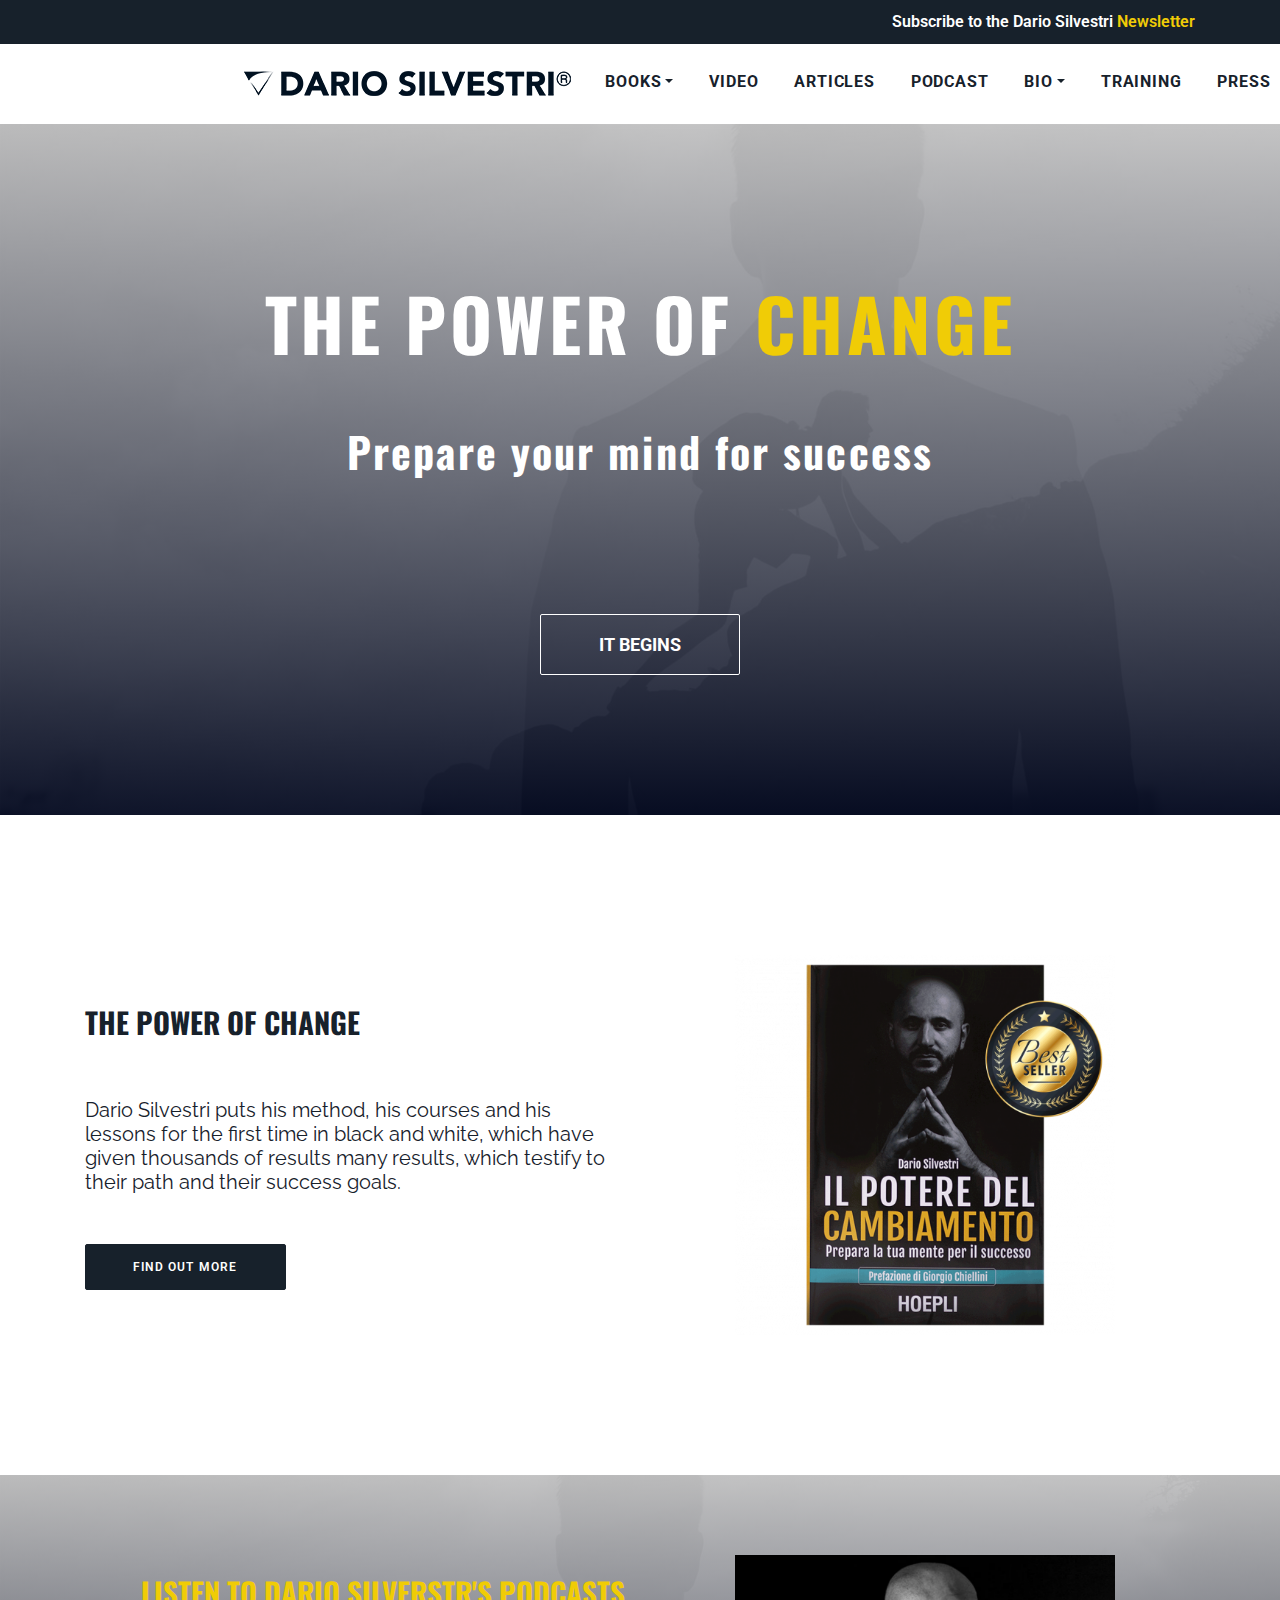
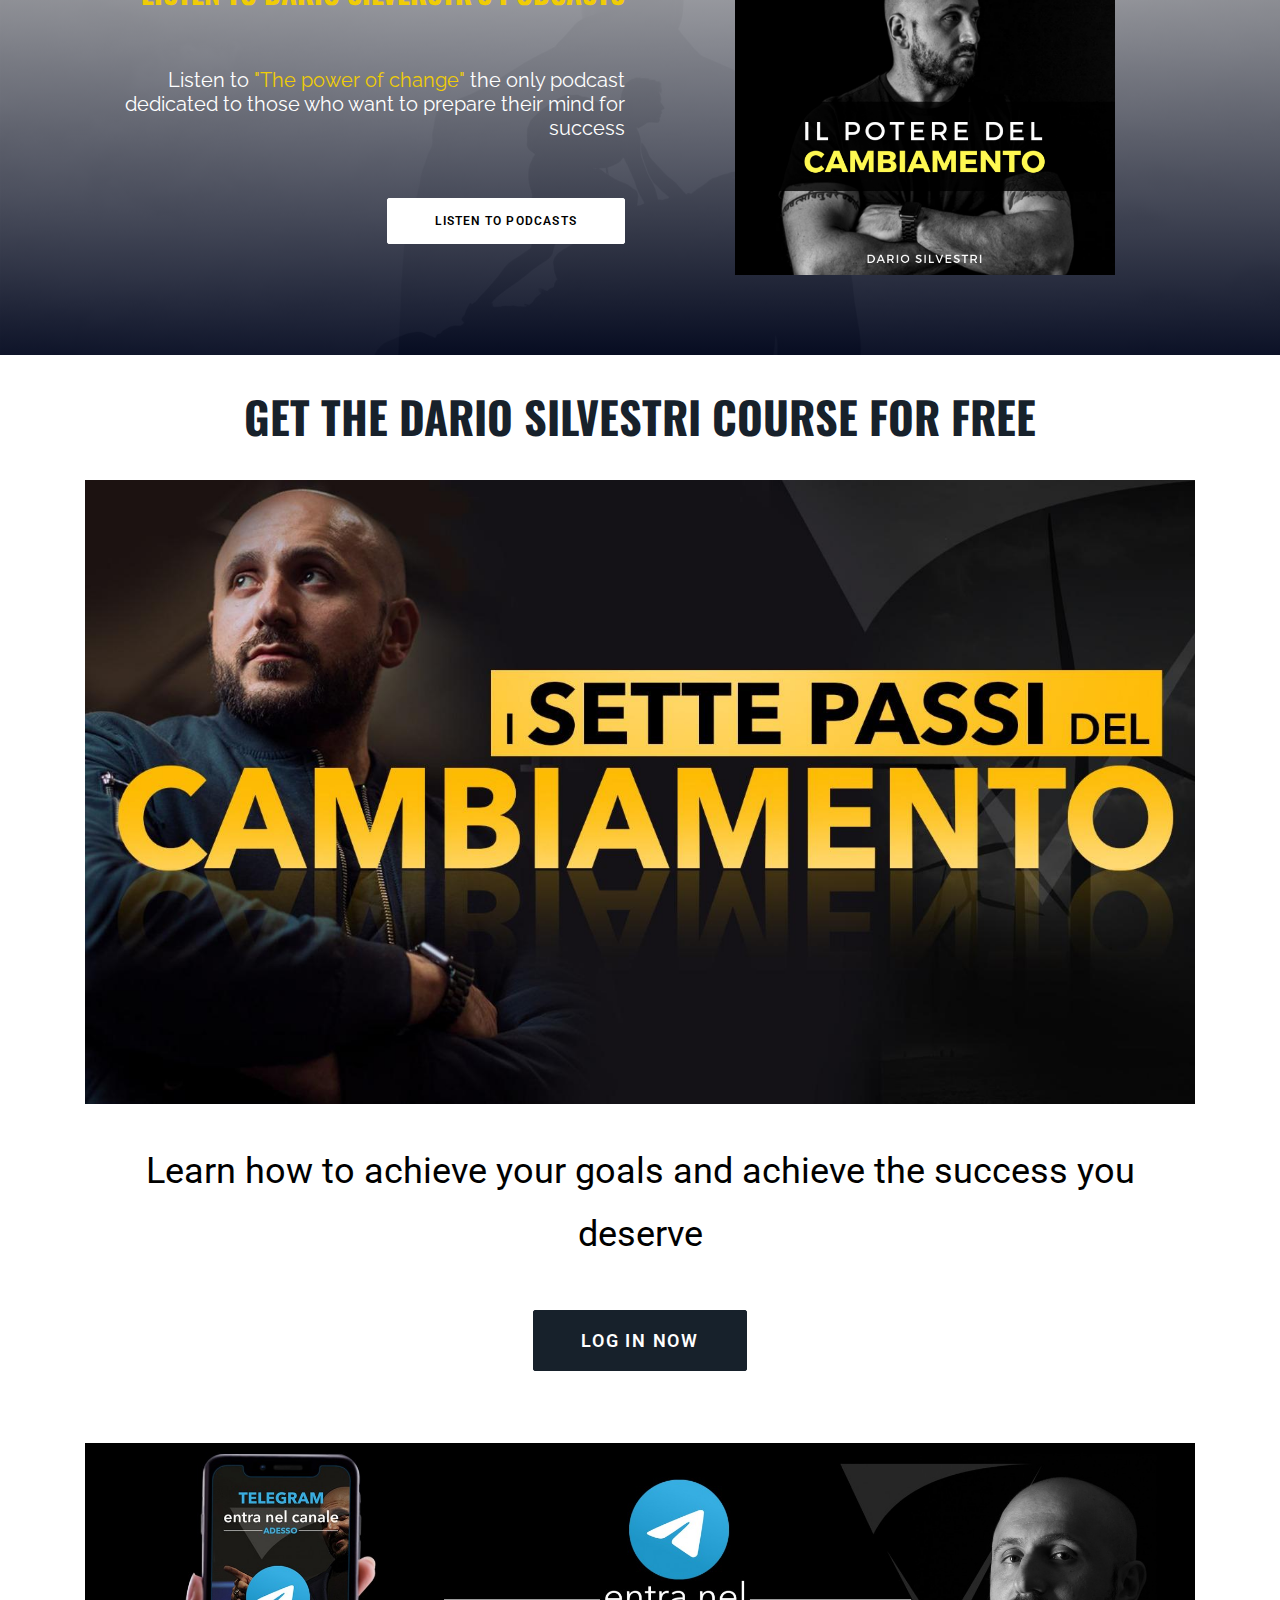
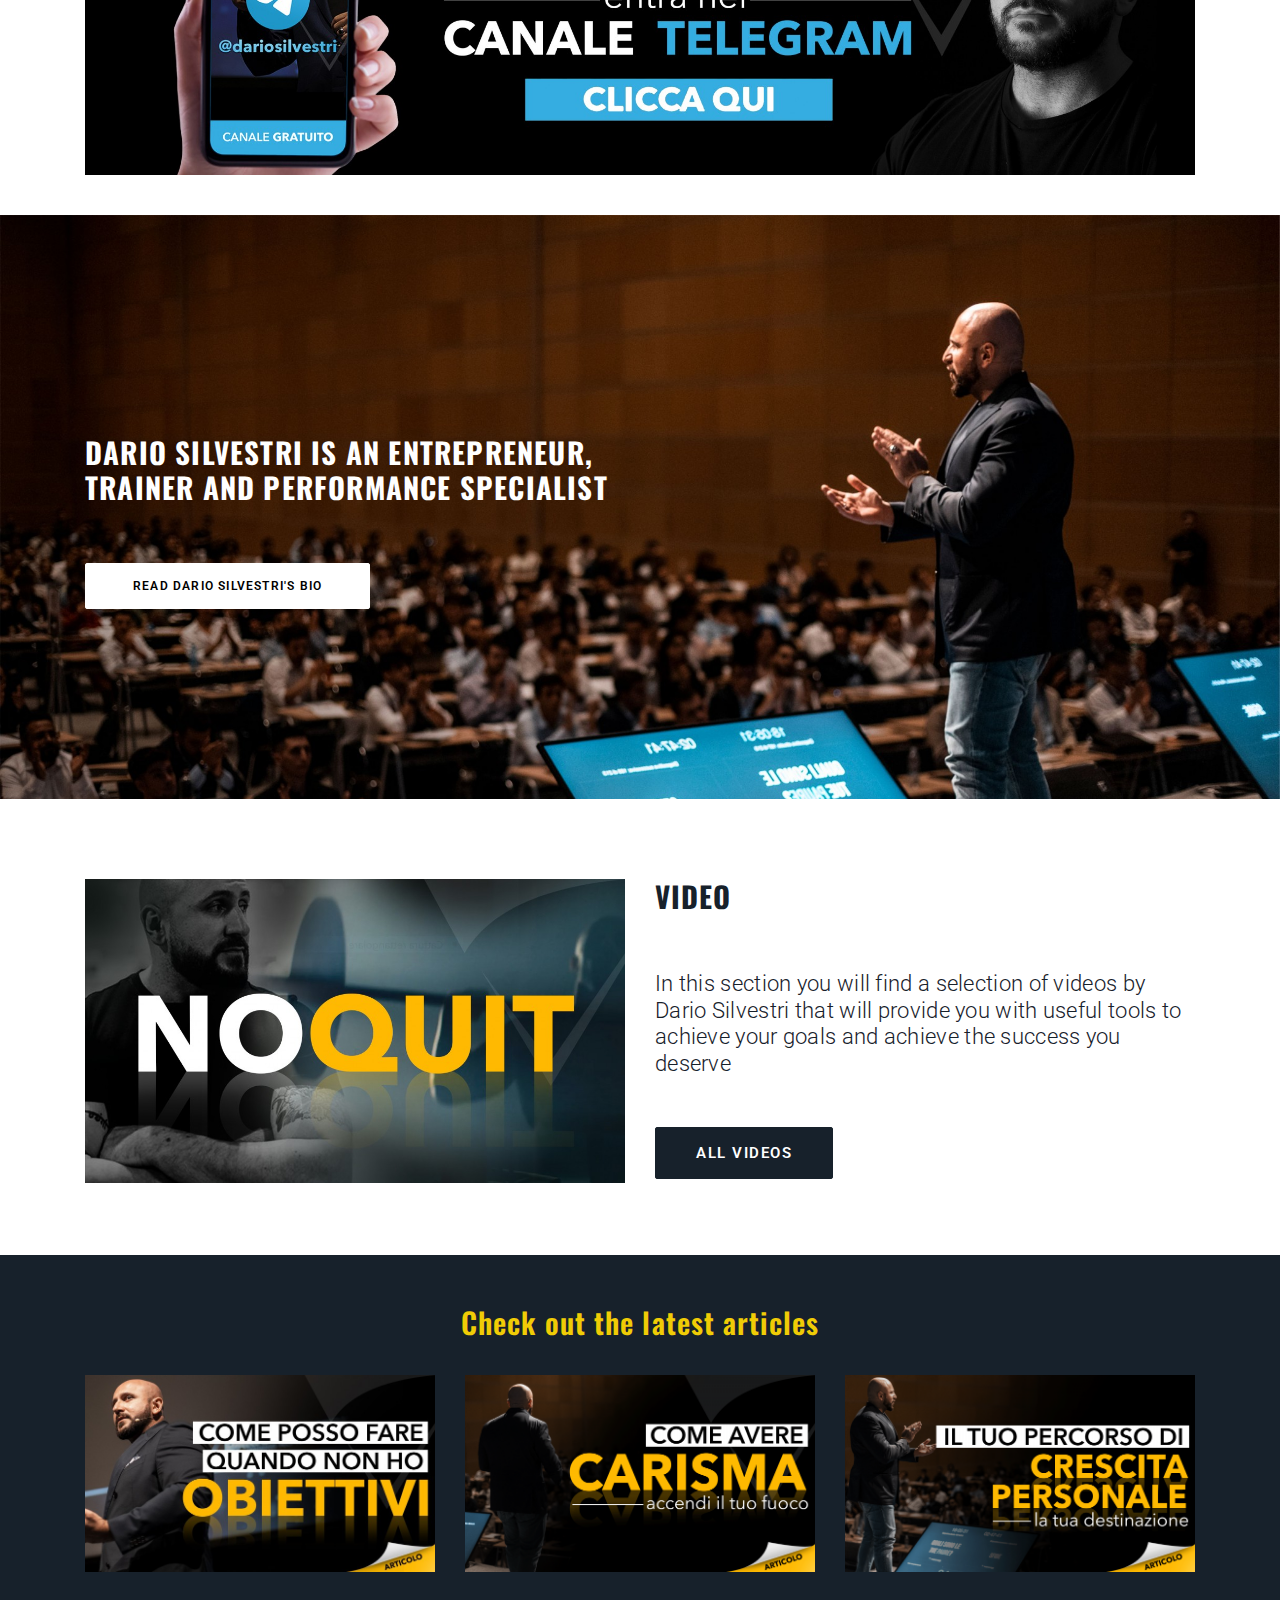
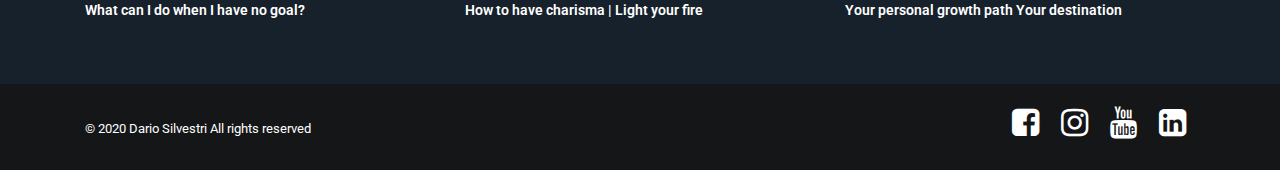
<file: index.html>
﻿<!DOCTYPE html>
<html lang="en">
<!-- Copied from http://pixner.net/dooplo/dooplo/index.html by Cyotek WebCopy 1.7.0.600, Sunday, October 6, 2019, 12:49:24 PM -->

<head>
    
	<meta http-equiv="Content-Type" content="text/html; charset=UTF-8">
	<meta http-equiv="X-UA-Compatible" content="IE=edge">
	<meta http-equiv="X-UA-Compatible" content="ie=edge">
	<meta name="forntEnd-Developer" content="Mamunur Rashid">
	<meta name="viewport" content="width=device-width, initial-scale=1.0">
	<title>Performance Coach - Dario Silvestri</title>
	<!-- favicon -->
	<link rel="shortcut icon" href="assets/images/favicon.png" type="image/x-icon">
	<!-- bootstrap -->
	<link rel="stylesheet" href="assets/css/bootstrap.min.css">
	<!-- Plugin css -->
	<link rel="stylesheet" href="assets/css/plugin.css">

	<!-- Font Awesome CSS -->
	<link href="https://fonts.googleapis.com/css?family=Lato|Montserrat|Open+Sans|Oswald|Raleway|Roboto&display=swap" rel="stylesheet">
	<link rel="stylesheet" href="https://cdnjs.cloudflare.com/ajax/libs/font-awesome/4.7.0/css/font-awesome.min.css">

	<!-- stylesheet -->
	<link rel="stylesheet" href="assets/css/style.css">
	<!-- responsive -->
	<link rel="stylesheet" href="assets/css/responsive.css">
</head>

<body>
	<!-- Header Area Start  -->
	<header class="header">
		<!-- Top Header Area Start -->
		<section class="top-header">
			<div class="container">
				<div class="row justify-content-center text-right">
					<div class="col-12">
						<span class="top-hedaer-subscribe ">Subscribe to the Dario Silvestri </span>
						<a href="#">Newsletter</a>
					</div>
				</div>
			</div>
		</section>
		<!-- Top Header Area End -->
		<!--Main-Menu Area Start-->
		<div id="mainmenu-area" class="mainmenu-area">
			<div class="container-fluid">
				<div class="row justify-content-center">
					<div class="col-12 col-md-12 col-lg-8">
						<nav class="navbar navbar-expand-lg navbar-light">
							<a class="navbar-brand" href="index.html">
								<img src="assets/images/logo-dario-silvestri-blu-new.png" class="menu-logo-image">
							</a>
							<button class="navbar-toggler" type="button" data-toggle="collapse" data-target="#main_menu" aria-controls="main_menu" aria-expanded="false" aria-label="Toggle navigation">
								<span class="navbar-toggler-icon"></span>
							</button>
							<div class="collapse navbar-collapse fixed-height" id="main_menu">
								<ul class="navbar-nav">
									<li class="nav-item dropdown">
										<a href="#" class="nav-link dropdown-toggle" data-toggle="dropdown" aria-haspopup="true" aria-expanded="false">BOOKS</a>
										<ul class="dropdown-menu">
											<li class="nav-item"><a class="nav-link" href='#'>THE POWER OF CHANGE</a></li>
										</ul>
									</li>
									<li class="nav-item">
										<a href="#" class="nav-link">VIDEO</a>
									</li>
									<li class="nav-item">
										<a href="#" class="nav-link" >ARTICLES</a>
									</li>
									<li class="nav-item">
										<a href="#" class="nav-link">PODCAST</a>
									</li>
									<li class="nav-item dropdown">
										<a href="#" class="nav-link dropdown-toggle" data-toggle="dropdown" aria-haspopup="true" aria-expanded="false">BIO</a>
										<ul class="dropdown-menu">
											<li class="nav-item"><a class="nav-link" href='#'>BIO ITA</a></li>
											<li class="nav-item"><a class="nav-link" href='#'>BIO ENG</a></li>
										</ul>
									</li>
									<li class="nav-item">
										<a href="#" class="nav-link">TRAINING</a>
							
									</li>
									<li class="nav-item">
										<a href="#" class="nav-link">PRESS</a>

									</li>
									<li class="nav-item">
										<a href="#" class="nav-link">CONTACTS</a>

									</li>
								</ul>
							</div>
						</nav>
					</div>
				</div>
			</div>
		</div>
		<!--Main-Menu Area Start-->
	</header>
	<!-- Header Area End  -->

	<!-- Hero Area Start -->
	<div class="hero-area">
		<div class="container">
			<div class="row align-items-center">
				<!--<img class='hero-area-bg' src="assets/images/slider/slide3.jpeg" />-->
				<div class="col-12 align-self-center text-center">
					<div class="content">
						<span class="hero-title1">THE POWER OF </span>
						<span class="hero-title2">CHANGE</span>

						<h1 class="hero-text">Prepare your mind for success</h1>

						<div class="links">
							<a href="#" class="btn1">IT BEGINS</a>
						</div>
					</div>
				</div>
			</div>
		</div>
	</div>
	<!-- Hero Area End -->

	<!-- Featured Post Area Start -->
	<section class="posts-1">
		<div class="container">

			<div class="row">
				<div class="col-12 col-lg-6">
					<div class="row">
						<div class="col-12"><h2 class="post-title1">The power of change</h2></div>
					</div>
					<div class="row">
						<div class="col-12"><h5 class="post-content1">Dario Silvestri puts his method, his courses and his lessons for the first time in black and white, which have given thousands of results many results, which testify to their path and their success goals.</h5></div>
					</div>
					<div class="row">
						<div class="col-12 post-button1"><a href='#' class="black-btn">Find out more</a></div>
					</div>
				</div>
				<div class="col-12 col-lg-6 text-center post-image1">
					<img src="assets/images/book_ORO-uai-516x516.png" width="380" height="380"/>
				</div>
			</div>

		</div>
	</section>

	<section class="posts-2">
		<div class="container">

			<div class="row">
				<div class="col-12 col-lg-6">
					<div class="row">
						<div class="col-12"><h2 class="post-title2">Listen to dario silverstr's podcasts</h2></div>
					</div>
					<div class="row">
						<div class="col-12"><h5 class="post-content2">Listen to <span class="highlight-content">"The power of change"</span> the only podcast dedicated to those who want to prepare their mind for success</h5></div>
					</div>
					<div class="row">
						<div class="col-12 post-button2"><a href='#' class="white-btn">Listen to podcasts</a></div>
					</div>
				</div>
				<div class="col-12 col-lg-6 text-center post-image2">
					<img src="assets/images/dariosilvestri-podcast-uai-720x604.png" width="380" height="320"/>
				</div>
			</div>

		</div>
	</section>

	<section class="posts-3">
		<div class="container">

			<div class="row">
				<div class="col-12 text-center">
					<h2 class="post-title3-1">Get the Dario Silvestri course for FREE</h2>
				</div>
			</div>

			<div class="row">
				<div class="col-12 text-center">
					<img src="assets/images/i7passidelcambiamento-good.jpg" width="100%" height="100%"/>
				</div>
			</div>

			<div class="row">
				<div class="col-12 text-center">
					<h2 class="post-title3-2">Learn how to achieve your goals and achieve the success you deserve</h2>
				</div>
			</div>

			<div class="row">
				<div class="col-12 post-button3 text-center"><a href='#' class="black-btn1">Log in Now</a></div>
			</div>

			<div class="row">
				<div class="col-12 text-center">
					<img src="assets/images/bannerTELEGRAM-uai-2064x617.jpg" width="100%" height="100%"/>
				</div>
			</div>
		</div>
	</section>

	<section class="posts-4">
		<div class="container">

			<div class="row">
				<div class="col-12 col-lg-6">
					<div class="row">
						<div class="col-12"><h2 class="post-title4">Dario Silvestri is an entrepreneur, trainer and performance specialist</h2></div>
					</div>
					<div class="row">
						<div class="col-12 post-button4"><a href='#' class="white-btn">Read Dario Silvestri's Bio</a></div>
					</div>
				</div>
			</div>

		</div>
	</section>

	<section class="posts-5">
		<div class="container">

			<div class="row">

				<div class="col-12 col-lg-6 text-center post-image5">
					<img src="assets/images/noquit2-uai-1032x581.jpg" width="100%" height="100%"/>
				</div>
				<div class="col-12 col-lg-6">
					<div class="row">
						<div class="col-12"><h2 class="post-title5">Video</h2></div>
					</div>
					<div class="row">
						<div class="col-12"><h5 class="post-content5">In this section you will find a selection of videos by Dario Silvestri that will provide you with useful tools to achieve your goals and achieve the success you deserve</h5></div>
					</div>
					<div class="row">
						<div class="col-12 post-button5"><a href='#' class="black-btn2">All videos</a></div>
					</div>
				</div>
			</div>

		</div>
	</section>

	<section class="posts-6">
		<div class="container">
			<div class="row">
				<div class="col-12 post-title6">Check out the latest articles</div>
			</div>
			<div class="row">
				<div class="col-12 col-sm-12 col-md-4">
					<div class="card">
						<img class="card-image-top img-fulid" src="assets/images/non-ho-OBIETTIVI-uai-720x405.jpg" width="100%" height="100%"/>
						<div class="card-block">
							<div class="card-text">What can I do when I have no goal?</div>
						</div>
					</div>
				</div>
				<div class="col-12 col-sm-12 col-md-4">
					<div class="card">
						<img class="card-image-top img-fulid" src="assets/images/Avere-CARISMA-uai-720x405.png" width="100%" height="100%"/>
						<div class="card-block">
							<div class="card-text">How to have charisma | Light your fire</div>
						</div>
					</div>
				</div>
				<div class="col-12 col-sm-12 col-md-4">
					<div class="card">
						<img class="card-image-top img-fulid" src="assets/images/percorso-uai-720x405.png" width="100%" height="100%"/>
						<div class="card-block">
							<div class="card-text">Your personal growth path Your destination</div>
						</div>
					</div>
				</div>
			</div>
		</div>
	</section>


	<!-- Footer Area Start -->
	<footer class="footer" id="footer">


		<div class="copy-bg">
			<div class="container">
				<div class="row">
					<div class="col-6 col-lg-6 text-left">
						<div class="copyright">
							<p>© 2020 Dario Silvestri All rights reserved
							
						</div>
					</div>
					<div class="col-6 col-lg-6 text-right">
						<div class="social-links">
							<a href="#" target="_blank"><i class="fa fa-facebook-square"></i></a>
							<a href="#" target="_blank"><i class="fa fa-instagram"></i></a>
							<a href="#" target="_blank"><i class="fa fa-youtube"></i></a>
							<a href="#" target="_blank"><i class="fa fa-linkedin-square"></i></a>
						</div>
					</div>
				</div>
			</div>
		</div>
	</footer> 
	<!-- Footer Area End -->



	<!-- jquery -->

	<script src="assets/js/jquery.js"></script>
	<!-- popper -->
	<script src="assets/js/popper.min.js"></script>
	<!-- bootstrap -->
	<script src="assets/js/bootstrap.min.js"></script>
	<!-- plugin js-->
	<!--<script src="assets/js/plugin.js"></script>-->

	<!-- main -->
	<script src="assets/js/main.js"></script>
</body>

<!-- Copied from http://pixner.net/dooplo/dooplo/index.html by Cyotek WebCopy 1.7.0.600, Sunday, October 6, 2019, 12:49:24 PM -->
</html>
</file>
<file: assets/css/style.css>
body {
    font-family: -apple-system,BlinkMacSystemFont,"Segoe UI",Roboto,Oxygen-Sans,Ubuntu,Cantarell,"Helvetica Neue",sans-serif, -apple-system,BlinkMacSystemFont,"Segoe UI",Roboto,Oxygen-Sans,Ubuntu,Cantarell,"Helvetica Neue",sans-serif;
}

.top-header {
    background-color: #17212b;
    height: 44px;
}

.top-header .container {
    padding-top:10px;
}
.top-hedaer-subscribe {
    color: white;
    font-size: 16px;
    text-align: right;
    line-height: 1em;
    font-weight: 600;
}
.top-header .container a {
    color: #f0cc06;
    font-size: 16px;
    text-align: right;
    line-height: 1em;
    font-weight: 600;
}



.top-header .container a:hover {
    text-decoration: none;
    cursor: pointer;
    color: #0099ab;
}

.top-header .container a:active {
    text-decoration: none;
}






.mainmenu-area {
    height: 80px;
    background-color: white;
    padding-top:10px;
    z-index: 10000;
    box-shadow: 0 4px 10px -10px rgba(0, 0, 0, 0.6);
}
#main_menu {
    background-color:white;
}
.nav-item {
    padding-left: 10px;
    padding-right: 10px;
}
.nav-item a {
    color: #17212b !important;
    font-weight: 700;
    letter-spacing: 0.05em;
}

.nav-item a:hover {
    color: #0099ab !important;
}

.navbar-nav li:first-child .dropdown-menu {
    min-width: 250px;
}


.hero-area {
    height: 691px;
    background-image: linear-gradient(to top, rgba(7,14,40,0.8) 0%,rgba(255,255,255,0.7) 100%),  url(../../assets/images/rocketman-uai-2064x848.jpg);
    background-repeat: no-repeat;
    background-size: cover;
}

.hero-area .content {
    padding-top: 140px;
}

.hero-title1 {
    line-height: 1.63!important;
    font-family: 'Oswald', sans-serif !important;
    color: #FFF !important;
    letter-spacing: 0.05em!important;
    text-transform: uppercase !important;
    font-weight: 700 !important;
}

.hero-title2 {
    line-height: 1.63!important;
    font-family: 'Oswald', sans-serif !important;
    color: #f0cc06 !important;
    letter-spacing: 0.05em!important;
    text-transform: uppercase !important;
    font-weight: 700 !important;

}

.hero-text {
    font-size: 42px!important;
    line-height: 1.63!important;
    font-family: 'Oswald', sans-serif !important;
    color: #FFF !important;
    letter-spacing: 0.05em!important;
    font-weight: 700 !important;
    margin-top: 36px;
}

.btn1 {
    width: 200px;
    color: white;
    background-color: transparent;
    border: 1px solid white;
    border-radius: 2px;
    padding: 16px 47px;
    display: inline-block;
    text-align: center;
    cursor: pointer;
    font-size: 18px;
    font-weight: 700;
    margin-top: 120px;
}

.btn1:hover {
    color: #303133;
    background-color: white;
    text-decoration: none;
    cursor:pointer;
}





.post-title1, .post-title5 {
    font-size: 29px;
    font-weight: 700;
    font-family: Oswald;
    color: #17212b;
    text-transform: uppercase;
    margin-top: 50px;
}

.post-content1, .post-content5 {
    font-size: 20px;
    font-weight: 400;
    font-family: Raleway;
    color: #17212b;
    margin-top: 50px;
    margin-bottom: 50px;
}

.black-btn, .black-btn1, .black-btn2 {
    /*width: 220px;*/
    color: white;
    background-color: #17212b;
    border: 1px solid #17212b;
    border-radius: 2px;
    padding: 13px 47px;
    display: inline-block;
    text-align: center;
    cursor: pointer;
    font-size: 12px;
    font-weight: 600;

    font-family: -apple-system,BlinkMacSystemFont,"Segoe UI",Roboto,Oxygen-Sans,Ubuntu,Cantarell,"Helvetica Neue",sans-serif, -apple-system,BlinkMacSystemFont,"Segoe UI",Roboto,Oxygen-Sans,Ubuntu,Cantarell,"Helvetica Neue",sans-serif !important;
    letter-spacing: 0.1em;
    text-transform: uppercase;
    transition: color 200ms cubic-bezier(0.785, 0.135, 0.15, 0.86), background-color 200ms cubic-bezier(0.785, 0.135, 0.15, 0.86), border-color 200ms cubic-bezier(0.785, 0.135, 0.15, 0.86);
}

.black-btn:hover, .black-btn1:hover, .black-btn2:hover {
    color: #303133;
    background-color: white;
    text-decoration: none;
    cursor:pointer;
}



.posts-2 {
    background-image: linear-gradient(to top, rgba(7,14,40,0.8) 0%,rgba(255,255,255,0.7) 100%),  url(../../assets/images/rocketman-uai-2064x848.jpg);
    background-repeat: no-repeat;
    background-size: cover;
}
.post-title2 {
    font-size: 29px;
    font-weight: 700;
    font-family: Oswald;
    color: #f0cc06;
    text-transform: uppercase;
    margin-top: 20px;
}
.post-content2 {
    font-size: 20px;
    font-weight: 400;
    font-family: Raleway;
    color: white;
    margin-top: 50px;
}

.highlight-content {
    color: #f0cc06;
}
.white-btn {
    color: black;
    background-color: white;
    border: 1px solid white;
    border-radius: 2px;
    padding: 13px 47px;
    display: inline-block;
    text-align: center;
    cursor: pointer;
    font-size: 12px;
    font-weight: 600;
    margin-top: 50px;
    font-family: -apple-system,BlinkMacSystemFont,"Segoe UI",Roboto,Oxygen-Sans,Ubuntu,Cantarell,"Helvetica Neue",sans-serif, -apple-system,BlinkMacSystemFont,"Segoe UI",Roboto,Oxygen-Sans,Ubuntu,Cantarell,"Helvetica Neue",sans-serif !important;
    letter-spacing: 0.1em;
    text-transform: uppercase;
    transition: color 200ms cubic-bezier(0.785, 0.135, 0.15, 0.86), background-color 200ms cubic-bezier(0.785, 0.135, 0.15, 0.86), border-color 200ms cubic-bezier(0.785, 0.135, 0.15, 0.86);
}

.white-btn:hover {
    color: white;
    background-color: transparent;
    text-decoration: none;
    cursor:pointer;
}



.posts-3 {
    margin-bottom: 40px;
}
.post-title3-1 {
    font-size: 44px;
    font-weight: 900;
    text-transform: uppercase;
    font-family: Oswald;
    fill: #17212b;
    color: #17212b;
    line-height: 1.2;
    margin: 36px 0px;
}
.post-title3-2 {
    font-size: 36px;
    font-weight: 400;
    font-family: -apple-system,BlinkMacSystemFont,"Segoe UI",Roboto,Oxygen-Sans,Ubuntu,Cantarell,"Helvetica Neue",sans-serif, -apple-system,BlinkMacSystemFont,"Segoe UI",Roboto,Oxygen-Sans,Ubuntu,Cantarell,"Helvetica Neue",sans-serif;
    color: black;
    line-height: 1.75;
    padding: 36px 0px;
}
.post-button3 {
    margin-bottom: 72px;
}
.black-btn1 {
    padding: 16px 47px;
    font-size: 18px;
}




.posts-4 {
    background-image: url(../../assets/images/darione-1-uai-2064x1330.jpg);
    background-repeat: no-repeat;
    background-position: center top;
    background-attachment: scroll;
    background-size: cover;
    margin-bottom: 40px;
}
.post-title4 {
    font-size: 29px;
    font-weight: 700;
    font-family: Oswald;
    font-family: Oswald;
    color: white;
    text-transform: uppercase;
    margin-top: 220px;
    letter-spacing: 1.2px;
}

.post-button4 {
    margin-bottom: 190px;
}



.posts-5 {
    margin-top: 80px;
    letter-spacing: 1.1px;
}
.post-title5 {
    margin-top: 0px;
}
.post-content5 {
    font-size: 22px;
    font-weight: 300;
    font-family: -apple-system,BlinkMacSystemFont,"Segoe UI",Roboto,Oxygen-Sans,Ubuntu,Cantarell,"Helvetica Neue",sans-serif, -apple-system,BlinkMacSystemFont,"Segoe UI",Roboto,Oxygen-Sans,Ubuntu,Cantarell,"Helvetica Neue",sans-serif;
    letter-spacing: 0.3px;
}
.black-btn2 {
    padding: 14px 40px;
    font-size: 15px;
}






.posts-6 {
    margin-top: 72px;
    padding: 50px 0px;
    background-color: #17212b;
}
.post-title6 {
    font-size: 29px;
    font-weight: 600;
    font-family: Oswald;
    letter-spacing: 1.1px;
    color: #f0cc06;
    line-height: 1.2;
    text-align: center;
}

.card {
    border: 0px;
    margin-top: 36px;
}
.card-block {
    font-size: 14px;
    font-weight: 600;
    font-family: -apple-system,BlinkMacSystemFont,"Segoe UI",Roboto,Oxygen-Sans,Ubuntu,Cantarell,"Helvetica Neue",sans-serif, -apple-system,BlinkMacSystemFont,"Segoe UI",Roboto,Oxygen-Sans,Ubuntu,Cantarell,"Helvetica Neue",sans-serif;
    line-height: 1.2;
    padding: 30px 0px 15px 0px;
    background-color: #17212b;
    color: white;
}




.footer {
    background-color: #141618;
    padding: 15px 0px;
}
.copyright {
    font-size: 13px;
    font-weight: 400;
    font-family: -apple-system, BlinkMacSystemFont, "Segoe UI", Roboto, Oxygen-Sans, Ubuntu, Cantarell, "Helvetica Neue", sans-serif, -apple-system, BlinkMacSystemFont, "Segoe UI", Roboto, Oxygen-Sans, Ubuntu, Cantarell, "Helvetica Neue", sans-serif;
    color: white;
    margin-top: 20px;
}
.social-links a {
    padding: 0px 9px;
    font-size: 32px;
    font-weight: 400;
    font-family: uncodeicon;
    color: white;
}
.social-links a:hover {
    color: #f0cc06;
}


.sticky {
    position: fixed;
    top: 0;
    width: 100%;
}
</file>
<file: assets/css/responsive.css>
@media (max-width: 576px) {
    .hero-title1, .hero-title2 {
        font-size: 42px;
    }

}


@media (max-width: 961px) {
    .posts-1, .posts-2 {
        padding: 30px 0px;
    }
    .post-title1, .post-title2 {
        text-align: center;
    }
    .post-content1, .post-content2 {
        text-align: center;
    }
    .post-button1, .post-button2 {
        text-align: center;
    }
    .post-image1, .post-image2 {
        padding-top: 50px;
    }
    .post-title5 {
        margin-top: 36px;
    }
}







@media (min-width: 577px) {
    .hero-title1, .hero-title2 {
        font-size: 72px;
    }

}





@media (min-width: 962px) {
    .posts-1 {
        padding: 140px 0px;
    }
    .posts-2 {
        padding: 80px 0px;
    }
    .post-title1 {
        text-align: left;
    }
    .post-content1 {
        text-align: left;
    }
    .post-button1 {
        text-align: left;
    }
    .post-image1, .post-image2 {
        padding-top: 0px;
    }

    .post-title2 {
        text-align: right;
    }
    .post-content2 {
        text-align: right;
    }
    .post-button2 {
        text-align: right;
    }

    .post-title5 {
        margin-top: 0px;
    }

}
</file>
<file: assets/css/plugin.css>
﻿/* 

1. animate.css
2. icofont
3. fontawesome
4. coreNavigation
5. meanMenu
6. slick
7. slick-theme
8. owl.carousel
9. magnific-popup

*/



@charset "UTF-8";

/*!
 * animate.css -http://daneden.me/animate
 * Version - 3.7.0
 * Licensed under the MIT license - http://opensource.org/licenses/MIT
 *
 * Copyright (c) 2018 Daniel Eden
 */

@-webkit-keyframes bounce{0%,20%,53%,80%,to{-webkit-animation-timing-function:cubic-bezier(.215,.61,.355,1);-webkit-transform:translateZ(0);animation-timing-function:cubic-bezier(.215,.61,.355,1);transform:translateZ(0)}40%,43%{-webkit-animation-timing-function:cubic-bezier(.755,.05,.855,.06);-webkit-transform:translate3d(0,-30px,0);animation-timing-function:cubic-bezier(.755,.05,.855,.06);transform:translate3d(0,-30px,0)}70%{-webkit-animation-timing-function:cubic-bezier(.755,.05,.855,.06);-webkit-transform:translate3d(0,-15px,0);animation-timing-function:cubic-bezier(.755,.05,.855,.06);transform:translate3d(0,-15px,0)}90%{-webkit-transform:translate3d(0,-4px,0);transform:translate3d(0,-4px,0)}}@keyframes bounce{0%,20%,53%,80%,to{-webkit-animation-timing-function:cubic-bezier(.215,.61,.355,1);-webkit-transform:translateZ(0);animation-timing-function:cubic-bezier(.215,.61,.355,1);transform:translateZ(0)}40%,43%{-webkit-animation-timing-function:cubic-bezier(.755,.05,.855,.06);-webkit-transform:translate3d(0,-30px,0);animation-timing-function:cubic-bezier(.755,.05,.855,.06);transform:translate3d(0,-30px,0)}70%{-webkit-animation-timing-function:cubic-bezier(.755,.05,.855,.06);-webkit-transform:translate3d(0,-15px,0);animation-timing-function:cubic-bezier(.755,.05,.855,.06);transform:translate3d(0,-15px,0)}90%{-webkit-transform:translate3d(0,-4px,0);transform:translate3d(0,-4px,0)}}.bounce{-webkit-animation-name:bounce;-webkit-transform-origin:center bottom;animation-name:bounce;transform-origin:center bottom}@-webkit-keyframes flash{0%,50%,to{opacity:1}25%,75%{opacity:0}}@keyframes flash{0%,50%,to{opacity:1}25%,75%{opacity:0}}.flash{-webkit-animation-name:flash;animation-name:flash}@-webkit-keyframes pulse{0%{-webkit-transform:scaleX(1);transform:scaleX(1)}50%{-webkit-transform:scale3d(1.05,1.05,1.05);transform:scale3d(1.05,1.05,1.05)}to{-webkit-transform:scaleX(1);transform:scaleX(1)}}@keyframes pulse{0%{-webkit-transform:scaleX(1);transform:scaleX(1)}50%{-webkit-transform:scale3d(1.05,1.05,1.05);transform:scale3d(1.05,1.05,1.05)}to{-webkit-transform:scaleX(1);transform:scaleX(1)}}.pulse{-webkit-animation-name:pulse;animation-name:pulse}@-webkit-keyframes rubberBand{0%{-webkit-transform:scaleX(1);transform:scaleX(1)}30%{-webkit-transform:scale3d(1.25,.75,1);transform:scale3d(1.25,.75,1)}40%{-webkit-transform:scale3d(.75,1.25,1);transform:scale3d(.75,1.25,1)}50%{-webkit-transform:scale3d(1.15,.85,1);transform:scale3d(1.15,.85,1)}65%{-webkit-transform:scale3d(.95,1.05,1);transform:scale3d(.95,1.05,1)}75%{-webkit-transform:scale3d(1.05,.95,1);transform:scale3d(1.05,.95,1)}to{-webkit-transform:scaleX(1);transform:scaleX(1)}}@keyframes rubberBand{0%{-webkit-transform:scaleX(1);transform:scaleX(1)}30%{-webkit-transform:scale3d(1.25,.75,1);transform:scale3d(1.25,.75,1)}40%{-webkit-transform:scale3d(.75,1.25,1);transform:scale3d(.75,1.25,1)}50%{-webkit-transform:scale3d(1.15,.85,1);transform:scale3d(1.15,.85,1)}65%{-webkit-transform:scale3d(.95,1.05,1);transform:scale3d(.95,1.05,1)}75%{-webkit-transform:scale3d(1.05,.95,1);transform:scale3d(1.05,.95,1)}to{-webkit-transform:scaleX(1);transform:scaleX(1)}}.rubberBand{-webkit-animation-name:rubberBand;animation-name:rubberBand}@-webkit-keyframes shake{0%,to{-webkit-transform:translateZ(0);transform:translateZ(0)}10%,30%,50%,70%,90%{-webkit-transform:translate3d(-10px,0,0);transform:translate3d(-10px,0,0)}20%,40%,60%,80%{-webkit-transform:translate3d(10px,0,0);transform:translate3d(10px,0,0)}}@keyframes shake{0%,to{-webkit-transform:translateZ(0);transform:translateZ(0)}10%,30%,50%,70%,90%{-webkit-transform:translate3d(-10px,0,0);transform:translate3d(-10px,0,0)}20%,40%,60%,80%{-webkit-transform:translate3d(10px,0,0);transform:translate3d(10px,0,0)}}.shake{-webkit-animation-name:shake;animation-name:shake}@-webkit-keyframes headShake{0%{-webkit-transform:translateX(0);transform:translateX(0)}6.5%{-webkit-transform:translateX(-6px) rotateY(-9deg);transform:translateX(-6px) rotateY(-9deg)}18.5%{-webkit-transform:translateX(5px) rotateY(7deg);transform:translateX(5px) rotateY(7deg)}31.5%{-webkit-transform:translateX(-3px) rotateY(-5deg);transform:translateX(-3px) rotateY(-5deg)}43.5%{-webkit-transform:translateX(2px) rotateY(3deg);transform:translateX(2px) rotateY(3deg)}50%{-webkit-transform:translateX(0);transform:translateX(0)}}@keyframes headShake{0%{-webkit-transform:translateX(0);transform:translateX(0)}6.5%{-webkit-transform:translateX(-6px) rotateY(-9deg);transform:translateX(-6px) rotateY(-9deg)}18.5%{-webkit-transform:translateX(5px) rotateY(7deg);transform:translateX(5px) rotateY(7deg)}31.5%{-webkit-transform:translateX(-3px) rotateY(-5deg);transform:translateX(-3px) rotateY(-5deg)}43.5%{-webkit-transform:translateX(2px) rotateY(3deg);transform:translateX(2px) rotateY(3deg)}50%{-webkit-transform:translateX(0);transform:translateX(0)}}.headShake{-webkit-animation-name:headShake;-webkit-animation-timing-function:ease-in-out;animation-name:headShake;animation-timing-function:ease-in-out}@-webkit-keyframes swing{20%{-webkit-transform:rotate(15deg);transform:rotate(15deg)}40%{-webkit-transform:rotate(-10deg);transform:rotate(-10deg)}60%{-webkit-transform:rotate(5deg);transform:rotate(5deg)}80%{-webkit-transform:rotate(-5deg);transform:rotate(-5deg)}to{-webkit-transform:rotate(0deg);transform:rotate(0deg)}}@keyframes swing{20%{-webkit-transform:rotate(15deg);transform:rotate(15deg)}40%{-webkit-transform:rotate(-10deg);transform:rotate(-10deg)}60%{-webkit-transform:rotate(5deg);transform:rotate(5deg)}80%{-webkit-transform:rotate(-5deg);transform:rotate(-5deg)}to{-webkit-transform:rotate(0deg);transform:rotate(0deg)}}.swing{-webkit-animation-name:swing;-webkit-transform-origin:top center;animation-name:swing;transform-origin:top center}@-webkit-keyframes tada{0%{-webkit-transform:scaleX(1);transform:scaleX(1)}10%,20%{-webkit-transform:scale3d(.9,.9,.9) rotate(-3deg);transform:scale3d(.9,.9,.9) rotate(-3deg)}30%,50%,70%,90%{-webkit-transform:scale3d(1.1,1.1,1.1) rotate(3deg);transform:scale3d(1.1,1.1,1.1) rotate(3deg)}40%,60%,80%{-webkit-transform:scale3d(1.1,1.1,1.1) rotate(-3deg);transform:scale3d(1.1,1.1,1.1) rotate(-3deg)}to{-webkit-transform:scaleX(1);transform:scaleX(1)}}@keyframes tada{0%{-webkit-transform:scaleX(1);transform:scaleX(1)}10%,20%{-webkit-transform:scale3d(.9,.9,.9) rotate(-3deg);transform:scale3d(.9,.9,.9) rotate(-3deg)}30%,50%,70%,90%{-webkit-transform:scale3d(1.1,1.1,1.1) rotate(3deg);transform:scale3d(1.1,1.1,1.1) rotate(3deg)}40%,60%,80%{-webkit-transform:scale3d(1.1,1.1,1.1) rotate(-3deg);transform:scale3d(1.1,1.1,1.1) rotate(-3deg)}to{-webkit-transform:scaleX(1);transform:scaleX(1)}}.tada{-webkit-animation-name:tada;animation-name:tada}@-webkit-keyframes wobble{0%{-webkit-transform:translateZ(0);transform:translateZ(0)}15%{-webkit-transform:translate3d(-25%,0,0) rotate(-5deg);transform:translate3d(-25%,0,0) rotate(-5deg)}30%{-webkit-transform:translate3d(20%,0,0) rotate(3deg);transform:translate3d(20%,0,0) rotate(3deg)}45%{-webkit-transform:translate3d(-15%,0,0) rotate(-3deg);transform:translate3d(-15%,0,0) rotate(-3deg)}60%{-webkit-transform:translate3d(10%,0,0) rotate(2deg);transform:translate3d(10%,0,0) rotate(2deg)}75%{-webkit-transform:translate3d(-5%,0,0) rotate(-1deg);transform:translate3d(-5%,0,0) rotate(-1deg)}to{-webkit-transform:translateZ(0);transform:translateZ(0)}}@keyframes wobble{0%{-webkit-transform:translateZ(0);transform:translateZ(0)}15%{-webkit-transform:translate3d(-25%,0,0) rotate(-5deg);transform:translate3d(-25%,0,0) rotate(-5deg)}30%{-webkit-transform:translate3d(20%,0,0) rotate(3deg);transform:translate3d(20%,0,0) rotate(3deg)}45%{-webkit-transform:translate3d(-15%,0,0) rotate(-3deg);transform:translate3d(-15%,0,0) rotate(-3deg)}60%{-webkit-transform:translate3d(10%,0,0) rotate(2deg);transform:translate3d(10%,0,0) rotate(2deg)}75%{-webkit-transform:translate3d(-5%,0,0) rotate(-1deg);transform:translate3d(-5%,0,0) rotate(-1deg)}to{-webkit-transform:translateZ(0);transform:translateZ(0)}}.wobble{-webkit-animation-name:wobble;animation-name:wobble}@-webkit-keyframes jello{0%,11.1%,to{-webkit-transform:translateZ(0);transform:translateZ(0)}22.2%{-webkit-transform:skewX(-12.5deg) skewY(-12.5deg);transform:skewX(-12.5deg) skewY(-12.5deg)}33.3%{-webkit-transform:skewX(6.25deg) skewY(6.25deg);transform:skewX(6.25deg) skewY(6.25deg)}44.4%{-webkit-transform:skewX(-3.125deg) skewY(-3.125deg);transform:skewX(-3.125deg) skewY(-3.125deg)}55.5%{-webkit-transform:skewX(1.5625deg) skewY(1.5625deg);transform:skewX(1.5625deg) skewY(1.5625deg)}66.6%{-webkit-transform:skewX(-.78125deg) skewY(-.78125deg);transform:skewX(-.78125deg) skewY(-.78125deg)}77.7%{-webkit-transform:skewX(.390625deg) skewY(.390625deg);transform:skewX(.390625deg) skewY(.390625deg)}88.8%{-webkit-transform:skewX(-.1953125deg) skewY(-.1953125deg);transform:skewX(-.1953125deg) skewY(-.1953125deg)}}@keyframes jello{0%,11.1%,to{-webkit-transform:translateZ(0);transform:translateZ(0)}22.2%{-webkit-transform:skewX(-12.5deg) skewY(-12.5deg);transform:skewX(-12.5deg) skewY(-12.5deg)}33.3%{-webkit-transform:skewX(6.25deg) skewY(6.25deg);transform:skewX(6.25deg) skewY(6.25deg)}44.4%{-webkit-transform:skewX(-3.125deg) skewY(-3.125deg);transform:skewX(-3.125deg) skewY(-3.125deg)}55.5%{-webkit-transform:skewX(1.5625deg) skewY(1.5625deg);transform:skewX(1.5625deg) skewY(1.5625deg)}66.6%{-webkit-transform:skewX(-.78125deg) skewY(-.78125deg);transform:skewX(-.78125deg) skewY(-.78125deg)}77.7%{-webkit-transform:skewX(.390625deg) skewY(.390625deg);transform:skewX(.390625deg) skewY(.390625deg)}88.8%{-webkit-transform:skewX(-.1953125deg) skewY(-.1953125deg);transform:skewX(-.1953125deg) skewY(-.1953125deg)}}.jello{-webkit-animation-name:jello;-webkit-transform-origin:center;animation-name:jello;transform-origin:center}@-webkit-keyframes heartBeat{0%{-webkit-transform:scale(1);transform:scale(1)}14%{-webkit-transform:scale(1.3);transform:scale(1.3)}28%{-webkit-transform:scale(1);transform:scale(1)}42%{-webkit-transform:scale(1.3);transform:scale(1.3)}70%{-webkit-transform:scale(1);transform:scale(1)}}@keyframes heartBeat{0%{-webkit-transform:scale(1);transform:scale(1)}14%{-webkit-transform:scale(1.3);transform:scale(1.3)}28%{-webkit-transform:scale(1);transform:scale(1)}42%{-webkit-transform:scale(1.3);transform:scale(1.3)}70%{-webkit-transform:scale(1);transform:scale(1)}}.heartBeat{-webkit-animation-duration:1.3s;-webkit-animation-name:heartBeat;-webkit-animation-timing-function:ease-in-out;animation-duration:1.3s;animation-name:heartBeat;animation-timing-function:ease-in-out}@-webkit-keyframes bounceIn{0%,20%,40%,60%,80%,to{-webkit-animation-timing-function:cubic-bezier(.215,.61,.355,1);animation-timing-function:cubic-bezier(.215,.61,.355,1)}0%{-webkit-transform:scale3d(.3,.3,.3);opacity:0;transform:scale3d(.3,.3,.3)}20%{-webkit-transform:scale3d(1.1,1.1,1.1);transform:scale3d(1.1,1.1,1.1)}40%{-webkit-transform:scale3d(.9,.9,.9);transform:scale3d(.9,.9,.9)}60%{-webkit-transform:scale3d(1.03,1.03,1.03);opacity:1;transform:scale3d(1.03,1.03,1.03)}80%{-webkit-transform:scale3d(.97,.97,.97);transform:scale3d(.97,.97,.97)}to{-webkit-transform:scaleX(1);opacity:1;transform:scaleX(1)}}@keyframes bounceIn{0%,20%,40%,60%,80%,to{-webkit-animation-timing-function:cubic-bezier(.215,.61,.355,1);animation-timing-function:cubic-bezier(.215,.61,.355,1)}0%{-webkit-transform:scale3d(.3,.3,.3);opacity:0;transform:scale3d(.3,.3,.3)}20%{-webkit-transform:scale3d(1.1,1.1,1.1);transform:scale3d(1.1,1.1,1.1)}40%{-webkit-transform:scale3d(.9,.9,.9);transform:scale3d(.9,.9,.9)}60%{-webkit-transform:scale3d(1.03,1.03,1.03);opacity:1;transform:scale3d(1.03,1.03,1.03)}80%{-webkit-transform:scale3d(.97,.97,.97);transform:scale3d(.97,.97,.97)}to{-webkit-transform:scaleX(1);opacity:1;transform:scaleX(1)}}.bounceIn{-webkit-animation-duration:.75s;-webkit-animation-name:bounceIn;animation-duration:.75s;animation-name:bounceIn}@-webkit-keyframes bounceInDown{0%,60%,75%,90%,to{-webkit-animation-timing-function:cubic-bezier(.215,.61,.355,1);animation-timing-function:cubic-bezier(.215,.61,.355,1)}0%{-webkit-transform:translate3d(0,-3000px,0);opacity:0;transform:translate3d(0,-3000px,0)}60%{-webkit-transform:translate3d(0,25px,0);opacity:1;transform:translate3d(0,25px,0)}75%{-webkit-transform:translate3d(0,-10px,0);transform:translate3d(0,-10px,0)}90%{-webkit-transform:translate3d(0,5px,0);transform:translate3d(0,5px,0)}to{-webkit-transform:translateZ(0);transform:translateZ(0)}}@keyframes bounceInDown{0%,60%,75%,90%,to{-webkit-animation-timing-function:cubic-bezier(.215,.61,.355,1);animation-timing-function:cubic-bezier(.215,.61,.355,1)}0%{-webkit-transform:translate3d(0,-3000px,0);opacity:0;transform:translate3d(0,-3000px,0)}60%{-webkit-transform:translate3d(0,25px,0);opacity:1;transform:translate3d(0,25px,0)}75%{-webkit-transform:translate3d(0,-10px,0);transform:translate3d(0,-10px,0)}90%{-webkit-transform:translate3d(0,5px,0);transform:translate3d(0,5px,0)}to{-webkit-transform:translateZ(0);transform:translateZ(0)}}.bounceInDown{-webkit-animation-name:bounceInDown;animation-name:bounceInDown}@-webkit-keyframes bounceInLeft{0%,60%,75%,90%,to{-webkit-animation-timing-function:cubic-bezier(.215,.61,.355,1);animation-timing-function:cubic-bezier(.215,.61,.355,1)}0%{-webkit-transform:translate3d(-3000px,0,0);opacity:0;transform:translate3d(-3000px,0,0)}60%{-webkit-transform:translate3d(25px,0,0);opacity:1;transform:translate3d(25px,0,0)}75%{-webkit-transform:translate3d(-10px,0,0);transform:translate3d(-10px,0,0)}90%{-webkit-transform:translate3d(5px,0,0);transform:translate3d(5px,0,0)}to{-webkit-transform:translateZ(0);transform:translateZ(0)}}@keyframes bounceInLeft{0%,60%,75%,90%,to{-webkit-animation-timing-function:cubic-bezier(.215,.61,.355,1);animation-timing-function:cubic-bezier(.215,.61,.355,1)}0%{-webkit-transform:translate3d(-3000px,0,0);opacity:0;transform:translate3d(-3000px,0,0)}60%{-webkit-transform:translate3d(25px,0,0);opacity:1;transform:translate3d(25px,0,0)}75%{-webkit-transform:translate3d(-10px,0,0);transform:translate3d(-10px,0,0)}90%{-webkit-transform:translate3d(5px,0,0);transform:translate3d(5px,0,0)}to{-webkit-transform:translateZ(0);transform:translateZ(0)}}.bounceInLeft{-webkit-animation-name:bounceInLeft;animation-name:bounceInLeft}@-webkit-keyframes bounceInRight{0%,60%,75%,90%,to{-webkit-animation-timing-function:cubic-bezier(.215,.61,.355,1);animation-timing-function:cubic-bezier(.215,.61,.355,1)}0%{-webkit-transform:translate3d(3000px,0,0);opacity:0;transform:translate3d(3000px,0,0)}60%{-webkit-transform:translate3d(-25px,0,0);opacity:1;transform:translate3d(-25px,0,0)}75%{-webkit-transform:translate3d(10px,0,0);transform:translate3d(10px,0,0)}90%{-webkit-transform:translate3d(-5px,0,0);transform:translate3d(-5px,0,0)}to{-webkit-transform:translateZ(0);transform:translateZ(0)}}@keyframes bounceInRight{0%,60%,75%,90%,to{-webkit-animation-timing-function:cubic-bezier(.215,.61,.355,1);animation-timing-function:cubic-bezier(.215,.61,.355,1)}0%{-webkit-transform:translate3d(3000px,0,0);opacity:0;transform:translate3d(3000px,0,0)}60%{-webkit-transform:translate3d(-25px,0,0);opacity:1;transform:translate3d(-25px,0,0)}75%{-webkit-transform:translate3d(10px,0,0);transform:translate3d(10px,0,0)}90%{-webkit-transform:translate3d(-5px,0,0);transform:translate3d(-5px,0,0)}to{-webkit-transform:translateZ(0);transform:translateZ(0)}}.bounceInRight{-webkit-animation-name:bounceInRight;animation-name:bounceInRight}@-webkit-keyframes bounceInUp{0%,60%,75%,90%,to{-webkit-animation-timing-function:cubic-bezier(.215,.61,.355,1);animation-timing-function:cubic-bezier(.215,.61,.355,1)}0%{-webkit-transform:translate3d(0,3000px,0);opacity:0;transform:translate3d(0,3000px,0)}60%{-webkit-transform:translate3d(0,-20px,0);opacity:1;transform:translate3d(0,-20px,0)}75%{-webkit-transform:translate3d(0,10px,0);transform:translate3d(0,10px,0)}90%{-webkit-transform:translate3d(0,-5px,0);transform:translate3d(0,-5px,0)}to{-webkit-transform:translateZ(0);transform:translateZ(0)}}@keyframes bounceInUp{0%,60%,75%,90%,to{-webkit-animation-timing-function:cubic-bezier(.215,.61,.355,1);animation-timing-function:cubic-bezier(.215,.61,.355,1)}0%{-webkit-transform:translate3d(0,3000px,0);opacity:0;transform:translate3d(0,3000px,0)}60%{-webkit-transform:translate3d(0,-20px,0);opacity:1;transform:translate3d(0,-20px,0)}75%{-webkit-transform:translate3d(0,10px,0);transform:translate3d(0,10px,0)}90%{-webkit-transform:translate3d(0,-5px,0);transform:translate3d(0,-5px,0)}to{-webkit-transform:translateZ(0);transform:translateZ(0)}}.bounceInUp{-webkit-animation-name:bounceInUp;animation-name:bounceInUp}@-webkit-keyframes bounceOut{20%{-webkit-transform:scale3d(.9,.9,.9);transform:scale3d(.9,.9,.9)}50%,55%{-webkit-transform:scale3d(1.1,1.1,1.1);opacity:1;transform:scale3d(1.1,1.1,1.1)}to{-webkit-transform:scale3d(.3,.3,.3);opacity:0;transform:scale3d(.3,.3,.3)}}@keyframes bounceOut{20%{-webkit-transform:scale3d(.9,.9,.9);transform:scale3d(.9,.9,.9)}50%,55%{-webkit-transform:scale3d(1.1,1.1,1.1);opacity:1;transform:scale3d(1.1,1.1,1.1)}to{-webkit-transform:scale3d(.3,.3,.3);opacity:0;transform:scale3d(.3,.3,.3)}}.bounceOut{-webkit-animation-duration:.75s;-webkit-animation-name:bounceOut;animation-duration:.75s;animation-name:bounceOut}@-webkit-keyframes bounceOutDown{20%{-webkit-transform:translate3d(0,10px,0);transform:translate3d(0,10px,0)}40%,45%{-webkit-transform:translate3d(0,-20px,0);opacity:1;transform:translate3d(0,-20px,0)}to{-webkit-transform:translate3d(0,2000px,0);opacity:0;transform:translate3d(0,2000px,0)}}@keyframes bounceOutDown{20%{-webkit-transform:translate3d(0,10px,0);transform:translate3d(0,10px,0)}40%,45%{-webkit-transform:translate3d(0,-20px,0);opacity:1;transform:translate3d(0,-20px,0)}to{-webkit-transform:translate3d(0,2000px,0);opacity:0;transform:translate3d(0,2000px,0)}}.bounceOutDown{-webkit-animation-name:bounceOutDown;animation-name:bounceOutDown}@-webkit-keyframes bounceOutLeft{20%{-webkit-transform:translate3d(20px,0,0);opacity:1;transform:translate3d(20px,0,0)}to{-webkit-transform:translate3d(-2000px,0,0);opacity:0;transform:translate3d(-2000px,0,0)}}@keyframes bounceOutLeft{20%{-webkit-transform:translate3d(20px,0,0);opacity:1;transform:translate3d(20px,0,0)}to{-webkit-transform:translate3d(-2000px,0,0);opacity:0;transform:translate3d(-2000px,0,0)}}.bounceOutLeft{-webkit-animation-name:bounceOutLeft;animation-name:bounceOutLeft}@-webkit-keyframes bounceOutRight{20%{-webkit-transform:translate3d(-20px,0,0);opacity:1;transform:translate3d(-20px,0,0)}to{-webkit-transform:translate3d(2000px,0,0);opacity:0;transform:translate3d(2000px,0,0)}}@keyframes bounceOutRight{20%{-webkit-transform:translate3d(-20px,0,0);opacity:1;transform:translate3d(-20px,0,0)}to{-webkit-transform:translate3d(2000px,0,0);opacity:0;transform:translate3d(2000px,0,0)}}.bounceOutRight{-webkit-animation-name:bounceOutRight;animation-name:bounceOutRight}@-webkit-keyframes bounceOutUp{20%{-webkit-transform:translate3d(0,-10px,0);transform:translate3d(0,-10px,0)}40%,45%{-webkit-transform:translate3d(0,20px,0);opacity:1;transform:translate3d(0,20px,0)}to{-webkit-transform:translate3d(0,-2000px,0);opacity:0;transform:translate3d(0,-2000px,0)}}@keyframes bounceOutUp{20%{-webkit-transform:translate3d(0,-10px,0);transform:translate3d(0,-10px,0)}40%,45%{-webkit-transform:translate3d(0,20px,0);opacity:1;transform:translate3d(0,20px,0)}to{-webkit-transform:translate3d(0,-2000px,0);opacity:0;transform:translate3d(0,-2000px,0)}}.bounceOutUp{-webkit-animation-name:bounceOutUp;animation-name:bounceOutUp}@-webkit-keyframes fadeIn{0%{opacity:0}to{opacity:1}}@keyframes fadeIn{0%{opacity:0}to{opacity:1}}.fadeIn{-webkit-animation-name:fadeIn;animation-name:fadeIn}@-webkit-keyframes fadeInDown{0%{-webkit-transform:translate3d(0,-100%,0);opacity:0;transform:translate3d(0,-100%,0)}to{-webkit-transform:translateZ(0);opacity:1;transform:translateZ(0)}}@keyframes fadeInDown{0%{-webkit-transform:translate3d(0,-100%,0);opacity:0;transform:translate3d(0,-100%,0)}to{-webkit-transform:translateZ(0);opacity:1;transform:translateZ(0)}}.fadeInDown{-webkit-animation-name:fadeInDown;animation-name:fadeInDown}@-webkit-keyframes fadeInDownBig{0%{-webkit-transform:translate3d(0,-2000px,0);opacity:0;transform:translate3d(0,-2000px,0)}to{-webkit-transform:translateZ(0);opacity:1;transform:translateZ(0)}}@keyframes fadeInDownBig{0%{-webkit-transform:translate3d(0,-2000px,0);opacity:0;transform:translate3d(0,-2000px,0)}to{-webkit-transform:translateZ(0);opacity:1;transform:translateZ(0)}}.fadeInDownBig{-webkit-animation-name:fadeInDownBig;animation-name:fadeInDownBig}@-webkit-keyframes fadeInLeft{0%{-webkit-transform:translate3d(-100%,0,0);opacity:0;transform:translate3d(-100%,0,0)}to{-webkit-transform:translateZ(0);opacity:1;transform:translateZ(0)}}@keyframes fadeInLeft{0%{-webkit-transform:translate3d(-100%,0,0);opacity:0;transform:translate3d(-100%,0,0)}to{-webkit-transform:translateZ(0);opacity:1;transform:translateZ(0)}}.fadeInLeft{-webkit-animation-name:fadeInLeft;animation-name:fadeInLeft}@-webkit-keyframes fadeInLeftBig{0%{-webkit-transform:translate3d(-2000px,0,0);opacity:0;transform:translate3d(-2000px,0,0)}to{-webkit-transform:translateZ(0);opacity:1;transform:translateZ(0)}}@keyframes fadeInLeftBig{0%{-webkit-transform:translate3d(-2000px,0,0);opacity:0;transform:translate3d(-2000px,0,0)}to{-webkit-transform:translateZ(0);opacity:1;transform:translateZ(0)}}.fadeInLeftBig{-webkit-animation-name:fadeInLeftBig;animation-name:fadeInLeftBig}@-webkit-keyframes fadeInRight{0%{-webkit-transform:translate3d(100%,0,0);opacity:0;transform:translate3d(100%,0,0)}to{-webkit-transform:translateZ(0);opacity:1;transform:translateZ(0)}}@keyframes fadeInRight{0%{-webkit-transform:translate3d(100%,0,0);opacity:0;transform:translate3d(100%,0,0)}to{-webkit-transform:translateZ(0);opacity:1;transform:translateZ(0)}}.fadeInRight{-webkit-animation-name:fadeInRight;animation-name:fadeInRight}@-webkit-keyframes fadeInRightBig{0%{-webkit-transform:translate3d(2000px,0,0);opacity:0;transform:translate3d(2000px,0,0)}to{-webkit-transform:translateZ(0);opacity:1;transform:translateZ(0)}}@keyframes fadeInRightBig{0%{-webkit-transform:translate3d(2000px,0,0);opacity:0;transform:translate3d(2000px,0,0)}to{-webkit-transform:translateZ(0);opacity:1;transform:translateZ(0)}}.fadeInRightBig{-webkit-animation-name:fadeInRightBig;animation-name:fadeInRightBig}@-webkit-keyframes fadeInUp{0%{-webkit-transform:translate3d(0,100%,0);opacity:0;transform:translate3d(0,100%,0)}to{-webkit-transform:translateZ(0);opacity:1;transform:translateZ(0)}}@keyframes fadeInUp{0%{-webkit-transform:translate3d(0,100%,0);opacity:0;transform:translate3d(0,100%,0)}to{-webkit-transform:translateZ(0);opacity:1;transform:translateZ(0)}}.fadeInUp{-webkit-animation-name:fadeInUp;animation-name:fadeInUp}@-webkit-keyframes fadeInUpBig{0%{-webkit-transform:translate3d(0,2000px,0);opacity:0;transform:translate3d(0,2000px,0)}to{-webkit-transform:translateZ(0);opacity:1;transform:translateZ(0)}}@keyframes fadeInUpBig{0%{-webkit-transform:translate3d(0,2000px,0);opacity:0;transform:translate3d(0,2000px,0)}to{-webkit-transform:translateZ(0);opacity:1;transform:translateZ(0)}}.fadeInUpBig{-webkit-animation-name:fadeInUpBig;animation-name:fadeInUpBig}@-webkit-keyframes fadeOut{0%{opacity:1}to{opacity:0}}@keyframes fadeOut{0%{opacity:1}to{opacity:0}}.fadeOut{-webkit-animation-name:fadeOut;animation-name:fadeOut}@-webkit-keyframes fadeOutDown{0%{opacity:1}to{-webkit-transform:translate3d(0,100%,0);opacity:0;transform:translate3d(0,100%,0)}}@keyframes fadeOutDown{0%{opacity:1}to{-webkit-transform:translate3d(0,100%,0);opacity:0;transform:translate3d(0,100%,0)}}.fadeOutDown{-webkit-animation-name:fadeOutDown;animation-name:fadeOutDown}@-webkit-keyframes fadeOutDownBig{0%{opacity:1}to{-webkit-transform:translate3d(0,2000px,0);opacity:0;transform:translate3d(0,2000px,0)}}@keyframes fadeOutDownBig{0%{opacity:1}to{-webkit-transform:translate3d(0,2000px,0);opacity:0;transform:translate3d(0,2000px,0)}}.fadeOutDownBig{-webkit-animation-name:fadeOutDownBig;animation-name:fadeOutDownBig}@-webkit-keyframes fadeOutLeft{0%{opacity:1}to{-webkit-transform:translate3d(-100%,0,0);opacity:0;transform:translate3d(-100%,0,0)}}@keyframes fadeOutLeft{0%{opacity:1}to{-webkit-transform:translate3d(-100%,0,0);opacity:0;transform:translate3d(-100%,0,0)}}.fadeOutLeft{-webkit-animation-name:fadeOutLeft;animation-name:fadeOutLeft}@-webkit-keyframes fadeOutLeftBig{0%{opacity:1}to{-webkit-transform:translate3d(-2000px,0,0);opacity:0;transform:translate3d(-2000px,0,0)}}@keyframes fadeOutLeftBig{0%{opacity:1}to{-webkit-transform:translate3d(-2000px,0,0);opacity:0;transform:translate3d(-2000px,0,0)}}.fadeOutLeftBig{-webkit-animation-name:fadeOutLeftBig;animation-name:fadeOutLeftBig}@-webkit-keyframes fadeOutRight{0%{opacity:1}to{-webkit-transform:translate3d(100%,0,0);opacity:0;transform:translate3d(100%,0,0)}}@keyframes fadeOutRight{0%{opacity:1}to{-webkit-transform:translate3d(100%,0,0);opacity:0;transform:translate3d(100%,0,0)}}.fadeOutRight{-webkit-animation-name:fadeOutRight;animation-name:fadeOutRight}@-webkit-keyframes fadeOutRightBig{0%{opacity:1}to{-webkit-transform:translate3d(2000px,0,0);opacity:0;transform:translate3d(2000px,0,0)}}@keyframes fadeOutRightBig{0%{opacity:1}to{-webkit-transform:translate3d(2000px,0,0);opacity:0;transform:translate3d(2000px,0,0)}}.fadeOutRightBig{-webkit-animation-name:fadeOutRightBig;animation-name:fadeOutRightBig}@-webkit-keyframes fadeOutUp{0%{opacity:1}to{-webkit-transform:translate3d(0,-100%,0);opacity:0;transform:translate3d(0,-100%,0)}}@keyframes fadeOutUp{0%{opacity:1}to{-webkit-transform:translate3d(0,-100%,0);opacity:0;transform:translate3d(0,-100%,0)}}.fadeOutUp{-webkit-animation-name:fadeOutUp;animation-name:fadeOutUp}@-webkit-keyframes fadeOutUpBig{0%{opacity:1}to{-webkit-transform:translate3d(0,-2000px,0);opacity:0;transform:translate3d(0,-2000px,0)}}@keyframes fadeOutUpBig{0%{opacity:1}to{-webkit-transform:translate3d(0,-2000px,0);opacity:0;transform:translate3d(0,-2000px,0)}}.fadeOutUpBig{-webkit-animation-name:fadeOutUpBig;animation-name:fadeOutUpBig}@-webkit-keyframes flip{0%{-webkit-animation-timing-function:ease-out;-webkit-transform:perspective(400px) scaleX(1) translateZ(0) rotateY(-1turn);animation-timing-function:ease-out;transform:perspective(400px) scaleX(1) translateZ(0) rotateY(-1turn)}40%{-webkit-animation-timing-function:ease-out;-webkit-transform:perspective(400px) scaleX(1) translateZ(150px) rotateY(-190deg);animation-timing-function:ease-out;transform:perspective(400px) scaleX(1) translateZ(150px) rotateY(-190deg)}50%{-webkit-animation-timing-function:ease-in;-webkit-transform:perspective(400px) scaleX(1) translateZ(150px) rotateY(-170deg);animation-timing-function:ease-in;transform:perspective(400px) scaleX(1) translateZ(150px) rotateY(-170deg)}80%{-webkit-animation-timing-function:ease-in;-webkit-transform:perspective(400px) scale3d(.95,.95,.95) translateZ(0) rotateY(0deg);animation-timing-function:ease-in;transform:perspective(400px) scale3d(.95,.95,.95) translateZ(0) rotateY(0deg)}to{-webkit-animation-timing-function:ease-in;-webkit-transform:perspective(400px) scaleX(1) translateZ(0) rotateY(0deg);animation-timing-function:ease-in;transform:perspective(400px) scaleX(1) translateZ(0) rotateY(0deg)}}@keyframes flip{0%{-webkit-animation-timing-function:ease-out;-webkit-transform:perspective(400px) scaleX(1) translateZ(0) rotateY(-1turn);animation-timing-function:ease-out;transform:perspective(400px) scaleX(1) translateZ(0) rotateY(-1turn)}40%{-webkit-animation-timing-function:ease-out;-webkit-transform:perspective(400px) scaleX(1) translateZ(150px) rotateY(-190deg);animation-timing-function:ease-out;transform:perspective(400px) scaleX(1) translateZ(150px) rotateY(-190deg)}50%{-webkit-animation-timing-function:ease-in;-webkit-transform:perspective(400px) scaleX(1) translateZ(150px) rotateY(-170deg);animation-timing-function:ease-in;transform:perspective(400px) scaleX(1) translateZ(150px) rotateY(-170deg)}80%{-webkit-animation-timing-function:ease-in;-webkit-transform:perspective(400px) scale3d(.95,.95,.95) translateZ(0) rotateY(0deg);animation-timing-function:ease-in;transform:perspective(400px) scale3d(.95,.95,.95) translateZ(0) rotateY(0deg)}to{-webkit-animation-timing-function:ease-in;-webkit-transform:perspective(400px) scaleX(1) translateZ(0) rotateY(0deg);animation-timing-function:ease-in;transform:perspective(400px) scaleX(1) translateZ(0) rotateY(0deg)}}.animated.flip{-webkit-animation-name:flip;-webkit-backface-visibility:visible;animation-name:flip;backface-visibility:visible}@-webkit-keyframes flipInX{0%{-webkit-animation-timing-function:ease-in;-webkit-transform:perspective(400px) rotateX(90deg);animation-timing-function:ease-in;opacity:0;transform:perspective(400px) rotateX(90deg)}40%{-webkit-animation-timing-function:ease-in;-webkit-transform:perspective(400px) rotateX(-20deg);animation-timing-function:ease-in;transform:perspective(400px) rotateX(-20deg)}60%{-webkit-transform:perspective(400px) rotateX(10deg);opacity:1;transform:perspective(400px) rotateX(10deg)}80%{-webkit-transform:perspective(400px) rotateX(-5deg);transform:perspective(400px) rotateX(-5deg)}to{-webkit-transform:perspective(400px);transform:perspective(400px)}}@keyframes flipInX{0%{-webkit-animation-timing-function:ease-in;-webkit-transform:perspective(400px) rotateX(90deg);animation-timing-function:ease-in;opacity:0;transform:perspective(400px) rotateX(90deg)}40%{-webkit-animation-timing-function:ease-in;-webkit-transform:perspective(400px) rotateX(-20deg);animation-timing-function:ease-in;transform:perspective(400px) rotateX(-20deg)}60%{-webkit-transform:perspective(400px) rotateX(10deg);opacity:1;transform:perspective(400px) rotateX(10deg)}80%{-webkit-transform:perspective(400px) rotateX(-5deg);transform:perspective(400px) rotateX(-5deg)}to{-webkit-transform:perspective(400px);transform:perspective(400px)}}.flipInX{-webkit-animation-name:flipInX;-webkit-backface-visibility:visible!important;animation-name:flipInX;backface-visibility:visible!important}@-webkit-keyframes flipInY{0%{-webkit-animation-timing-function:ease-in;-webkit-transform:perspective(400px) rotateY(90deg);animation-timing-function:ease-in;opacity:0;transform:perspective(400px) rotateY(90deg)}40%{-webkit-animation-timing-function:ease-in;-webkit-transform:perspective(400px) rotateY(-20deg);animation-timing-function:ease-in;transform:perspective(400px) rotateY(-20deg)}60%{-webkit-transform:perspective(400px) rotateY(10deg);opacity:1;transform:perspective(400px) rotateY(10deg)}80%{-webkit-transform:perspective(400px) rotateY(-5deg);transform:perspective(400px) rotateY(-5deg)}to{-webkit-transform:perspective(400px);transform:perspective(400px)}}@keyframes flipInY{0%{-webkit-animation-timing-function:ease-in;-webkit-transform:perspective(400px) rotateY(90deg);animation-timing-function:ease-in;opacity:0;transform:perspective(400px) rotateY(90deg)}40%{-webkit-animation-timing-function:ease-in;-webkit-transform:perspective(400px) rotateY(-20deg);animation-timing-function:ease-in;transform:perspective(400px) rotateY(-20deg)}60%{-webkit-transform:perspective(400px) rotateY(10deg);opacity:1;transform:perspective(400px) rotateY(10deg)}80%{-webkit-transform:perspective(400px) rotateY(-5deg);transform:perspective(400px) rotateY(-5deg)}to{-webkit-transform:perspective(400px);transform:perspective(400px)}}.flipInY{-webkit-animation-name:flipInY;-webkit-backface-visibility:visible!important;animation-name:flipInY;backface-visibility:visible!important}@-webkit-keyframes flipOutX{0%{-webkit-transform:perspective(400px);transform:perspective(400px)}30%{-webkit-transform:perspective(400px) rotateX(-20deg);opacity:1;transform:perspective(400px) rotateX(-20deg)}to{-webkit-transform:perspective(400px) rotateX(90deg);opacity:0;transform:perspective(400px) rotateX(90deg)}}@keyframes flipOutX{0%{-webkit-transform:perspective(400px);transform:perspective(400px)}30%{-webkit-transform:perspective(400px) rotateX(-20deg);opacity:1;transform:perspective(400px) rotateX(-20deg)}to{-webkit-transform:perspective(400px) rotateX(90deg);opacity:0;transform:perspective(400px) rotateX(90deg)}}.flipOutX{-webkit-animation-duration:.75s;-webkit-animation-name:flipOutX;-webkit-backface-visibility:visible!important;animation-duration:.75s;animation-name:flipOutX;backface-visibility:visible!important}@-webkit-keyframes flipOutY{0%{-webkit-transform:perspective(400px);transform:perspective(400px)}30%{-webkit-transform:perspective(400px) rotateY(-15deg);opacity:1;transform:perspective(400px) rotateY(-15deg)}to{-webkit-transform:perspective(400px) rotateY(90deg);opacity:0;transform:perspective(400px) rotateY(90deg)}}@keyframes flipOutY{0%{-webkit-transform:perspective(400px);transform:perspective(400px)}30%{-webkit-transform:perspective(400px) rotateY(-15deg);opacity:1;transform:perspective(400px) rotateY(-15deg)}to{-webkit-transform:perspective(400px) rotateY(90deg);opacity:0;transform:perspective(400px) rotateY(90deg)}}.flipOutY{-webkit-animation-duration:.75s;-webkit-animation-name:flipOutY;-webkit-backface-visibility:visible!important;animation-duration:.75s;animation-name:flipOutY;backface-visibility:visible!important}@-webkit-keyframes lightSpeedIn{0%{-webkit-transform:translate3d(100%,0,0) skewX(-30deg);opacity:0;transform:translate3d(100%,0,0) skewX(-30deg)}60%{-webkit-transform:skewX(20deg);opacity:1;transform:skewX(20deg)}80%{-webkit-transform:skewX(-5deg);transform:skewX(-5deg)}to{-webkit-transform:translateZ(0);transform:translateZ(0)}}@keyframes lightSpeedIn{0%{-webkit-transform:translate3d(100%,0,0) skewX(-30deg);opacity:0;transform:translate3d(100%,0,0) skewX(-30deg)}60%{-webkit-transform:skewX(20deg);opacity:1;transform:skewX(20deg)}80%{-webkit-transform:skewX(-5deg);transform:skewX(-5deg)}to{-webkit-transform:translateZ(0);transform:translateZ(0)}}.lightSpeedIn{-webkit-animation-name:lightSpeedIn;-webkit-animation-timing-function:ease-out;animation-name:lightSpeedIn;animation-timing-function:ease-out}@-webkit-keyframes lightSpeedOut{0%{opacity:1}to{-webkit-transform:translate3d(100%,0,0) skewX(30deg);opacity:0;transform:translate3d(100%,0,0) skewX(30deg)}}@keyframes lightSpeedOut{0%{opacity:1}to{-webkit-transform:translate3d(100%,0,0) skewX(30deg);opacity:0;transform:translate3d(100%,0,0) skewX(30deg)}}.lightSpeedOut{-webkit-animation-name:lightSpeedOut;-webkit-animation-timing-function:ease-in;animation-name:lightSpeedOut;animation-timing-function:ease-in}@-webkit-keyframes rotateIn{0%{-webkit-transform:rotate(-200deg);-webkit-transform-origin:center;opacity:0;transform:rotate(-200deg);transform-origin:center}to{-webkit-transform:translateZ(0);-webkit-transform-origin:center;opacity:1;transform:translateZ(0);transform-origin:center}}@keyframes rotateIn{0%{-webkit-transform:rotate(-200deg);-webkit-transform-origin:center;opacity:0;transform:rotate(-200deg);transform-origin:center}to{-webkit-transform:translateZ(0);-webkit-transform-origin:center;opacity:1;transform:translateZ(0);transform-origin:center}}.rotateIn{-webkit-animation-name:rotateIn;animation-name:rotateIn}@-webkit-keyframes rotateInDownLeft{0%{-webkit-transform:rotate(-45deg);-webkit-transform-origin:left bottom;opacity:0;transform:rotate(-45deg);transform-origin:left bottom}to{-webkit-transform:translateZ(0);-webkit-transform-origin:left bottom;opacity:1;transform:translateZ(0);transform-origin:left bottom}}@keyframes rotateInDownLeft{0%{-webkit-transform:rotate(-45deg);-webkit-transform-origin:left bottom;opacity:0;transform:rotate(-45deg);transform-origin:left bottom}to{-webkit-transform:translateZ(0);-webkit-transform-origin:left bottom;opacity:1;transform:translateZ(0);transform-origin:left bottom}}.rotateInDownLeft{-webkit-animation-name:rotateInDownLeft;animation-name:rotateInDownLeft}@-webkit-keyframes rotateInDownRight{0%{-webkit-transform:rotate(45deg);-webkit-transform-origin:right bottom;opacity:0;transform:rotate(45deg);transform-origin:right bottom}to{-webkit-transform:translateZ(0);-webkit-transform-origin:right bottom;opacity:1;transform:translateZ(0);transform-origin:right bottom}}@keyframes rotateInDownRight{0%{-webkit-transform:rotate(45deg);-webkit-transform-origin:right bottom;opacity:0;transform:rotate(45deg);transform-origin:right bottom}to{-webkit-transform:translateZ(0);-webkit-transform-origin:right bottom;opacity:1;transform:translateZ(0);transform-origin:right bottom}}.rotateInDownRight{-webkit-animation-name:rotateInDownRight;animation-name:rotateInDownRight}@-webkit-keyframes rotateInUpLeft{0%{-webkit-transform:rotate(45deg);-webkit-transform-origin:left bottom;opacity:0;transform:rotate(45deg);transform-origin:left bottom}to{-webkit-transform:translateZ(0);-webkit-transform-origin:left bottom;opacity:1;transform:translateZ(0);transform-origin:left bottom}}@keyframes rotateInUpLeft{0%{-webkit-transform:rotate(45deg);-webkit-transform-origin:left bottom;opacity:0;transform:rotate(45deg);transform-origin:left bottom}to{-webkit-transform:translateZ(0);-webkit-transform-origin:left bottom;opacity:1;transform:translateZ(0);transform-origin:left bottom}}.rotateInUpLeft{-webkit-animation-name:rotateInUpLeft;animation-name:rotateInUpLeft}@-webkit-keyframes rotateInUpRight{0%{-webkit-transform:rotate(-90deg);-webkit-transform-origin:right bottom;opacity:0;transform:rotate(-90deg);transform-origin:right bottom}to{-webkit-transform:translateZ(0);-webkit-transform-origin:right bottom;opacity:1;transform:translateZ(0);transform-origin:right bottom}}@keyframes rotateInUpRight{0%{-webkit-transform:rotate(-90deg);-webkit-transform-origin:right bottom;opacity:0;transform:rotate(-90deg);transform-origin:right bottom}to{-webkit-transform:translateZ(0);-webkit-transform-origin:right bottom;opacity:1;transform:translateZ(0);transform-origin:right bottom}}.rotateInUpRight{-webkit-animation-name:rotateInUpRight;animation-name:rotateInUpRight}@-webkit-keyframes rotateOut{0%{-webkit-transform-origin:center;opacity:1;transform-origin:center}to{-webkit-transform:rotate(200deg);-webkit-transform-origin:center;opacity:0;transform:rotate(200deg);transform-origin:center}}@keyframes rotateOut{0%{-webkit-transform-origin:center;opacity:1;transform-origin:center}to{-webkit-transform:rotate(200deg);-webkit-transform-origin:center;opacity:0;transform:rotate(200deg);transform-origin:center}}.rotateOut{-webkit-animation-name:rotateOut;animation-name:rotateOut}@-webkit-keyframes rotateOutDownLeft{0%{-webkit-transform-origin:left bottom;opacity:1;transform-origin:left bottom}to{-webkit-transform:rotate(45deg);-webkit-transform-origin:left bottom;opacity:0;transform:rotate(45deg);transform-origin:left bottom}}@keyframes rotateOutDownLeft{0%{-webkit-transform-origin:left bottom;opacity:1;transform-origin:left bottom}to{-webkit-transform:rotate(45deg);-webkit-transform-origin:left bottom;opacity:0;transform:rotate(45deg);transform-origin:left bottom}}.rotateOutDownLeft{-webkit-animation-name:rotateOutDownLeft;animation-name:rotateOutDownLeft}@-webkit-keyframes rotateOutDownRight{0%{-webkit-transform-origin:right bottom;opacity:1;transform-origin:right bottom}to{-webkit-transform:rotate(-45deg);-webkit-transform-origin:right bottom;opacity:0;transform:rotate(-45deg);transform-origin:right bottom}}@keyframes rotateOutDownRight{0%{-webkit-transform-origin:right bottom;opacity:1;transform-origin:right bottom}to{-webkit-transform:rotate(-45deg);-webkit-transform-origin:right bottom;opacity:0;transform:rotate(-45deg);transform-origin:right bottom}}.rotateOutDownRight{-webkit-animation-name:rotateOutDownRight;animation-name:rotateOutDownRight}@-webkit-keyframes rotateOutUpLeft{0%{-webkit-transform-origin:left bottom;opacity:1;transform-origin:left bottom}to{-webkit-transform:rotate(-45deg);-webkit-transform-origin:left bottom;opacity:0;transform:rotate(-45deg);transform-origin:left bottom}}@keyframes rotateOutUpLeft{0%{-webkit-transform-origin:left bottom;opacity:1;transform-origin:left bottom}to{-webkit-transform:rotate(-45deg);-webkit-transform-origin:left bottom;opacity:0;transform:rotate(-45deg);transform-origin:left bottom}}.rotateOutUpLeft{-webkit-animation-name:rotateOutUpLeft;animation-name:rotateOutUpLeft}@-webkit-keyframes rotateOutUpRight{0%{-webkit-transform-origin:right bottom;opacity:1;transform-origin:right bottom}to{-webkit-transform:rotate(90deg);-webkit-transform-origin:right bottom;opacity:0;transform:rotate(90deg);transform-origin:right bottom}}@keyframes rotateOutUpRight{0%{-webkit-transform-origin:right bottom;opacity:1;transform-origin:right bottom}to{-webkit-transform:rotate(90deg);-webkit-transform-origin:right bottom;opacity:0;transform:rotate(90deg);transform-origin:right bottom}}.rotateOutUpRight{-webkit-animation-name:rotateOutUpRight;animation-name:rotateOutUpRight}@-webkit-keyframes hinge{0%{-webkit-animation-timing-function:ease-in-out;-webkit-transform-origin:top left;animation-timing-function:ease-in-out;transform-origin:top left}20%,60%{-webkit-animation-timing-function:ease-in-out;-webkit-transform:rotate(80deg);-webkit-transform-origin:top left;animation-timing-function:ease-in-out;transform:rotate(80deg);transform-origin:top left}40%,80%{-webkit-animation-timing-function:ease-in-out;-webkit-transform:rotate(60deg);-webkit-transform-origin:top left;animation-timing-function:ease-in-out;opacity:1;transform:rotate(60deg);transform-origin:top left}to{-webkit-transform:translate3d(0,700px,0);opacity:0;transform:translate3d(0,700px,0)}}@keyframes hinge{0%{-webkit-animation-timing-function:ease-in-out;-webkit-transform-origin:top left;animation-timing-function:ease-in-out;transform-origin:top left}20%,60%{-webkit-animation-timing-function:ease-in-out;-webkit-transform:rotate(80deg);-webkit-transform-origin:top left;animation-timing-function:ease-in-out;transform:rotate(80deg);transform-origin:top left}40%,80%{-webkit-animation-timing-function:ease-in-out;-webkit-transform:rotate(60deg);-webkit-transform-origin:top left;animation-timing-function:ease-in-out;opacity:1;transform:rotate(60deg);transform-origin:top left}to{-webkit-transform:translate3d(0,700px,0);opacity:0;transform:translate3d(0,700px,0)}}.hinge{-webkit-animation-duration:2s;-webkit-animation-name:hinge;animation-duration:2s;animation-name:hinge}@-webkit-keyframes jackInTheBox{0%{-webkit-transform:scale(.1) rotate(30deg);-webkit-transform-origin:center bottom;opacity:0;transform:scale(.1) rotate(30deg);transform-origin:center bottom}50%{-webkit-transform:rotate(-10deg);transform:rotate(-10deg)}70%{-webkit-transform:rotate(3deg);transform:rotate(3deg)}to{-webkit-transform:scale(1);opacity:1;transform:scale(1)}}@keyframes jackInTheBox{0%{-webkit-transform:scale(.1) rotate(30deg);-webkit-transform-origin:center bottom;opacity:0;transform:scale(.1) rotate(30deg);transform-origin:center bottom}50%{-webkit-transform:rotate(-10deg);transform:rotate(-10deg)}70%{-webkit-transform:rotate(3deg);transform:rotate(3deg)}to{-webkit-transform:scale(1);opacity:1;transform:scale(1)}}.jackInTheBox{-webkit-animation-name:jackInTheBox;animation-name:jackInTheBox}@-webkit-keyframes rollIn{0%{-webkit-transform:translate3d(-100%,0,0) rotate(-120deg);opacity:0;transform:translate3d(-100%,0,0) rotate(-120deg)}to{-webkit-transform:translateZ(0);opacity:1;transform:translateZ(0)}}@keyframes rollIn{0%{-webkit-transform:translate3d(-100%,0,0) rotate(-120deg);opacity:0;transform:translate3d(-100%,0,0) rotate(-120deg)}to{-webkit-transform:translateZ(0);opacity:1;transform:translateZ(0)}}.rollIn{-webkit-animation-name:rollIn;animation-name:rollIn}@-webkit-keyframes rollOut{0%{opacity:1}to{-webkit-transform:translate3d(100%,0,0) rotate(120deg);opacity:0;transform:translate3d(100%,0,0) rotate(120deg)}}@keyframes rollOut{0%{opacity:1}to{-webkit-transform:translate3d(100%,0,0) rotate(120deg);opacity:0;transform:translate3d(100%,0,0) rotate(120deg)}}.rollOut{-webkit-animation-name:rollOut;animation-name:rollOut}@-webkit-keyframes zoomIn{0%{-webkit-transform:scale3d(.3,.3,.3);opacity:0;transform:scale3d(.3,.3,.3)}50%{opacity:1}}@keyframes zoomIn{0%{-webkit-transform:scale3d(.3,.3,.3);opacity:0;transform:scale3d(.3,.3,.3)}50%{opacity:1}}.zoomIn{-webkit-animation-name:zoomIn;animation-name:zoomIn}@-webkit-keyframes zoomInDown{0%{-webkit-animation-timing-function:cubic-bezier(.55,.055,.675,.19);-webkit-transform:scale3d(.1,.1,.1) translate3d(0,-1000px,0);animation-timing-function:cubic-bezier(.55,.055,.675,.19);opacity:0;transform:scale3d(.1,.1,.1) translate3d(0,-1000px,0)}60%{-webkit-animation-timing-function:cubic-bezier(.175,.885,.32,1);-webkit-transform:scale3d(.475,.475,.475) translate3d(0,60px,0);animation-timing-function:cubic-bezier(.175,.885,.32,1);opacity:1;transform:scale3d(.475,.475,.475) translate3d(0,60px,0)}}@keyframes zoomInDown{0%{-webkit-animation-timing-function:cubic-bezier(.55,.055,.675,.19);-webkit-transform:scale3d(.1,.1,.1) translate3d(0,-1000px,0);animation-timing-function:cubic-bezier(.55,.055,.675,.19);opacity:0;transform:scale3d(.1,.1,.1) translate3d(0,-1000px,0)}60%{-webkit-animation-timing-function:cubic-bezier(.175,.885,.32,1);-webkit-transform:scale3d(.475,.475,.475) translate3d(0,60px,0);animation-timing-function:cubic-bezier(.175,.885,.32,1);opacity:1;transform:scale3d(.475,.475,.475) translate3d(0,60px,0)}}.zoomInDown{-webkit-animation-name:zoomInDown;animation-name:zoomInDown}@-webkit-keyframes zoomInLeft{0%{-webkit-animation-timing-function:cubic-bezier(.55,.055,.675,.19);-webkit-transform:scale3d(.1,.1,.1) translate3d(-1000px,0,0);animation-timing-function:cubic-bezier(.55,.055,.675,.19);opacity:0;transform:scale3d(.1,.1,.1) translate3d(-1000px,0,0)}60%{-webkit-animation-timing-function:cubic-bezier(.175,.885,.32,1);-webkit-transform:scale3d(.475,.475,.475) translate3d(10px,0,0);animation-timing-function:cubic-bezier(.175,.885,.32,1);opacity:1;transform:scale3d(.475,.475,.475) translate3d(10px,0,0)}}@keyframes zoomInLeft{0%{-webkit-animation-timing-function:cubic-bezier(.55,.055,.675,.19);-webkit-transform:scale3d(.1,.1,.1) translate3d(-1000px,0,0);animation-timing-function:cubic-bezier(.55,.055,.675,.19);opacity:0;transform:scale3d(.1,.1,.1) translate3d(-1000px,0,0)}60%{-webkit-animation-timing-function:cubic-bezier(.175,.885,.32,1);-webkit-transform:scale3d(.475,.475,.475) translate3d(10px,0,0);animation-timing-function:cubic-bezier(.175,.885,.32,1);opacity:1;transform:scale3d(.475,.475,.475) translate3d(10px,0,0)}}.zoomInLeft{-webkit-animation-name:zoomInLeft;animation-name:zoomInLeft}@-webkit-keyframes zoomInRight{0%{-webkit-animation-timing-function:cubic-bezier(.55,.055,.675,.19);-webkit-transform:scale3d(.1,.1,.1) translate3d(1000px,0,0);animation-timing-function:cubic-bezier(.55,.055,.675,.19);opacity:0;transform:scale3d(.1,.1,.1) translate3d(1000px,0,0)}60%{-webkit-animation-timing-function:cubic-bezier(.175,.885,.32,1);-webkit-transform:scale3d(.475,.475,.475) translate3d(-10px,0,0);animation-timing-function:cubic-bezier(.175,.885,.32,1);opacity:1;transform:scale3d(.475,.475,.475) translate3d(-10px,0,0)}}@keyframes zoomInRight{0%{-webkit-animation-timing-function:cubic-bezier(.55,.055,.675,.19);-webkit-transform:scale3d(.1,.1,.1) translate3d(1000px,0,0);animation-timing-function:cubic-bezier(.55,.055,.675,.19);opacity:0;transform:scale3d(.1,.1,.1) translate3d(1000px,0,0)}60%{-webkit-animation-timing-function:cubic-bezier(.175,.885,.32,1);-webkit-transform:scale3d(.475,.475,.475) translate3d(-10px,0,0);animation-timing-function:cubic-bezier(.175,.885,.32,1);opacity:1;transform:scale3d(.475,.475,.475) translate3d(-10px,0,0)}}.zoomInRight{-webkit-animation-name:zoomInRight;animation-name:zoomInRight}@-webkit-keyframes zoomInUp{0%{-webkit-animation-timing-function:cubic-bezier(.55,.055,.675,.19);-webkit-transform:scale3d(.1,.1,.1) translate3d(0,1000px,0);animation-timing-function:cubic-bezier(.55,.055,.675,.19);opacity:0;transform:scale3d(.1,.1,.1) translate3d(0,1000px,0)}60%{-webkit-animation-timing-function:cubic-bezier(.175,.885,.32,1);-webkit-transform:scale3d(.475,.475,.475) translate3d(0,-60px,0);animation-timing-function:cubic-bezier(.175,.885,.32,1);opacity:1;transform:scale3d(.475,.475,.475) translate3d(0,-60px,0)}}@keyframes zoomInUp{0%{-webkit-animation-timing-function:cubic-bezier(.55,.055,.675,.19);-webkit-transform:scale3d(.1,.1,.1) translate3d(0,1000px,0);animation-timing-function:cubic-bezier(.55,.055,.675,.19);opacity:0;transform:scale3d(.1,.1,.1) translate3d(0,1000px,0)}60%{-webkit-animation-timing-function:cubic-bezier(.175,.885,.32,1);-webkit-transform:scale3d(.475,.475,.475) translate3d(0,-60px,0);animation-timing-function:cubic-bezier(.175,.885,.32,1);opacity:1;transform:scale3d(.475,.475,.475) translate3d(0,-60px,0)}}.zoomInUp{-webkit-animation-name:zoomInUp;animation-name:zoomInUp}@-webkit-keyframes zoomOut{0%{opacity:1}50%{-webkit-transform:scale3d(.3,.3,.3);opacity:0;transform:scale3d(.3,.3,.3)}to{opacity:0}}@keyframes zoomOut{0%{opacity:1}50%{-webkit-transform:scale3d(.3,.3,.3);opacity:0;transform:scale3d(.3,.3,.3)}to{opacity:0}}.zoomOut{-webkit-animation-name:zoomOut;animation-name:zoomOut}@-webkit-keyframes zoomOutDown{40%{-webkit-animation-timing-function:cubic-bezier(.55,.055,.675,.19);-webkit-transform:scale3d(.475,.475,.475) translate3d(0,-60px,0);animation-timing-function:cubic-bezier(.55,.055,.675,.19);opacity:1;transform:scale3d(.475,.475,.475) translate3d(0,-60px,0)}to{-webkit-animation-timing-function:cubic-bezier(.175,.885,.32,1);-webkit-transform:scale3d(.1,.1,.1) translate3d(0,2000px,0);-webkit-transform-origin:center bottom;animation-timing-function:cubic-bezier(.175,.885,.32,1);opacity:0;transform:scale3d(.1,.1,.1) translate3d(0,2000px,0);transform-origin:center bottom}}@keyframes zoomOutDown{40%{-webkit-animation-timing-function:cubic-bezier(.55,.055,.675,.19);-webkit-transform:scale3d(.475,.475,.475) translate3d(0,-60px,0);animation-timing-function:cubic-bezier(.55,.055,.675,.19);opacity:1;transform:scale3d(.475,.475,.475) translate3d(0,-60px,0)}to{-webkit-animation-timing-function:cubic-bezier(.175,.885,.32,1);-webkit-transform:scale3d(.1,.1,.1) translate3d(0,2000px,0);-webkit-transform-origin:center bottom;animation-timing-function:cubic-bezier(.175,.885,.32,1);opacity:0;transform:scale3d(.1,.1,.1) translate3d(0,2000px,0);transform-origin:center bottom}}.zoomOutDown{-webkit-animation-name:zoomOutDown;animation-name:zoomOutDown}@-webkit-keyframes zoomOutLeft{40%{-webkit-transform:scale3d(.475,.475,.475) translate3d(42px,0,0);opacity:1;transform:scale3d(.475,.475,.475) translate3d(42px,0,0)}to{-webkit-transform:scale(.1) translate3d(-2000px,0,0);-webkit-transform-origin:left center;opacity:0;transform:scale(.1) translate3d(-2000px,0,0);transform-origin:left center}}@keyframes zoomOutLeft{40%{-webkit-transform:scale3d(.475,.475,.475) translate3d(42px,0,0);opacity:1;transform:scale3d(.475,.475,.475) translate3d(42px,0,0)}to{-webkit-transform:scale(.1) translate3d(-2000px,0,0);-webkit-transform-origin:left center;opacity:0;transform:scale(.1) translate3d(-2000px,0,0);transform-origin:left center}}.zoomOutLeft{-webkit-animation-name:zoomOutLeft;animation-name:zoomOutLeft}@-webkit-keyframes zoomOutRight{40%{-webkit-transform:scale3d(.475,.475,.475) translate3d(-42px,0,0);opacity:1;transform:scale3d(.475,.475,.475) translate3d(-42px,0,0)}to{-webkit-transform:scale(.1) translate3d(2000px,0,0);-webkit-transform-origin:right center;opacity:0;transform:scale(.1) translate3d(2000px,0,0);transform-origin:right center}}@keyframes zoomOutRight{40%{-webkit-transform:scale3d(.475,.475,.475) translate3d(-42px,0,0);opacity:1;transform:scale3d(.475,.475,.475) translate3d(-42px,0,0)}to{-webkit-transform:scale(.1) translate3d(2000px,0,0);-webkit-transform-origin:right center;opacity:0;transform:scale(.1) translate3d(2000px,0,0);transform-origin:right center}}.zoomOutRight{-webkit-animation-name:zoomOutRight;animation-name:zoomOutRight}@-webkit-keyframes zoomOutUp{40%{-webkit-animation-timing-function:cubic-bezier(.55,.055,.675,.19);-webkit-transform:scale3d(.475,.475,.475) translate3d(0,60px,0);animation-timing-function:cubic-bezier(.55,.055,.675,.19);opacity:1;transform:scale3d(.475,.475,.475) translate3d(0,60px,0)}to{-webkit-animation-timing-function:cubic-bezier(.175,.885,.32,1);-webkit-transform:scale3d(.1,.1,.1) translate3d(0,-2000px,0);-webkit-transform-origin:center bottom;animation-timing-function:cubic-bezier(.175,.885,.32,1);opacity:0;transform:scale3d(.1,.1,.1) translate3d(0,-2000px,0);transform-origin:center bottom}}@keyframes zoomOutUp{40%{-webkit-animation-timing-function:cubic-bezier(.55,.055,.675,.19);-webkit-transform:scale3d(.475,.475,.475) translate3d(0,60px,0);animation-timing-function:cubic-bezier(.55,.055,.675,.19);opacity:1;transform:scale3d(.475,.475,.475) translate3d(0,60px,0)}to{-webkit-animation-timing-function:cubic-bezier(.175,.885,.32,1);-webkit-transform:scale3d(.1,.1,.1) translate3d(0,-2000px,0);-webkit-transform-origin:center bottom;animation-timing-function:cubic-bezier(.175,.885,.32,1);opacity:0;transform:scale3d(.1,.1,.1) translate3d(0,-2000px,0);transform-origin:center bottom}}.zoomOutUp{-webkit-animation-name:zoomOutUp;animation-name:zoomOutUp}@-webkit-keyframes slideInDown{0%{-webkit-transform:translate3d(0,-100%,0);transform:translate3d(0,-100%,0);visibility:visible}to{-webkit-transform:translateZ(0);transform:translateZ(0)}}@keyframes slideInDown{0%{-webkit-transform:translate3d(0,-100%,0);transform:translate3d(0,-100%,0);visibility:visible}to{-webkit-transform:translateZ(0);transform:translateZ(0)}}.slideInDown{-webkit-animation-name:slideInDown;animation-name:slideInDown}@-webkit-keyframes slideInLeft{0%{-webkit-transform:translate3d(-100%,0,0);transform:translate3d(-100%,0,0);visibility:visible}to{-webkit-transform:translateZ(0);transform:translateZ(0)}}@keyframes slideInLeft{0%{-webkit-transform:translate3d(-100%,0,0);transform:translate3d(-100%,0,0);visibility:visible}to{-webkit-transform:translateZ(0);transform:translateZ(0)}}.slideInLeft{-webkit-animation-name:slideInLeft;animation-name:slideInLeft}@-webkit-keyframes slideInRight{0%{-webkit-transform:translate3d(100%,0,0);transform:translate3d(100%,0,0);visibility:visible}to{-webkit-transform:translateZ(0);transform:translateZ(0)}}@keyframes slideInRight{0%{-webkit-transform:translate3d(100%,0,0);transform:translate3d(100%,0,0);visibility:visible}to{-webkit-transform:translateZ(0);transform:translateZ(0)}}.slideInRight{-webkit-animation-name:slideInRight;animation-name:slideInRight}@-webkit-keyframes slideInUp{0%{-webkit-transform:translate3d(0,100%,0);transform:translate3d(0,100%,0);visibility:visible}to{-webkit-transform:translateZ(0);transform:translateZ(0)}}@keyframes slideInUp{0%{-webkit-transform:translate3d(0,100%,0);transform:translate3d(0,100%,0);visibility:visible}to{-webkit-transform:translateZ(0);transform:translateZ(0)}}.slideInUp{-webkit-animation-name:slideInUp;animation-name:slideInUp}@-webkit-keyframes slideOutDown{0%{-webkit-transform:translateZ(0);transform:translateZ(0)}to{-webkit-transform:translate3d(0,100%,0);transform:translate3d(0,100%,0);visibility:hidden}}@keyframes slideOutDown{0%{-webkit-transform:translateZ(0);transform:translateZ(0)}to{-webkit-transform:translate3d(0,100%,0);transform:translate3d(0,100%,0);visibility:hidden}}.slideOutDown{-webkit-animation-name:slideOutDown;animation-name:slideOutDown}@-webkit-keyframes slideOutLeft{0%{-webkit-transform:translateZ(0);transform:translateZ(0)}to{-webkit-transform:translate3d(-100%,0,0);transform:translate3d(-100%,0,0);visibility:hidden}}@keyframes slideOutLeft{0%{-webkit-transform:translateZ(0);transform:translateZ(0)}to{-webkit-transform:translate3d(-100%,0,0);transform:translate3d(-100%,0,0);visibility:hidden}}.slideOutLeft{-webkit-animation-name:slideOutLeft;animation-name:slideOutLeft}@-webkit-keyframes slideOutRight{0%{-webkit-transform:translateZ(0);transform:translateZ(0)}to{-webkit-transform:translate3d(100%,0,0);transform:translate3d(100%,0,0);visibility:hidden}}@keyframes slideOutRight{0%{-webkit-transform:translateZ(0);transform:translateZ(0)}to{-webkit-transform:translate3d(100%,0,0);transform:translate3d(100%,0,0);visibility:hidden}}.slideOutRight{-webkit-animation-name:slideOutRight;animation-name:slideOutRight}@-webkit-keyframes slideOutUp{0%{-webkit-transform:translateZ(0);transform:translateZ(0)}to{-webkit-transform:translate3d(0,-100%,0);transform:translate3d(0,-100%,0);visibility:hidden}}@keyframes slideOutUp{0%{-webkit-transform:translateZ(0);transform:translateZ(0)}to{-webkit-transform:translate3d(0,-100%,0);transform:translate3d(0,-100%,0);visibility:hidden}}.slideOutUp{-webkit-animation-name:slideOutUp;animation-name:slideOutUp}.animated{-webkit-animation-duration:1s;-webkit-animation-fill-mode:both;animation-duration:1s;animation-fill-mode:both}.animated.infinite{-webkit-animation-iteration-count:infinite;animation-iteration-count:infinite}.animated.delay-1s{-webkit-animation-delay:1s;animation-delay:1s}.animated.delay-2s{-webkit-animation-delay:2s;animation-delay:2s}.animated.delay-3s{-webkit-animation-delay:3s;animation-delay:3s}.animated.delay-4s{-webkit-animation-delay:4s;animation-delay:4s}.animated.delay-5s{-webkit-animation-delay:5s;animation-delay:5s}.animated.fast{-webkit-animation-duration:.8s;animation-duration:.8s}.animated.faster{-webkit-animation-duration:.5s;animation-duration:.5s}.animated.slow{-webkit-animation-duration:2s;animation-duration:2s}.animated.slower{-webkit-animation-duration:3s;animation-duration:3s}@media (prefers-reduced-motion),(print){.animated{-webkit-animation:unset!important;-webkit-transition:none!important;animation:unset!important;transition:none!important}}



/*! 
* @package IcoFont 
* @version 1.0.1 
* @author IcoFont https://icofont.com 
* @copyright Copyright (c) 2015 - 2018 IcoFont 
* @license - https://icofont.com/license/
*/@font-face{font-family:IcoFont;font-weight:400;font-style:Regular;src:url(../fonts/icofont.woff2) format("woff2"),url(../fonts/icofont.woff) format("woff")}[class*=" icofont-"],[class^=icofont-]{font-family:IcoFont!important;speak:none;font-style:normal;font-weight:400;font-variant:normal;text-transform:none;white-space:nowrap;word-wrap:normal;direction:ltr;line-height:1;-webkit-font-feature-settings:"liga";-webkit-font-smoothing:antialiased}.icofont-angry-monster:before{content:"\e800"}.icofont-bathtub:before{content:"\e801"}.icofont-bird-wings:before{content:"\e802"}.icofont-bow:before{content:"\e803"}.icofont-castle:before{content:"\e804"}.icofont-circuit:before{content:"\e805"}.icofont-crown-king:before{content:"\e806"}.icofont-crown-queen:before{content:"\e807"}.icofont-dart:before{content:"\e808"}.icofont-disability-race:before{content:"\e809"}.icofont-diving-goggle:before{content:"\e80a"}.icofont-eye-open:before{content:"\e80b"}.icofont-flora-flower:before{content:"\e80c"}.icofont-flora:before{content:"\e80d"}.icofont-gift-box:before{content:"\e80e"}.icofont-halloween-pumpkin:before{content:"\e80f"}.icofont-hand-power:before{content:"\e810"}.icofont-hand-thunder:before{content:"\e811"}.icofont-king-monster:before{content:"\e812"}.icofont-love:before{content:"\e813"}.icofont-magician-hat:before{content:"\e814"}.icofont-native-american:before{content:"\e815"}.icofont-owl-look:before{content:"\e816"}.icofont-phoenix:before{content:"\e817"}.icofont-robot-face:before{content:"\e818"}.icofont-sand-clock:before{content:"\e819"}.icofont-shield-alt:before{content:"\e81a"}.icofont-ship-wheel:before{content:"\e81b"}.icofont-skull-danger:before{content:"\e81c"}.icofont-skull-face:before{content:"\e81d"}.icofont-snowmobile:before{content:"\e81e"}.icofont-space-shuttle:before{content:"\e81f"}.icofont-star-shape:before{content:"\e820"}.icofont-swirl:before{content:"\e821"}.icofont-tattoo-wing:before{content:"\e822"}.icofont-throne:before{content:"\e823"}.icofont-tree-alt:before{content:"\e824"}.icofont-triangle:before{content:"\e825"}.icofont-unity-hand:before{content:"\e826"}.icofont-weed:before{content:"\e827"}.icofont-woman-bird:before{content:"\e828"}.icofont-bat:before{content:"\e829"}.icofont-bear-face:before{content:"\e82a"}.icofont-bear-tracks:before{content:"\e82b"}.icofont-bear:before{content:"\e82c"}.icofont-bird-alt:before{content:"\e82d"}.icofont-bird-flying:before{content:"\e82e"}.icofont-bird:before{content:"\e82f"}.icofont-birds:before{content:"\e830"}.icofont-bone:before{content:"\e831"}.icofont-bull:before{content:"\e832"}.icofont-butterfly-alt:before{content:"\e833"}.icofont-butterfly:before{content:"\e834"}.icofont-camel-alt:before{content:"\e835"}.icofont-camel-head:before{content:"\e836"}.icofont-camel:before{content:"\e837"}.icofont-cat-alt-1:before{content:"\e838"}.icofont-cat-alt-2:before{content:"\e839"}.icofont-cat-alt-3:before{content:"\e83a"}.icofont-cat-dog:before{content:"\e83b"}.icofont-cat-face:before{content:"\e83c"}.icofont-cat:before{content:"\e83d"}.icofont-cow-head:before{content:"\e83e"}.icofont-cow:before{content:"\e83f"}.icofont-crab:before{content:"\e840"}.icofont-crocodile:before{content:"\e841"}.icofont-deer-head:before{content:"\e842"}.icofont-dog-alt:before{content:"\e843"}.icofont-dog-barking:before{content:"\e844"}.icofont-dog:before{content:"\e845"}.icofont-dolphin:before{content:"\e846"}.icofont-duck-tracks:before{content:"\e847"}.icofont-eagle-head:before{content:"\e848"}.icofont-eaten-fish:before{content:"\e849"}.icofont-elephant-alt:before{content:"\e84a"}.icofont-elephant-head-alt:before{content:"\e84b"}.icofont-elephant-head:before{content:"\e84c"}.icofont-elephant:before{content:"\e84d"}.icofont-elk:before{content:"\e84e"}.icofont-fish-1:before{content:"\e84f"}.icofont-fish-2:before{content:"\e850"}.icofont-fish-3:before{content:"\e851"}.icofont-fish-4:before{content:"\e852"}.icofont-fish-5:before{content:"\e853"}.icofont-fish:before{content:"\e854"}.icofont-fox-alt:before{content:"\e855"}.icofont-fox:before{content:"\e856"}.icofont-frog-tracks:before{content:"\e857"}.icofont-frog:before{content:"\e858"}.icofont-froggy:before{content:"\e859"}.icofont-giraffe-head-1:before{content:"\e85a"}.icofont-giraffe-head-2:before{content:"\e85b"}.icofont-giraffe-head:before{content:"\e85c"}.icofont-giraffe:before{content:"\e85d"}.icofont-goat-head:before{content:"\e85e"}.icofont-gorilla:before{content:"\e85f"}.icofont-hen-tracks:before{content:"\e860"}.icofont-horse-head-1:before{content:"\e861"}.icofont-horse-head-2:before{content:"\e862"}.icofont-horse-head:before{content:"\e863"}.icofont-horse-tracks:before{content:"\e864"}.icofont-jellyfish:before{content:"\e865"}.icofont-kangaroo:before{content:"\e866"}.icofont-lemur:before{content:"\e867"}.icofont-lion-head-1:before{content:"\e868"}.icofont-lion-head-2:before{content:"\e869"}.icofont-lion-head:before{content:"\e86a"}.icofont-lion:before{content:"\e86b"}.icofont-monkey-2:before{content:"\e86c"}.icofont-monkey-3:before{content:"\e86d"}.icofont-monkey-face:before{content:"\e86e"}.icofont-monkey:before{content:"\e86f"}.icofont-octopus-alt:before{content:"\e870"}.icofont-octopus:before{content:"\e871"}.icofont-owl:before{content:"\e872"}.icofont-panda-face:before{content:"\e873"}.icofont-panda:before{content:"\e874"}.icofont-panther:before{content:"\e875"}.icofont-parrot-lip:before{content:"\e876"}.icofont-parrot:before{content:"\e877"}.icofont-paw:before{content:"\e878"}.icofont-pelican:before{content:"\e879"}.icofont-penguin:before{content:"\e87a"}.icofont-pig-face:before{content:"\e87b"}.icofont-pig:before{content:"\e87c"}.icofont-pigeon-1:before{content:"\e87d"}.icofont-pigeon-2:before{content:"\e87e"}.icofont-pigeon:before{content:"\e87f"}.icofont-rabbit:before{content:"\e880"}.icofont-rat:before{content:"\e881"}.icofont-rhino-head:before{content:"\e882"}.icofont-rhino:before{content:"\e883"}.icofont-rooster:before{content:"\e884"}.icofont-seahorse:before{content:"\e885"}.icofont-seal:before{content:"\e886"}.icofont-shrimp-alt:before{content:"\e887"}.icofont-shrimp:before{content:"\e888"}.icofont-snail-1:before{content:"\e889"}.icofont-snail-2:before{content:"\e88a"}.icofont-snail-3:before{content:"\e88b"}.icofont-snail:before{content:"\e88c"}.icofont-snake:before{content:"\e88d"}.icofont-squid:before{content:"\e88e"}.icofont-squirrel:before{content:"\e88f"}.icofont-tiger-face:before{content:"\e890"}.icofont-tiger:before{content:"\e891"}.icofont-turtle:before{content:"\e892"}.icofont-whale:before{content:"\e893"}.icofont-woodpecker:before{content:"\e894"}.icofont-zebra:before{content:"\e895"}.icofont-brand-acer:before{content:"\e896"}.icofont-brand-adidas:before{content:"\e897"}.icofont-brand-adobe:before{content:"\e898"}.icofont-brand-air-new-zealand:before{content:"\e899"}.icofont-brand-airbnb:before{content:"\e89a"}.icofont-brand-aircell:before{content:"\e89b"}.icofont-brand-airtel:before{content:"\e89c"}.icofont-brand-alcatel:before{content:"\e89d"}.icofont-brand-alibaba:before{content:"\e89e"}.icofont-brand-aliexpress:before{content:"\e89f"}.icofont-brand-alipay:before{content:"\e8a0"}.icofont-brand-amazon:before{content:"\e8a1"}.icofont-brand-amd:before{content:"\e8a2"}.icofont-brand-american-airlines:before{content:"\e8a3"}.icofont-brand-android-robot:before{content:"\e8a4"}.icofont-brand-android:before{content:"\e8a5"}.icofont-brand-aol:before{content:"\e8a6"}.icofont-brand-apple:before{content:"\e8a7"}.icofont-brand-appstore:before{content:"\e8a8"}.icofont-brand-asus:before{content:"\e8a9"}.icofont-brand-ati:before{content:"\e8aa"}.icofont-brand-att:before{content:"\e8ab"}.icofont-brand-audi:before{content:"\e8ac"}.icofont-brand-axiata:before{content:"\e8ad"}.icofont-brand-bada:before{content:"\e8ae"}.icofont-brand-bbc:before{content:"\e8af"}.icofont-brand-bing:before{content:"\e8b0"}.icofont-brand-blackberry:before{content:"\e8b1"}.icofont-brand-bmw:before{content:"\e8b2"}.icofont-brand-box:before{content:"\e8b3"}.icofont-brand-burger-king:before{content:"\e8b4"}.icofont-brand-business-insider:before{content:"\e8b5"}.icofont-brand-buzzfeed:before{content:"\e8b6"}.icofont-brand-cannon:before{content:"\e8b7"}.icofont-brand-casio:before{content:"\e8b8"}.icofont-brand-china-mobile:before{content:"\e8b9"}.icofont-brand-china-telecom:before{content:"\e8ba"}.icofont-brand-china-unicom:before{content:"\e8bb"}.icofont-brand-cisco:before{content:"\e8bc"}.icofont-brand-citibank:before{content:"\e8bd"}.icofont-brand-cnet:before{content:"\e8be"}.icofont-brand-cnn:before{content:"\e8bf"}.icofont-brand-cocal-cola:before{content:"\e8c0"}.icofont-brand-compaq:before{content:"\e8c1"}.icofont-brand-debian:before{content:"\e8c2"}.icofont-brand-delicious:before{content:"\e8c3"}.icofont-brand-dell:before{content:"\e8c4"}.icofont-brand-designbump:before{content:"\e8c5"}.icofont-brand-designfloat:before{content:"\e8c6"}.icofont-brand-disney:before{content:"\e8c7"}.icofont-brand-dodge:before{content:"\e8c8"}.icofont-brand-dove:before{content:"\e8c9"}.icofont-brand-drupal:before{content:"\e8ca"}.icofont-brand-ebay:before{content:"\e8cb"}.icofont-brand-eleven:before{content:"\e8cc"}.icofont-brand-emirates:before{content:"\e8cd"}.icofont-brand-espn:before{content:"\e8ce"}.icofont-brand-etihad-airways:before{content:"\e8cf"}.icofont-brand-etisalat:before{content:"\e8d0"}.icofont-brand-etsy:before{content:"\e8d1"}.icofont-brand-fastrack:before{content:"\e8d2"}.icofont-brand-fedex:before{content:"\e8d3"}.icofont-brand-ferrari:before{content:"\e8d4"}.icofont-brand-fitbit:before{content:"\e8d5"}.icofont-brand-flikr:before{content:"\e8d6"}.icofont-brand-forbes:before{content:"\e8d7"}.icofont-brand-foursquare:before{content:"\e8d8"}.icofont-brand-foxconn:before{content:"\e8d9"}.icofont-brand-fujitsu:before{content:"\e8da"}.icofont-brand-general-electric:before{content:"\e8db"}.icofont-brand-gillette:before{content:"\e8dc"}.icofont-brand-gizmodo:before{content:"\e8dd"}.icofont-brand-gnome:before{content:"\e8de"}.icofont-brand-google:before{content:"\e8df"}.icofont-brand-gopro:before{content:"\e8e0"}.icofont-brand-gucci:before{content:"\e8e1"}.icofont-brand-hallmark:before{content:"\e8e2"}.icofont-brand-hi5:before{content:"\e8e3"}.icofont-brand-honda:before{content:"\e8e4"}.icofont-brand-hp:before{content:"\e8e5"}.icofont-brand-hsbc:before{content:"\e8e6"}.icofont-brand-htc:before{content:"\e8e7"}.icofont-brand-huawei:before{content:"\e8e8"}.icofont-brand-hulu:before{content:"\e8e9"}.icofont-brand-hyundai:before{content:"\e8ea"}.icofont-brand-ibm:before{content:"\e8eb"}.icofont-brand-icofont:before{content:"\e8ec"}.icofont-brand-icq:before{content:"\e8ed"}.icofont-brand-ikea:before{content:"\e8ee"}.icofont-brand-imdb:before{content:"\e8ef"}.icofont-brand-indiegogo:before{content:"\e8f0"}.icofont-brand-intel:before{content:"\e8f1"}.icofont-brand-ipair:before{content:"\e8f2"}.icofont-brand-jaguar:before{content:"\e8f3"}.icofont-brand-java:before{content:"\e8f4"}.icofont-brand-joomla:before{content:"\e8f5"}.icofont-brand-kickstarter:before{content:"\e8f6"}.icofont-brand-kik:before{content:"\e8f7"}.icofont-brand-lastfm:before{content:"\e8f8"}.icofont-brand-lego:before{content:"\e8f9"}.icofont-brand-lenovo:before{content:"\e8fa"}.icofont-brand-levis:before{content:"\e8fb"}.icofont-brand-lexus:before{content:"\e8fc"}.icofont-brand-lg:before{content:"\e8fd"}.icofont-brand-life-hacker:before{content:"\e8fe"}.icofont-brand-linux-mint:before{content:"\e8ff"}.icofont-brand-linux:before{content:"\e900"}.icofont-brand-lionix:before{content:"\e901"}.icofont-brand-loreal:before{content:"\e902"}.icofont-brand-louis-vuitton:before{content:"\e903"}.icofont-brand-mac-os:before{content:"\e904"}.icofont-brand-marvel-app:before{content:"\e905"}.icofont-brand-mashable:before{content:"\e906"}.icofont-brand-mazda:before{content:"\e907"}.icofont-brand-mcdonals:before{content:"\e908"}.icofont-brand-mercedes:before{content:"\e909"}.icofont-brand-micromax:before{content:"\e90a"}.icofont-brand-microsoft:before{content:"\e90b"}.icofont-brand-mobileme:before{content:"\e90c"}.icofont-brand-mobily:before{content:"\e90d"}.icofont-brand-motorola:before{content:"\e90e"}.icofont-brand-msi:before{content:"\e90f"}.icofont-brand-mts:before{content:"\e910"}.icofont-brand-myspace:before{content:"\e911"}.icofont-brand-mytv:before{content:"\e912"}.icofont-brand-nasa:before{content:"\e913"}.icofont-brand-natgeo:before{content:"\e914"}.icofont-brand-nbc:before{content:"\e915"}.icofont-brand-nescafe:before{content:"\e916"}.icofont-brand-nestle:before{content:"\e917"}.icofont-brand-netflix:before{content:"\e918"}.icofont-brand-nexus:before{content:"\e919"}.icofont-brand-nike:before{content:"\e91a"}.icofont-brand-nokia:before{content:"\e91b"}.icofont-brand-nvidia:before{content:"\e91c"}.icofont-brand-omega:before{content:"\e91d"}.icofont-brand-opensuse:before{content:"\e91e"}.icofont-brand-oracle:before{content:"\e91f"}.icofont-brand-panasonic:before{content:"\e920"}.icofont-brand-paypal:before{content:"\e921"}.icofont-brand-pepsi:before{content:"\e922"}.icofont-brand-philips:before{content:"\e923"}.icofont-brand-pizza-hut:before{content:"\e924"}.icofont-brand-playstation:before{content:"\e925"}.icofont-brand-puma:before{content:"\e926"}.icofont-brand-qatar-air:before{content:"\e927"}.icofont-brand-qvc:before{content:"\e928"}.icofont-brand-readernaut:before{content:"\e929"}.icofont-brand-redbull:before{content:"\e92a"}.icofont-brand-reebok:before{content:"\e92b"}.icofont-brand-reuters:before{content:"\e92c"}.icofont-brand-samsung:before{content:"\e92d"}.icofont-brand-sap:before{content:"\e92e"}.icofont-brand-saudia-airlines:before{content:"\e92f"}.icofont-brand-scribd:before{content:"\e930"}.icofont-brand-shell:before{content:"\e931"}.icofont-brand-siemens:before{content:"\e932"}.icofont-brand-sk-telecom:before{content:"\e933"}.icofont-brand-slideshare:before{content:"\e934"}.icofont-brand-smashing-magazine:before{content:"\e935"}.icofont-brand-snapchat:before{content:"\e936"}.icofont-brand-sony-ericsson:before{content:"\e937"}.icofont-brand-sony:before{content:"\e938"}.icofont-brand-soundcloud:before{content:"\e939"}.icofont-brand-sprint:before{content:"\e93a"}.icofont-brand-squidoo:before{content:"\e93b"}.icofont-brand-starbucks:before{content:"\e93c"}.icofont-brand-stc:before{content:"\e93d"}.icofont-brand-steam:before{content:"\e93e"}.icofont-brand-suzuki:before{content:"\e93f"}.icofont-brand-symbian:before{content:"\e940"}.icofont-brand-t-mobile:before{content:"\e941"}.icofont-brand-tango:before{content:"\e942"}.icofont-brand-target:before{content:"\e943"}.icofont-brand-tata-indicom:before{content:"\e944"}.icofont-brand-techcrunch:before{content:"\e945"}.icofont-brand-telenor:before{content:"\e946"}.icofont-brand-teliasonera:before{content:"\e947"}.icofont-brand-tesla:before{content:"\e948"}.icofont-brand-the-verge:before{content:"\e949"}.icofont-brand-thenextweb:before{content:"\e94a"}.icofont-brand-toshiba:before{content:"\e94b"}.icofont-brand-toyota:before{content:"\e94c"}.icofont-brand-tribenet:before{content:"\e94d"}.icofont-brand-ubuntu:before{content:"\e94e"}.icofont-brand-unilever:before{content:"\e94f"}.icofont-brand-vaio:before{content:"\e950"}.icofont-brand-verizon:before{content:"\e951"}.icofont-brand-viber:before{content:"\e952"}.icofont-brand-vodafone:before{content:"\e953"}.icofont-brand-volkswagen:before{content:"\e954"}.icofont-brand-walmart:before{content:"\e955"}.icofont-brand-warnerbros:before{content:"\e956"}.icofont-brand-whatsapp:before{content:"\e957"}.icofont-brand-wikipedia:before{content:"\e958"}.icofont-brand-windows:before{content:"\e959"}.icofont-brand-wire:before{content:"\e95a"}.icofont-brand-wordpress:before{content:"\e95b"}.icofont-brand-xiaomi:before{content:"\e95c"}.icofont-brand-yahoobuzz:before{content:"\e95d"}.icofont-brand-yamaha:before{content:"\e95e"}.icofont-brand-youtube:before{content:"\e95f"}.icofont-brand-zain:before{content:"\e960"}.icofont-bank-alt:before{content:"\e961"}.icofont-bank:before{content:"\e962"}.icofont-barcode:before{content:"\e963"}.icofont-bill-alt:before{content:"\e964"}.icofont-billboard:before{content:"\e965"}.icofont-briefcase-1:before{content:"\e966"}.icofont-briefcase-2:before{content:"\e967"}.icofont-businessman:before{content:"\e968"}.icofont-businesswoman:before{content:"\e969"}.icofont-chair:before{content:"\e96a"}.icofont-coins:before{content:"\e96b"}.icofont-company:before{content:"\e96c"}.icofont-contact-add:before{content:"\e96d"}.icofont-files-stack:before{content:"\e96e"}.icofont-handshake-deal:before{content:"\e96f"}.icofont-id-card:before{content:"\e970"}.icofont-meeting-add:before{content:"\e971"}.icofont-money-bag:before{content:"\e972"}.icofont-pie-chart:before{content:"\e973"}.icofont-presentation-alt:before{content:"\e974"}.icofont-presentation:before{content:"\e975"}.icofont-stamp:before{content:"\e976"}.icofont-stock-mobile:before{content:"\e977"}.icofont-chart-arrows-axis:before{content:"\e978"}.icofont-chart-bar-graph:before{content:"\e979"}.icofont-chart-flow-1:before{content:"\e97a"}.icofont-chart-flow-2:before{content:"\e97b"}.icofont-chart-flow:before{content:"\e97c"}.icofont-chart-growth:before{content:"\e97d"}.icofont-chart-histogram-alt:before{content:"\e97e"}.icofont-chart-histogram:before{content:"\e97f"}.icofont-chart-line-alt:before{content:"\e980"}.icofont-chart-line:before{content:"\e981"}.icofont-chart-pie-alt:before{content:"\e982"}.icofont-chart-pie:before{content:"\e983"}.icofont-chart-radar-graph:before{content:"\e984"}.icofont-architecture-alt:before{content:"\e985"}.icofont-architecture:before{content:"\e986"}.icofont-barricade:before{content:"\e987"}.icofont-bolt:before{content:"\e988"}.icofont-bricks:before{content:"\e989"}.icofont-building-alt:before{content:"\e98a"}.icofont-bull-dozer:before{content:"\e98b"}.icofont-calculations:before{content:"\e98c"}.icofont-cement-mix:before{content:"\e98d"}.icofont-cement-mixer:before{content:"\e98e"}.icofont-concrete-mixer:before{content:"\e98f"}.icofont-danger-zone:before{content:"\e990"}.icofont-drill:before{content:"\e991"}.icofont-eco-energy:before{content:"\e992"}.icofont-eco-environmen:before{content:"\e993"}.icofont-energy-air:before{content:"\e994"}.icofont-energy-oil:before{content:"\e995"}.icofont-energy-savings:before{content:"\e996"}.icofont-energy-solar:before{content:"\e997"}.icofont-energy-water:before{content:"\e998"}.icofont-engineer:before{content:"\e999"}.icofont-fire-extinguisher-alt:before{content:"\e99a"}.icofont-fire-extinguisher:before{content:"\e99b"}.icofont-fix-tools:before{content:"\e99c"}.icofont-fork-lift:before{content:"\e99d"}.icofont-glue-oil:before{content:"\e99e"}.icofont-hammer-alt:before{content:"\e99f"}.icofont-hammer:before{content:"\e9a0"}.icofont-help-robot:before{content:"\e9a1"}.icofont-industries-1:before{content:"\e9a2"}.icofont-industries-2:before{content:"\e9a3"}.icofont-industries-3:before{content:"\e9a4"}.icofont-industries-4:before{content:"\e9a5"}.icofont-industries-5:before{content:"\e9a6"}.icofont-industries:before{content:"\e9a7"}.icofont-labour:before{content:"\e9a8"}.icofont-mining:before{content:"\e9a9"}.icofont-paint-brush:before{content:"\e9aa"}.icofont-pollution:before{content:"\e9ab"}.icofont-power-zone:before{content:"\e9ac"}.icofont-radio-active:before{content:"\e9ad"}.icofont-recycle-alt:before{content:"\e9ae"}.icofont-recycling-man:before{content:"\e9af"}.icofont-safety-hat-light:before{content:"\e9b0"}.icofont-safety-hat:before{content:"\e9b1"}.icofont-saw:before{content:"\e9b2"}.icofont-screw-driver:before{content:"\e9b3"}.icofont-tools-1:before{content:"\e9b4"}.icofont-tools-bag:before{content:"\e9b5"}.icofont-tow-truck:before{content:"\e9b6"}.icofont-trolley:before{content:"\e9b7"}.icofont-trowel:before{content:"\e9b8"}.icofont-under-construction-alt:before{content:"\e9b9"}.icofont-under-construction:before{content:"\e9ba"}.icofont-vehicle-cement:before{content:"\e9bb"}.icofont-vehicle-crane:before{content:"\e9bc"}.icofont-vehicle-delivery-van:before{content:"\e9bd"}.icofont-vehicle-dozer:before{content:"\e9be"}.icofont-vehicle-excavator:before{content:"\e9bf"}.icofont-vehicle-trucktor:before{content:"\e9c0"}.icofont-vehicle-wrecking:before{content:"\e9c1"}.icofont-worker:before{content:"\e9c2"}.icofont-workers-group:before{content:"\e9c3"}.icofont-wrench:before{content:"\e9c4"}.icofont-afghani-false:before{content:"\e9c5"}.icofont-afghani-minus:before{content:"\e9c6"}.icofont-afghani-plus:before{content:"\e9c7"}.icofont-afghani-true:before{content:"\e9c8"}.icofont-afghani:before{content:"\e9c9"}.icofont-baht-false:before{content:"\e9ca"}.icofont-baht-minus:before{content:"\e9cb"}.icofont-baht-plus:before{content:"\e9cc"}.icofont-baht-true:before{content:"\e9cd"}.icofont-baht:before{content:"\e9ce"}.icofont-bitcoin-false:before{content:"\e9cf"}.icofont-bitcoin-minus:before{content:"\e9d0"}.icofont-bitcoin-plus:before{content:"\e9d1"}.icofont-bitcoin-true:before{content:"\e9d2"}.icofont-bitcoin:before{content:"\e9d3"}.icofont-dollar-flase:before{content:"\e9d4"}.icofont-dollar-minus:before{content:"\e9d5"}.icofont-dollar-plus:before{content:"\e9d6"}.icofont-dollar-true:before{content:"\e9d7"}.icofont-dollar:before{content:"\e9d8"}.icofont-dong-false:before{content:"\e9d9"}.icofont-dong-minus:before{content:"\e9da"}.icofont-dong-plus:before{content:"\e9db"}.icofont-dong-true:before{content:"\e9dc"}.icofont-dong:before{content:"\e9dd"}.icofont-euro-false:before{content:"\e9de"}.icofont-euro-minus:before{content:"\e9df"}.icofont-euro-plus:before{content:"\e9e0"}.icofont-euro-true:before{content:"\e9e1"}.icofont-euro:before{content:"\e9e2"}.icofont-frank-false:before{content:"\e9e3"}.icofont-frank-minus:before{content:"\e9e4"}.icofont-frank-plus:before{content:"\e9e5"}.icofont-frank-true:before{content:"\e9e6"}.icofont-frank:before{content:"\e9e7"}.icofont-hryvnia-false:before{content:"\e9e8"}.icofont-hryvnia-minus:before{content:"\e9e9"}.icofont-hryvnia-plus:before{content:"\e9ea"}.icofont-hryvnia-true:before{content:"\e9eb"}.icofont-hryvnia:before{content:"\e9ec"}.icofont-lira-false:before{content:"\e9ed"}.icofont-lira-minus:before{content:"\e9ee"}.icofont-lira-plus:before{content:"\e9ef"}.icofont-lira-true:before{content:"\e9f0"}.icofont-lira:before{content:"\e9f1"}.icofont-peseta-false:before{content:"\e9f2"}.icofont-peseta-minus:before{content:"\e9f3"}.icofont-peseta-plus:before{content:"\e9f4"}.icofont-peseta-true:before{content:"\e9f5"}.icofont-peseta:before{content:"\e9f6"}.icofont-peso-false:before{content:"\e9f7"}.icofont-peso-minus:before{content:"\e9f8"}.icofont-peso-plus:before{content:"\e9f9"}.icofont-peso-true:before{content:"\e9fa"}.icofont-peso:before{content:"\e9fb"}.icofont-pound-false:before{content:"\e9fc"}.icofont-pound-minus:before{content:"\e9fd"}.icofont-pound-plus:before{content:"\e9fe"}.icofont-pound-true:before{content:"\e9ff"}.icofont-pound:before{content:"\ea00"}.icofont-renminbi-false:before{content:"\ea01"}.icofont-renminbi-minus:before{content:"\ea02"}.icofont-renminbi-plus:before{content:"\ea03"}.icofont-renminbi-true:before{content:"\ea04"}.icofont-renminbi:before{content:"\ea05"}.icofont-riyal-false:before{content:"\ea06"}.icofont-riyal-minus:before{content:"\ea07"}.icofont-riyal-plus:before{content:"\ea08"}.icofont-riyal-true:before{content:"\ea09"}.icofont-riyal:before{content:"\ea0a"}.icofont-rouble-false:before{content:"\ea0b"}.icofont-rouble-minus:before{content:"\ea0c"}.icofont-rouble-plus:before{content:"\ea0d"}.icofont-rouble-true:before{content:"\ea0e"}.icofont-rouble:before{content:"\ea0f"}.icofont-rupee-false:before{content:"\ea10"}.icofont-rupee-minus:before{content:"\ea11"}.icofont-rupee-plus:before{content:"\ea12"}.icofont-rupee-true:before{content:"\ea13"}.icofont-rupee:before{content:"\ea14"}.icofont-taka-false:before{content:"\ea15"}.icofont-taka-minus:before{content:"\ea16"}.icofont-taka-plus:before{content:"\ea17"}.icofont-taka-true:before{content:"\ea18"}.icofont-taka:before{content:"\ea19"}.icofont-turkish-lira-false:before{content:"\ea1a"}.icofont-turkish-lira-minus:before{content:"\ea1b"}.icofont-turkish-lira-plus:before{content:"\ea1c"}.icofont-turkish-lira-true:before{content:"\ea1d"}.icofont-turkish-lira:before{content:"\ea1e"}.icofont-won-false:before{content:"\ea1f"}.icofont-won-minus:before{content:"\ea20"}.icofont-won-plus:before{content:"\ea21"}.icofont-won-true:before{content:"\ea22"}.icofont-won:before{content:"\ea23"}.icofont-yen-false:before{content:"\ea24"}.icofont-yen-minus:before{content:"\ea25"}.icofont-yen-plus:before{content:"\ea26"}.icofont-yen-true:before{content:"\ea27"}.icofont-yen:before{content:"\ea28"}.icofont-android-nexus:before{content:"\ea29"}.icofont-android-tablet:before{content:"\ea2a"}.icofont-apple-watch:before{content:"\ea2b"}.icofont-drawing-tablet:before{content:"\ea2c"}.icofont-earphone:before{content:"\ea2d"}.icofont-flash-drive:before{content:"\ea2e"}.icofont-game-console:before{content:"\ea2f"}.icofont-game-controller:before{content:"\ea30"}.icofont-game-pad:before{content:"\ea31"}.icofont-game:before{content:"\ea32"}.icofont-headphone-alt-1:before{content:"\ea33"}.icofont-headphone-alt-2:before{content:"\ea34"}.icofont-headphone-alt-3:before{content:"\ea35"}.icofont-headphone-alt:before{content:"\ea36"}.icofont-headphone:before{content:"\ea37"}.icofont-htc-one:before{content:"\ea38"}.icofont-imac:before{content:"\ea39"}.icofont-ipad:before{content:"\ea3a"}.icofont-iphone:before{content:"\ea3b"}.icofont-ipod-nano:before{content:"\ea3c"}.icofont-ipod-touch:before{content:"\ea3d"}.icofont-keyboard-alt:before{content:"\ea3e"}.icofont-keyboard-wireless:before{content:"\ea3f"}.icofont-keyboard:before{content:"\ea40"}.icofont-laptop-alt:before{content:"\ea41"}.icofont-laptop:before{content:"\ea42"}.icofont-macbook:before{content:"\ea43"}.icofont-magic-mouse:before{content:"\ea44"}.icofont-micro-chip:before{content:"\ea45"}.icofont-microphone-alt:before{content:"\ea46"}.icofont-microphone:before{content:"\ea47"}.icofont-monitor:before{content:"\ea48"}.icofont-mouse:before{content:"\ea49"}.icofont-mp3-player:before{content:"\ea4a"}.icofont-nintendo:before{content:"\ea4b"}.icofont-playstation-alt:before{content:"\ea4c"}.icofont-psvita:before{content:"\ea4d"}.icofont-radio-mic:before{content:"\ea4e"}.icofont-radio:before{content:"\ea4f"}.icofont-refrigerator:before{content:"\ea50"}.icofont-samsung-galaxy:before{content:"\ea51"}.icofont-surface-tablet:before{content:"\ea52"}.icofont-ui-head-phone:before{content:"\ea53"}.icofont-ui-keyboard:before{content:"\ea54"}.icofont-washing-machine:before{content:"\ea55"}.icofont-wifi-router:before{content:"\ea56"}.icofont-wii-u:before{content:"\ea57"}.icofont-windows-lumia:before{content:"\ea58"}.icofont-wireless-mouse:before{content:"\ea59"}.icofont-xbox-360:before{content:"\ea5a"}.icofont-arrow-down:before{content:"\ea5b"}.icofont-arrow-left:before{content:"\ea5c"}.icofont-arrow-right:before{content:"\ea5d"}.icofont-arrow-up:before{content:"\ea5e"}.icofont-block-down:before{content:"\ea5f"}.icofont-block-left:before{content:"\ea60"}.icofont-block-right:before{content:"\ea61"}.icofont-block-up:before{content:"\ea62"}.icofont-bubble-down:before{content:"\ea63"}.icofont-bubble-left:before{content:"\ea64"}.icofont-bubble-right:before{content:"\ea65"}.icofont-bubble-up:before{content:"\ea66"}.icofont-caret-down:before{content:"\ea67"}.icofont-caret-left:before{content:"\ea68"}.icofont-caret-right:before{content:"\ea69"}.icofont-caret-up:before{content:"\ea6a"}.icofont-circled-down:before{content:"\ea6b"}.icofont-circled-left:before{content:"\ea6c"}.icofont-circled-right:before{content:"\ea6d"}.icofont-circled-up:before{content:"\ea6e"}.icofont-collapse:before{content:"\ea6f"}.icofont-cursor-drag:before{content:"\ea70"}.icofont-curved-double-left:before{content:"\ea71"}.icofont-curved-double-right:before{content:"\ea72"}.icofont-curved-down:before{content:"\ea73"}.icofont-curved-left:before{content:"\ea74"}.icofont-curved-right:before{content:"\ea75"}.icofont-curved-up:before{content:"\ea76"}.icofont-dotted-down:before{content:"\ea77"}.icofont-dotted-left:before{content:"\ea78"}.icofont-dotted-right:before{content:"\ea79"}.icofont-dotted-up:before{content:"\ea7a"}.icofont-double-left:before{content:"\ea7b"}.icofont-double-right:before{content:"\ea7c"}.icofont-expand-alt:before{content:"\ea7d"}.icofont-hand-down:before{content:"\ea7e"}.icofont-hand-drag:before{content:"\ea7f"}.icofont-hand-drag1:before{content:"\ea80"}.icofont-hand-drag2:before{content:"\ea81"}.icofont-hand-drawn-alt-down:before{content:"\ea82"}.icofont-hand-drawn-alt-left:before{content:"\ea83"}.icofont-hand-drawn-alt-right:before{content:"\ea84"}.icofont-hand-drawn-alt-up:before{content:"\ea85"}.icofont-hand-drawn-down:before{content:"\ea86"}.icofont-hand-drawn-left:before{content:"\ea87"}.icofont-hand-drawn-right:before{content:"\ea88"}.icofont-hand-drawn-up:before{content:"\ea89"}.icofont-hand-grippers:before{content:"\ea8a"}.icofont-hand-left:before{content:"\ea8b"}.icofont-hand-right:before{content:"\ea8c"}.icofont-hand-up:before{content:"\ea8d"}.icofont-line-block-down:before{content:"\ea8e"}.icofont-line-block-left:before{content:"\ea8f"}.icofont-line-block-right:before{content:"\ea90"}.icofont-line-block-up:before{content:"\ea91"}.icofont-long-arrow-down:before{content:"\ea92"}.icofont-long-arrow-left:before{content:"\ea93"}.icofont-long-arrow-right:before{content:"\ea94"}.icofont-long-arrow-up:before{content:"\ea95"}.icofont-rounded-collapse:before{content:"\ea96"}.icofont-rounded-double-left:before{content:"\ea97"}.icofont-rounded-double-right:before{content:"\ea98"}.icofont-rounded-down:before{content:"\ea99"}.icofont-rounded-expand:before{content:"\ea9a"}.icofont-rounded-left-down:before{content:"\ea9b"}.icofont-rounded-left-up:before{content:"\ea9c"}.icofont-rounded-left:before{content:"\ea9d"}.icofont-rounded-right-down:before{content:"\ea9e"}.icofont-rounded-right-up:before{content:"\ea9f"}.icofont-rounded-right:before{content:"\eaa0"}.icofont-rounded-up:before{content:"\eaa1"}.icofont-scroll-bubble-down:before{content:"\eaa2"}.icofont-scroll-bubble-left:before{content:"\eaa3"}.icofont-scroll-bubble-right:before{content:"\eaa4"}.icofont-scroll-bubble-up:before{content:"\eaa5"}.icofont-scroll-double-down:before{content:"\eaa6"}.icofont-scroll-double-left:before{content:"\eaa7"}.icofont-scroll-double-right:before{content:"\eaa8"}.icofont-scroll-double-up:before{content:"\eaa9"}.icofont-scroll-down:before{content:"\eaaa"}.icofont-scroll-left:before{content:"\eaab"}.icofont-scroll-long-down:before{content:"\eaac"}.icofont-scroll-long-left:before{content:"\eaad"}.icofont-scroll-long-right:before{content:"\eaae"}.icofont-scroll-long-up:before{content:"\eaaf"}.icofont-scroll-right:before{content:"\eab0"}.icofont-scroll-up:before{content:"\eab1"}.icofont-simple-down:before{content:"\eab2"}.icofont-simple-left-down:before{content:"\eab3"}.icofont-simple-left-up:before{content:"\eab4"}.icofont-simple-left:before{content:"\eab5"}.icofont-simple-right-down:before{content:"\eab6"}.icofont-simple-right-up:before{content:"\eab7"}.icofont-simple-right:before{content:"\eab8"}.icofont-simple-up:before{content:"\eab9"}.icofont-square-down:before{content:"\eaba"}.icofont-square-left:before{content:"\eabb"}.icofont-square-right:before{content:"\eabc"}.icofont-square-up:before{content:"\eabd"}.icofont-stylish-down:before{content:"\eabe"}.icofont-stylish-left:before{content:"\eabf"}.icofont-stylish-right:before{content:"\eac0"}.icofont-stylish-up:before{content:"\eac1"}.icofont-swoosh-down:before{content:"\eac2"}.icofont-swoosh-left:before{content:"\eac3"}.icofont-swoosh-right:before{content:"\eac4"}.icofont-swoosh-up:before{content:"\eac5"}.icofont-thin-double-left:before{content:"\eac6"}.icofont-thin-double-right:before{content:"\eac7"}.icofont-thin-down:before{content:"\eac8"}.icofont-thin-left:before{content:"\eac9"}.icofont-thin-right:before{content:"\eaca"}.icofont-thin-up:before{content:"\eacb"}.icofont-abc:before{content:"\eacc"}.icofont-atom:before{content:"\eacd"}.icofont-award:before{content:"\eace"}.icofont-bell-alt:before{content:"\eacf"}.icofont-black-board:before{content:"\ead0"}.icofont-book-alt:before{content:"\ead1"}.icofont-book:before{content:"\ead2"}.icofont-brainstorming:before{content:"\ead3"}.icofont-certificate-alt-1:before{content:"\ead4"}.icofont-certificate-alt-2:before{content:"\ead5"}.icofont-certificate:before{content:"\ead6"}.icofont-education:before{content:"\ead7"}.icofont-electron:before{content:"\ead8"}.icofont-fountain-pen:before{content:"\ead9"}.icofont-globe-alt:before{content:"\eada"}.icofont-graduate-alt:before{content:"\eadb"}.icofont-graduate:before{content:"\eadc"}.icofont-group-students:before{content:"\eadd"}.icofont-hat-alt:before{content:"\eade"}.icofont-hat:before{content:"\eadf"}.icofont-instrument:before{content:"\eae0"}.icofont-lamp-light:before{content:"\eae1"}.icofont-medal:before{content:"\eae2"}.icofont-microscope-alt:before{content:"\eae3"}.icofont-microscope:before{content:"\eae4"}.icofont-paper:before{content:"\eae5"}.icofont-pen-alt-4:before{content:"\eae6"}.icofont-pen-nib:before{content:"\eae7"}.icofont-pencil-alt-5:before{content:"\eae8"}.icofont-quill-pen:before{content:"\eae9"}.icofont-read-book-alt:before{content:"\eaea"}.icofont-read-book:before{content:"\eaeb"}.icofont-school-bag:before{content:"\eaec"}.icofont-school-bus:before{content:"\eaed"}.icofont-student-alt:before{content:"\eaee"}.icofont-student:before{content:"\eaef"}.icofont-teacher:before{content:"\eaf0"}.icofont-test-bulb:before{content:"\eaf1"}.icofont-test-tube-alt:before{content:"\eaf2"}.icofont-university:before{content:"\eaf3"}.icofont-angry:before{content:"\eaf4"}.icofont-astonished:before{content:"\eaf5"}.icofont-confounded:before{content:"\eaf6"}.icofont-confused:before{content:"\eaf7"}.icofont-crying:before{content:"\eaf8"}.icofont-dizzy:before{content:"\eaf9"}.icofont-expressionless:before{content:"\eafa"}.icofont-heart-eyes:before{content:"\eafb"}.icofont-laughing:before{content:"\eafc"}.icofont-nerd-smile:before{content:"\eafd"}.icofont-open-mouth:before{content:"\eafe"}.icofont-rage:before{content:"\eaff"}.icofont-rolling-eyes:before{content:"\eb00"}.icofont-sad:before{content:"\eb01"}.icofont-simple-smile:before{content:"\eb02"}.icofont-slightly-smile:before{content:"\eb03"}.icofont-smirk:before{content:"\eb04"}.icofont-stuck-out-tongue:before{content:"\eb05"}.icofont-wink-smile:before{content:"\eb06"}.icofont-worried:before{content:"\eb07"}.icofont-file-alt:before{content:"\eb08"}.icofont-file-audio:before{content:"\eb09"}.icofont-file-avi-mp4:before{content:"\eb0a"}.icofont-file-bmp:before{content:"\eb0b"}.icofont-file-code:before{content:"\eb0c"}.icofont-file-css:before{content:"\eb0d"}.icofont-file-document:before{content:"\eb0e"}.icofont-file-eps:before{content:"\eb0f"}.icofont-file-excel:before{content:"\eb10"}.icofont-file-exe:before{content:"\eb11"}.icofont-file-file:before{content:"\eb12"}.icofont-file-flv:before{content:"\eb13"}.icofont-file-gif:before{content:"\eb14"}.icofont-file-html5:before{content:"\eb15"}.icofont-file-image:before{content:"\eb16"}.icofont-file-iso:before{content:"\eb17"}.icofont-file-java:before{content:"\eb18"}.icofont-file-javascript:before{content:"\eb19"}.icofont-file-jpg:before{content:"\eb1a"}.icofont-file-midi:before{content:"\eb1b"}.icofont-file-mov:before{content:"\eb1c"}.icofont-file-mp3:before{content:"\eb1d"}.icofont-file-pdf:before{content:"\eb1e"}.icofont-file-php:before{content:"\eb1f"}.icofont-file-png:before{content:"\eb20"}.icofont-file-powerpoint:before{content:"\eb21"}.icofont-file-presentation:before{content:"\eb22"}.icofont-file-psb:before{content:"\eb23"}.icofont-file-psd:before{content:"\eb24"}.icofont-file-python:before{content:"\eb25"}.icofont-file-ruby:before{content:"\eb26"}.icofont-file-spreadsheet:before{content:"\eb27"}.icofont-file-sql:before{content:"\eb28"}.icofont-file-svg:before{content:"\eb29"}.icofont-file-text:before{content:"\eb2a"}.icofont-file-tiff:before{content:"\eb2b"}.icofont-file-video:before{content:"\eb2c"}.icofont-file-wave:before{content:"\eb2d"}.icofont-file-wmv:before{content:"\eb2e"}.icofont-file-word:before{content:"\eb2f"}.icofont-file-zip:before{content:"\eb30"}.icofont-cycling-alt:before{content:"\eb31"}.icofont-cycling:before{content:"\eb32"}.icofont-dumbbell:before{content:"\eb33"}.icofont-dumbbells:before{content:"\eb34"}.icofont-gym-alt-1:before{content:"\eb35"}.icofont-gym-alt-2:before{content:"\eb36"}.icofont-gym-alt-3:before{content:"\eb37"}.icofont-gym:before{content:"\eb38"}.icofont-muscle-weight:before{content:"\eb39"}.icofont-muscle:before{content:"\eb3a"}.icofont-apple:before{content:"\eb3b"}.icofont-arabian-coffee:before{content:"\eb3c"}.icofont-artichoke:before{content:"\eb3d"}.icofont-asparagus:before{content:"\eb3e"}.icofont-avocado:before{content:"\eb3f"}.icofont-baby-food:before{content:"\eb40"}.icofont-banana:before{content:"\eb41"}.icofont-bbq:before{content:"\eb42"}.icofont-beans:before{content:"\eb43"}.icofont-beer:before{content:"\eb44"}.icofont-bell-pepper-capsicum:before{content:"\eb45"}.icofont-birthday-cake:before{content:"\eb46"}.icofont-bread:before{content:"\eb47"}.icofont-broccoli:before{content:"\eb48"}.icofont-burger:before{content:"\eb49"}.icofont-cabbage:before{content:"\eb4a"}.icofont-carrot:before{content:"\eb4b"}.icofont-cauli-flower:before{content:"\eb4c"}.icofont-cheese:before{content:"\eb4d"}.icofont-chef:before{content:"\eb4e"}.icofont-cherry:before{content:"\eb4f"}.icofont-chicken-fry:before{content:"\eb50"}.icofont-chicken:before{content:"\eb51"}.icofont-cocktail:before{content:"\eb52"}.icofont-coconut-water:before{content:"\eb53"}.icofont-coconut:before{content:"\eb54"}.icofont-coffee-alt:before{content:"\eb55"}.icofont-coffee-cup:before{content:"\eb56"}.icofont-coffee-mug:before{content:"\eb57"}.icofont-coffee-pot:before{content:"\eb58"}.icofont-cola:before{content:"\eb59"}.icofont-corn:before{content:"\eb5a"}.icofont-croissant:before{content:"\eb5b"}.icofont-crop-plant:before{content:"\eb5c"}.icofont-cucumber:before{content:"\eb5d"}.icofont-culinary:before{content:"\eb5e"}.icofont-cup-cake:before{content:"\eb5f"}.icofont-dining-table:before{content:"\eb60"}.icofont-donut:before{content:"\eb61"}.icofont-egg-plant:before{content:"\eb62"}.icofont-egg-poached:before{content:"\eb63"}.icofont-farmer-alt:before{content:"\eb64"}.icofont-farmer:before{content:"\eb65"}.icofont-fast-food:before{content:"\eb66"}.icofont-food-basket:before{content:"\eb67"}.icofont-food-cart:before{content:"\eb68"}.icofont-fork-and-knife:before{content:"\eb69"}.icofont-french-fries:before{content:"\eb6a"}.icofont-fruits:before{content:"\eb6b"}.icofont-grapes:before{content:"\eb6c"}.icofont-honey:before{content:"\eb6d"}.icofont-hot-dog:before{content:"\eb6e"}.icofont-ice-cream-alt:before{content:"\eb6f"}.icofont-ice-cream:before{content:"\eb70"}.icofont-juice:before{content:"\eb71"}.icofont-ketchup:before{content:"\eb72"}.icofont-kiwi:before{content:"\eb73"}.icofont-layered-cake:before{content:"\eb74"}.icofont-lemon-alt:before{content:"\eb75"}.icofont-lemon:before{content:"\eb76"}.icofont-lobster:before{content:"\eb77"}.icofont-mango:before{content:"\eb78"}.icofont-milk:before{content:"\eb79"}.icofont-mushroom:before{content:"\eb7a"}.icofont-noodles:before{content:"\eb7b"}.icofont-onion:before{content:"\eb7c"}.icofont-orange:before{content:"\eb7d"}.icofont-pear:before{content:"\eb7e"}.icofont-peas:before{content:"\eb7f"}.icofont-pepper:before{content:"\eb80"}.icofont-pie-alt:before{content:"\eb81"}.icofont-pie:before{content:"\eb82"}.icofont-pineapple:before{content:"\eb83"}.icofont-pizza-slice:before{content:"\eb84"}.icofont-pizza:before{content:"\eb85"}.icofont-plant:before{content:"\eb86"}.icofont-popcorn:before{content:"\eb87"}.icofont-potato:before{content:"\eb88"}.icofont-pumpkin:before{content:"\eb89"}.icofont-raddish:before{content:"\eb8a"}.icofont-restaurant-menu:before{content:"\eb8b"}.icofont-restaurant:before{content:"\eb8c"}.icofont-salt-and-pepper:before{content:"\eb8d"}.icofont-sandwich:before{content:"\eb8e"}.icofont-sausage:before{content:"\eb8f"}.icofont-soft-drinks:before{content:"\eb90"}.icofont-soup-bowl:before{content:"\eb91"}.icofont-spoon-and-fork:before{content:"\eb92"}.icofont-steak:before{content:"\eb93"}.icofont-strawberry:before{content:"\eb94"}.icofont-sub-sandwich:before{content:"\eb95"}.icofont-sushi:before{content:"\eb96"}.icofont-taco:before{content:"\eb97"}.icofont-tea-pot:before{content:"\eb98"}.icofont-tea:before{content:"\eb99"}.icofont-tomato:before{content:"\eb9a"}.icofont-watermelon:before{content:"\eb9b"}.icofont-wheat:before{content:"\eb9c"}.icofont-baby-backpack:before{content:"\eb9d"}.icofont-baby-cloth:before{content:"\eb9e"}.icofont-baby-milk-bottle:before{content:"\eb9f"}.icofont-baby-trolley:before{content:"\eba0"}.icofont-baby:before{content:"\eba1"}.icofont-candy:before{content:"\eba2"}.icofont-holding-hands:before{content:"\eba3"}.icofont-infant-nipple:before{content:"\eba4"}.icofont-kids-scooter:before{content:"\eba5"}.icofont-safety-pin:before{content:"\eba6"}.icofont-teddy-bear:before{content:"\eba7"}.icofont-toy-ball:before{content:"\eba8"}.icofont-toy-cat:before{content:"\eba9"}.icofont-toy-duck:before{content:"\ebaa"}.icofont-toy-elephant:before{content:"\ebab"}.icofont-toy-hand:before{content:"\ebac"}.icofont-toy-horse:before{content:"\ebad"}.icofont-toy-lattu:before{content:"\ebae"}.icofont-toy-train:before{content:"\ebaf"}.icofont-burglar:before{content:"\ebb0"}.icofont-cannon-firing:before{content:"\ebb1"}.icofont-cc-camera:before{content:"\ebb2"}.icofont-cop-badge:before{content:"\ebb3"}.icofont-cop:before{content:"\ebb4"}.icofont-court-hammer:before{content:"\ebb5"}.icofont-court:before{content:"\ebb6"}.icofont-finger-print:before{content:"\ebb7"}.icofont-gavel:before{content:"\ebb8"}.icofont-handcuff-alt:before{content:"\ebb9"}.icofont-handcuff:before{content:"\ebba"}.icofont-investigation:before{content:"\ebbb"}.icofont-investigator:before{content:"\ebbc"}.icofont-jail:before{content:"\ebbd"}.icofont-judge:before{content:"\ebbe"}.icofont-law-alt-1:before{content:"\ebbf"}.icofont-law-alt-2:before{content:"\ebc0"}.icofont-law-alt-3:before{content:"\ebc1"}.icofont-law-book:before{content:"\ebc2"}.icofont-law-document:before{content:"\ebc3"}.icofont-law-order:before{content:"\ebc4"}.icofont-law-protect:before{content:"\ebc5"}.icofont-law-scales:before{content:"\ebc6"}.icofont-law:before{content:"\ebc7"}.icofont-lawyer-alt-1:before{content:"\ebc8"}.icofont-lawyer-alt-2:before{content:"\ebc9"}.icofont-lawyer:before{content:"\ebca"}.icofont-legal:before{content:"\ebcb"}.icofont-pistol:before{content:"\ebcc"}.icofont-police-badge:before{content:"\ebcd"}.icofont-police-cap:before{content:"\ebce"}.icofont-police-car-alt-1:before{content:"\ebcf"}.icofont-police-car-alt-2:before{content:"\ebd0"}.icofont-police-car:before{content:"\ebd1"}.icofont-police-hat:before{content:"\ebd2"}.icofont-police-van:before{content:"\ebd3"}.icofont-police:before{content:"\ebd4"}.icofont-thief-alt:before{content:"\ebd5"}.icofont-thief:before{content:"\ebd6"}.icofont-abacus-alt:before{content:"\ebd7"}.icofont-abacus:before{content:"\ebd8"}.icofont-angle-180:before{content:"\ebd9"}.icofont-angle-45:before{content:"\ebda"}.icofont-angle-90:before{content:"\ebdb"}.icofont-angle:before{content:"\ebdc"}.icofont-calculator-alt-1:before{content:"\ebdd"}.icofont-calculator-alt-2:before{content:"\ebde"}.icofont-calculator:before{content:"\ebdf"}.icofont-circle-ruler-alt:before{content:"\ebe0"}.icofont-circle-ruler:before{content:"\ebe1"}.icofont-compass-alt-1:before{content:"\ebe2"}.icofont-compass-alt-2:before{content:"\ebe3"}.icofont-compass-alt-3:before{content:"\ebe4"}.icofont-compass-alt-4:before{content:"\ebe5"}.icofont-golden-ratio:before{content:"\ebe6"}.icofont-marker-alt-1:before{content:"\ebe7"}.icofont-marker-alt-2:before{content:"\ebe8"}.icofont-marker-alt-3:before{content:"\ebe9"}.icofont-marker:before{content:"\ebea"}.icofont-math:before{content:"\ebeb"}.icofont-mathematical-alt-1:before{content:"\ebec"}.icofont-mathematical-alt-2:before{content:"\ebed"}.icofont-mathematical:before{content:"\ebee"}.icofont-pen-alt-1:before{content:"\ebef"}.icofont-pen-alt-2:before{content:"\ebf0"}.icofont-pen-alt-3:before{content:"\ebf1"}.icofont-pen-holder-alt-1:before{content:"\ebf2"}.icofont-pen-holder:before{content:"\ebf3"}.icofont-pen:before{content:"\ebf4"}.icofont-pencil-alt-1:before{content:"\ebf5"}.icofont-pencil-alt-2:before{content:"\ebf6"}.icofont-pencil-alt-3:before{content:"\ebf7"}.icofont-pencil-alt-4:before{content:"\ebf8"}.icofont-pencil:before{content:"\ebf9"}.icofont-ruler-alt-1:before{content:"\ebfa"}.icofont-ruler-alt-2:before{content:"\ebfb"}.icofont-ruler-compass-alt:before{content:"\ebfc"}.icofont-ruler-compass:before{content:"\ebfd"}.icofont-ruler-pencil-alt-1:before{content:"\ebfe"}.icofont-ruler-pencil-alt-2:before{content:"\ebff"}.icofont-ruler-pencil:before{content:"\ec00"}.icofont-ruler:before{content:"\ec01"}.icofont-rulers-alt:before{content:"\ec02"}.icofont-rulers:before{content:"\ec03"}.icofont-square-root:before{content:"\ec04"}.icofont-ui-calculator:before{content:"\ec05"}.icofont-aids:before{content:"\ec06"}.icofont-ambulance-crescent:before{content:"\ec07"}.icofont-ambulance-cross:before{content:"\ec08"}.icofont-ambulance:before{content:"\ec09"}.icofont-autism:before{content:"\ec0a"}.icofont-bandage:before{content:"\ec0b"}.icofont-blind:before{content:"\ec0c"}.icofont-blood-drop:before{content:"\ec0d"}.icofont-blood-test:before{content:"\ec0e"}.icofont-blood:before{content:"\ec0f"}.icofont-brain-alt:before{content:"\ec10"}.icofont-brain:before{content:"\ec11"}.icofont-capsule:before{content:"\ec12"}.icofont-crutch:before{content:"\ec13"}.icofont-disabled:before{content:"\ec14"}.icofont-dna-alt-1:before{content:"\ec15"}.icofont-dna-alt-2:before{content:"\ec16"}.icofont-dna:before{content:"\ec17"}.icofont-doctor-alt:before{content:"\ec18"}.icofont-doctor:before{content:"\ec19"}.icofont-drug-pack:before{content:"\ec1a"}.icofont-drug:before{content:"\ec1b"}.icofont-first-aid-alt:before{content:"\ec1c"}.icofont-first-aid:before{content:"\ec1d"}.icofont-heart-beat-alt:before{content:"\ec1e"}.icofont-heart-beat:before{content:"\ec1f"}.icofont-heartbeat:before{content:"\ec20"}.icofont-herbal:before{content:"\ec21"}.icofont-hospital:before{content:"\ec22"}.icofont-icu:before{content:"\ec23"}.icofont-injection-syringe:before{content:"\ec24"}.icofont-laboratory:before{content:"\ec25"}.icofont-medical-sign-alt:before{content:"\ec26"}.icofont-medical-sign:before{content:"\ec27"}.icofont-nurse-alt:before{content:"\ec28"}.icofont-nurse:before{content:"\ec29"}.icofont-nursing-home:before{content:"\ec2a"}.icofont-operation-theater:before{content:"\ec2b"}.icofont-paralysis-disability:before{content:"\ec2c"}.icofont-patient-bed:before{content:"\ec2d"}.icofont-patient-file:before{content:"\ec2e"}.icofont-pills:before{content:"\ec2f"}.icofont-prescription:before{content:"\ec30"}.icofont-pulse:before{content:"\ec31"}.icofont-stethoscope-alt:before{content:"\ec32"}.icofont-stethoscope:before{content:"\ec33"}.icofont-stretcher:before{content:"\ec34"}.icofont-surgeon-alt:before{content:"\ec35"}.icofont-surgeon:before{content:"\ec36"}.icofont-tablets:before{content:"\ec37"}.icofont-test-bottle:before{content:"\ec38"}.icofont-test-tube:before{content:"\ec39"}.icofont-thermometer-alt:before{content:"\ec3a"}.icofont-thermometer:before{content:"\ec3b"}.icofont-tooth:before{content:"\ec3c"}.icofont-xray:before{content:"\ec3d"}.icofont-ui-add:before{content:"\ec3e"}.icofont-ui-alarm:before{content:"\ec3f"}.icofont-ui-battery:before{content:"\ec40"}.icofont-ui-block:before{content:"\ec41"}.icofont-ui-bluetooth:before{content:"\ec42"}.icofont-ui-brightness:before{content:"\ec43"}.icofont-ui-browser:before{content:"\ec44"}.icofont-ui-calendar:before{content:"\ec45"}.icofont-ui-call:before{content:"\ec46"}.icofont-ui-camera:before{content:"\ec47"}.icofont-ui-cart:before{content:"\ec48"}.icofont-ui-cell-phone:before{content:"\ec49"}.icofont-ui-chat:before{content:"\ec4a"}.icofont-ui-check:before{content:"\ec4b"}.icofont-ui-clip-board:before{content:"\ec4c"}.icofont-ui-clip:before{content:"\ec4d"}.icofont-ui-clock:before{content:"\ec4e"}.icofont-ui-close:before{content:"\ec4f"}.icofont-ui-contact-list:before{content:"\ec50"}.icofont-ui-copy:before{content:"\ec51"}.icofont-ui-cut:before{content:"\ec52"}.icofont-ui-delete:before{content:"\ec53"}.icofont-ui-dial-phone:before{content:"\ec54"}.icofont-ui-edit:before{content:"\ec55"}.icofont-ui-email:before{content:"\ec56"}.icofont-ui-file:before{content:"\ec57"}.icofont-ui-fire-wall:before{content:"\ec58"}.icofont-ui-flash-light:before{content:"\ec59"}.icofont-ui-flight:before{content:"\ec5a"}.icofont-ui-folder:before{content:"\ec5b"}.icofont-ui-game:before{content:"\ec5c"}.icofont-ui-handicapped:before{content:"\ec5d"}.icofont-ui-home:before{content:"\ec5e"}.icofont-ui-image:before{content:"\ec5f"}.icofont-ui-laoding:before{content:"\ec60"}.icofont-ui-lock:before{content:"\ec61"}.icofont-ui-love-add:before{content:"\ec62"}.icofont-ui-love-broken:before{content:"\ec63"}.icofont-ui-love-remove:before{content:"\ec64"}.icofont-ui-love:before{content:"\ec65"}.icofont-ui-map:before{content:"\ec66"}.icofont-ui-message:before{content:"\ec67"}.icofont-ui-messaging:before{content:"\ec68"}.icofont-ui-movie:before{content:"\ec69"}.icofont-ui-music-player:before{content:"\ec6a"}.icofont-ui-music:before{content:"\ec6b"}.icofont-ui-mute:before{content:"\ec6c"}.icofont-ui-network:before{content:"\ec6d"}.icofont-ui-next:before{content:"\ec6e"}.icofont-ui-note:before{content:"\ec6f"}.icofont-ui-office:before{content:"\ec70"}.icofont-ui-password:before{content:"\ec71"}.icofont-ui-pause:before{content:"\ec72"}.icofont-ui-play-stop:before{content:"\ec73"}.icofont-ui-play:before{content:"\ec74"}.icofont-ui-pointer:before{content:"\ec75"}.icofont-ui-power:before{content:"\ec76"}.icofont-ui-press:before{content:"\ec77"}.icofont-ui-previous:before{content:"\ec78"}.icofont-ui-rate-add:before{content:"\ec79"}.icofont-ui-rate-blank:before{content:"\ec7a"}.icofont-ui-rate-remove:before{content:"\ec7b"}.icofont-ui-rating:before{content:"\ec7c"}.icofont-ui-record:before{content:"\ec7d"}.icofont-ui-remove:before{content:"\ec7e"}.icofont-ui-reply:before{content:"\ec7f"}.icofont-ui-rotation:before{content:"\ec80"}.icofont-ui-rss:before{content:"\ec81"}.icofont-ui-search:before{content:"\ec82"}.icofont-ui-settings:before{content:"\ec83"}.icofont-ui-social-link:before{content:"\ec84"}.icofont-ui-tag:before{content:"\ec85"}.icofont-ui-text-chat:before{content:"\ec86"}.icofont-ui-text-loading:before{content:"\ec87"}.icofont-ui-theme:before{content:"\ec88"}.icofont-ui-timer:before{content:"\ec89"}.icofont-ui-touch-phone:before{content:"\ec8a"}.icofont-ui-travel:before{content:"\ec8b"}.icofont-ui-unlock:before{content:"\ec8c"}.icofont-ui-user-group:before{content:"\ec8d"}.icofont-ui-user:before{content:"\ec8e"}.icofont-ui-v-card:before{content:"\ec8f"}.icofont-ui-video-chat:before{content:"\ec90"}.icofont-ui-video-message:before{content:"\ec91"}.icofont-ui-video-play:before{content:"\ec92"}.icofont-ui-video:before{content:"\ec93"}.icofont-ui-volume:before{content:"\ec94"}.icofont-ui-weather:before{content:"\ec95"}.icofont-ui-wifi:before{content:"\ec96"}.icofont-ui-zoom-in:before{content:"\ec97"}.icofont-ui-zoom-out:before{content:"\ec98"}.icofont-cassette-player:before{content:"\ec99"}.icofont-cassette:before{content:"\ec9a"}.icofont-forward:before{content:"\ec9b"}.icofont-guiter:before{content:"\ec9c"}.icofont-movie:before{content:"\ec9d"}.icofont-multimedia:before{content:"\ec9e"}.icofont-music-alt:before{content:"\ec9f"}.icofont-music-disk:before{content:"\eca0"}.icofont-music-note:before{content:"\eca1"}.icofont-music-notes:before{content:"\eca2"}.icofont-music:before{content:"\eca3"}.icofont-mute-volume:before{content:"\eca4"}.icofont-pause:before{content:"\eca5"}.icofont-play-alt-1:before{content:"\eca6"}.icofont-play-alt-2:before{content:"\eca7"}.icofont-play-alt-3:before{content:"\eca8"}.icofont-play-pause:before{content:"\eca9"}.icofont-play:before{content:"\ecaa"}.icofont-record:before{content:"\ecab"}.icofont-retro-music-disk:before{content:"\ecac"}.icofont-rewind:before{content:"\ecad"}.icofont-song-notes:before{content:"\ecae"}.icofont-sound-wave-alt:before{content:"\ecaf"}.icofont-sound-wave:before{content:"\ecb0"}.icofont-stop:before{content:"\ecb1"}.icofont-video-alt:before{content:"\ecb2"}.icofont-video-cam:before{content:"\ecb3"}.icofont-video-clapper:before{content:"\ecb4"}.icofont-video:before{content:"\ecb5"}.icofont-volume-bar:before{content:"\ecb6"}.icofont-volume-down:before{content:"\ecb7"}.icofont-volume-mute:before{content:"\ecb8"}.icofont-volume-off:before{content:"\ecb9"}.icofont-volume-up:before{content:"\ecba"}.icofont-youtube-play:before{content:"\ecbb"}.icofont-2checkout-alt:before{content:"\ecbc"}.icofont-2checkout:before{content:"\ecbd"}.icofont-amazon-alt:before{content:"\ecbe"}.icofont-amazon:before{content:"\ecbf"}.icofont-american-express-alt:before{content:"\ecc0"}.icofont-american-express:before{content:"\ecc1"}.icofont-apple-pay-alt:before{content:"\ecc2"}.icofont-apple-pay:before{content:"\ecc3"}.icofont-bank-transfer-alt:before{content:"\ecc4"}.icofont-bank-transfer:before{content:"\ecc5"}.icofont-braintree-alt:before{content:"\ecc6"}.icofont-braintree:before{content:"\ecc7"}.icofont-cash-on-delivery-alt:before{content:"\ecc8"}.icofont-cash-on-delivery:before{content:"\ecc9"}.icofont-diners-club-alt-1:before{content:"\ecca"}.icofont-diners-club-alt-2:before{content:"\eccb"}.icofont-diners-club-alt-3:before{content:"\eccc"}.icofont-diners-club:before{content:"\eccd"}.icofont-discover-alt:before{content:"\ecce"}.icofont-discover:before{content:"\eccf"}.icofont-eway-alt:before{content:"\ecd0"}.icofont-eway:before{content:"\ecd1"}.icofont-google-wallet-alt-1:before{content:"\ecd2"}.icofont-google-wallet-alt-2:before{content:"\ecd3"}.icofont-google-wallet-alt-3:before{content:"\ecd4"}.icofont-google-wallet:before{content:"\ecd5"}.icofont-jcb-alt:before{content:"\ecd6"}.icofont-jcb:before{content:"\ecd7"}.icofont-maestro-alt:before{content:"\ecd8"}.icofont-maestro:before{content:"\ecd9"}.icofont-mastercard-alt:before{content:"\ecda"}.icofont-mastercard:before{content:"\ecdb"}.icofont-payoneer-alt:before{content:"\ecdc"}.icofont-payoneer:before{content:"\ecdd"}.icofont-paypal-alt:before{content:"\ecde"}.icofont-paypal:before{content:"\ecdf"}.icofont-sage-alt:before{content:"\ece0"}.icofont-sage:before{content:"\ece1"}.icofont-skrill-alt:before{content:"\ece2"}.icofont-skrill:before{content:"\ece3"}.icofont-stripe-alt:before{content:"\ece4"}.icofont-stripe:before{content:"\ece5"}.icofont-visa-alt:before{content:"\ece6"}.icofont-visa-electron:before{content:"\ece7"}.icofont-visa:before{content:"\ece8"}.icofont-western-union-alt:before{content:"\ece9"}.icofont-western-union:before{content:"\ecea"}.icofont-boy:before{content:"\eceb"}.icofont-business-man-alt-1:before{content:"\ecec"}.icofont-business-man-alt-2:before{content:"\eced"}.icofont-business-man-alt-3:before{content:"\ecee"}.icofont-business-man:before{content:"\ecef"}.icofont-female:before{content:"\ecf0"}.icofont-funky-man:before{content:"\ecf1"}.icofont-girl-alt:before{content:"\ecf2"}.icofont-girl:before{content:"\ecf3"}.icofont-group:before{content:"\ecf4"}.icofont-hotel-boy-alt:before{content:"\ecf5"}.icofont-hotel-boy:before{content:"\ecf6"}.icofont-kid:before{content:"\ecf7"}.icofont-man-in-glasses:before{content:"\ecf8"}.icofont-people:before{content:"\ecf9"}.icofont-support:before{content:"\ecfa"}.icofont-user-alt-1:before{content:"\ecfb"}.icofont-user-alt-2:before{content:"\ecfc"}.icofont-user-alt-3:before{content:"\ecfd"}.icofont-user-alt-4:before{content:"\ecfe"}.icofont-user-alt-5:before{content:"\ecff"}.icofont-user-alt-6:before{content:"\ed00"}.icofont-user-alt-7:before{content:"\ed01"}.icofont-user-female:before{content:"\ed02"}.icofont-user-male:before{content:"\ed03"}.icofont-user-suited:before{content:"\ed04"}.icofont-user:before{content:"\ed05"}.icofont-users-alt-1:before{content:"\ed06"}.icofont-users-alt-2:before{content:"\ed07"}.icofont-users-alt-3:before{content:"\ed08"}.icofont-users-alt-4:before{content:"\ed09"}.icofont-users-alt-5:before{content:"\ed0a"}.icofont-users-alt-6:before{content:"\ed0b"}.icofont-users-social:before{content:"\ed0c"}.icofont-users:before{content:"\ed0d"}.icofont-waiter-alt:before{content:"\ed0e"}.icofont-waiter:before{content:"\ed0f"}.icofont-woman-in-glasses:before{content:"\ed10"}.icofont-search-1:before{content:"\ed11"}.icofont-search-2:before{content:"\ed12"}.icofont-search-document:before{content:"\ed13"}.icofont-search-folder:before{content:"\ed14"}.icofont-search-job:before{content:"\ed15"}.icofont-search-map:before{content:"\ed16"}.icofont-search-property:before{content:"\ed17"}.icofont-search-restaurant:before{content:"\ed18"}.icofont-search-stock:before{content:"\ed19"}.icofont-search-user:before{content:"\ed1a"}.icofont-search:before{content:"\ed1b"}.icofont-500px:before{content:"\ed1c"}.icofont-aim:before{content:"\ed1d"}.icofont-badoo:before{content:"\ed1e"}.icofont-baidu-tieba:before{content:"\ed1f"}.icofont-bbm-messenger:before{content:"\ed20"}.icofont-bebo:before{content:"\ed21"}.icofont-behance:before{content:"\ed22"}.icofont-blogger:before{content:"\ed23"}.icofont-bootstrap:before{content:"\ed24"}.icofont-brightkite:before{content:"\ed25"}.icofont-cloudapp:before{content:"\ed26"}.icofont-concrete5:before{content:"\ed27"}.icofont-delicious:before{content:"\ed28"}.icofont-designbump:before{content:"\ed29"}.icofont-designfloat:before{content:"\ed2a"}.icofont-deviantart:before{content:"\ed2b"}.icofont-digg:before{content:"\ed2c"}.icofont-dotcms:before{content:"\ed2d"}.icofont-dribbble:before{content:"\ed2e"}.icofont-dribble:before{content:"\ed2f"}.icofont-dropbox:before{content:"\ed30"}.icofont-ebuddy:before{content:"\ed31"}.icofont-ello:before{content:"\ed32"}.icofont-ember:before{content:"\ed33"}.icofont-envato:before{content:"\ed34"}.icofont-evernote:before{content:"\ed35"}.icofont-facebook-messenger:before{content:"\ed36"}.icofont-facebook:before{content:"\ed37"}.icofont-feedburner:before{content:"\ed38"}.icofont-flikr:before{content:"\ed39"}.icofont-folkd:before{content:"\ed3a"}.icofont-foursquare:before{content:"\ed3b"}.icofont-friendfeed:before{content:"\ed3c"}.icofont-ghost:before{content:"\ed3d"}.icofont-github:before{content:"\ed3e"}.icofont-gnome:before{content:"\ed3f"}.icofont-google-buzz:before{content:"\ed40"}.icofont-google-hangouts:before{content:"\ed41"}.icofont-google-map:before{content:"\ed42"}.icofont-google-plus:before{content:"\ed43"}.icofont-google-talk:before{content:"\ed44"}.icofont-hype-machine:before{content:"\ed45"}.icofont-instagram:before{content:"\ed46"}.icofont-kakaotalk:before{content:"\ed47"}.icofont-kickstarter:before{content:"\ed48"}.icofont-kik:before{content:"\ed49"}.icofont-kiwibox:before{content:"\ed4a"}.icofont-line-messenger:before{content:"\ed4b"}.icofont-line:before{content:"\ed4c"}.icofont-linkedin:before{content:"\ed4d"}.icofont-linux-mint:before{content:"\ed4e"}.icofont-live-messenger:before{content:"\ed4f"}.icofont-livejournal:before{content:"\ed50"}.icofont-magento:before{content:"\ed51"}.icofont-meetme:before{content:"\ed52"}.icofont-meetup:before{content:"\ed53"}.icofont-mixx:before{content:"\ed54"}.icofont-newsvine:before{content:"\ed55"}.icofont-nimbuss:before{content:"\ed56"}.icofont-odnoklassniki:before{content:"\ed57"}.icofont-opencart:before{content:"\ed58"}.icofont-oscommerce:before{content:"\ed59"}.icofont-pandora:before{content:"\ed5a"}.icofont-photobucket:before{content:"\ed5b"}.icofont-picasa:before{content:"\ed5c"}.icofont-pinterest:before{content:"\ed5d"}.icofont-prestashop:before{content:"\ed5e"}.icofont-qik:before{content:"\ed5f"}.icofont-qq:before{content:"\ed60"}.icofont-readernaut:before{content:"\ed61"}.icofont-reddit:before{content:"\ed62"}.icofont-renren:before{content:"\ed63"}.icofont-rss:before{content:"\ed64"}.icofont-shopify:before{content:"\ed65"}.icofont-silverstripe:before{content:"\ed66"}.icofont-skype:before{content:"\ed67"}.icofont-slack:before{content:"\ed68"}.icofont-slashdot:before{content:"\ed69"}.icofont-slidshare:before{content:"\ed6a"}.icofont-smugmug:before{content:"\ed6b"}.icofont-snapchat:before{content:"\ed6c"}.icofont-soundcloud:before{content:"\ed6d"}.icofont-spotify:before{content:"\ed6e"}.icofont-stack-exchange:before{content:"\ed6f"}.icofont-stack-overflow:before{content:"\ed70"}.icofont-steam:before{content:"\ed71"}.icofont-stumbleupon:before{content:"\ed72"}.icofont-tagged:before{content:"\ed73"}.icofont-technorati:before{content:"\ed74"}.icofont-telegram:before{content:"\ed75"}.icofont-tinder:before{content:"\ed76"}.icofont-trello:before{content:"\ed77"}.icofont-tumblr:before{content:"\ed78"}.icofont-twitch:before{content:"\ed79"}.icofont-twitter:before{content:"\ed7a"}.icofont-typo3:before{content:"\ed7b"}.icofont-ubercart:before{content:"\ed7c"}.icofont-viber:before{content:"\ed7d"}.icofont-viddler:before{content:"\ed7e"}.icofont-vimeo:before{content:"\ed7f"}.icofont-vine:before{content:"\ed80"}.icofont-virb:before{content:"\ed81"}.icofont-virtuemart:before{content:"\ed82"}.icofont-vk:before{content:"\ed83"}.icofont-wechat:before{content:"\ed84"}.icofont-weibo:before{content:"\ed85"}.icofont-whatsapp:before{content:"\ed86"}.icofont-xing:before{content:"\ed87"}.icofont-yahoo:before{content:"\ed88"}.icofont-yelp:before{content:"\ed89"}.icofont-youku:before{content:"\ed8a"}.icofont-youtube:before{content:"\ed8b"}.icofont-zencart:before{content:"\ed8c"}.icofont-badminton-birdie:before{content:"\ed8d"}.icofont-baseball:before{content:"\ed8e"}.icofont-baseballer:before{content:"\ed8f"}.icofont-basketball-hoop:before{content:"\ed90"}.icofont-basketball:before{content:"\ed91"}.icofont-billiard-ball:before{content:"\ed92"}.icofont-boot-alt-1:before{content:"\ed93"}.icofont-boot-alt-2:before{content:"\ed94"}.icofont-boot:before{content:"\ed95"}.icofont-bowling-alt:before{content:"\ed96"}.icofont-bowling:before{content:"\ed97"}.icofont-canoe:before{content:"\ed98"}.icofont-cheer-leader:before{content:"\ed99"}.icofont-climbing:before{content:"\ed9a"}.icofont-corner:before{content:"\ed9b"}.icofont-field-alt:before{content:"\ed9c"}.icofont-field:before{content:"\ed9d"}.icofont-football-alt:before{content:"\ed9e"}.icofont-football-american:before{content:"\ed9f"}.icofont-football:before{content:"\eda0"}.icofont-foul:before{content:"\eda1"}.icofont-goal-keeper:before{content:"\eda2"}.icofont-goal:before{content:"\eda3"}.icofont-golf-alt:before{content:"\eda4"}.icofont-golf-bag:before{content:"\eda5"}.icofont-golf-cart:before{content:"\eda6"}.icofont-golf-field:before{content:"\eda7"}.icofont-golf:before{content:"\eda8"}.icofont-golfer:before{content:"\eda9"}.icofont-helmet:before{content:"\edaa"}.icofont-hockey-alt:before{content:"\edab"}.icofont-hockey:before{content:"\edac"}.icofont-ice-skate:before{content:"\edad"}.icofont-jersey-alt:before{content:"\edae"}.icofont-jersey:before{content:"\edaf"}.icofont-jumping:before{content:"\edb0"}.icofont-kick:before{content:"\edb1"}.icofont-leg:before{content:"\edb2"}.icofont-match-review:before{content:"\edb3"}.icofont-medal-sport:before{content:"\edb4"}.icofont-offside:before{content:"\edb5"}.icofont-olympic-logo:before{content:"\edb6"}.icofont-olympic:before{content:"\edb7"}.icofont-padding:before{content:"\edb8"}.icofont-penalty-card:before{content:"\edb9"}.icofont-racer:before{content:"\edba"}.icofont-racing-car:before{content:"\edbb"}.icofont-racing-flag-alt:before{content:"\edbc"}.icofont-racing-flag:before{content:"\edbd"}.icofont-racings-wheel:before{content:"\edbe"}.icofont-referee:before{content:"\edbf"}.icofont-refree-jersey:before{content:"\edc0"}.icofont-result-sport:before{content:"\edc1"}.icofont-rugby-ball:before{content:"\edc2"}.icofont-rugby-player:before{content:"\edc3"}.icofont-rugby:before{content:"\edc4"}.icofont-runner-alt-1:before{content:"\edc5"}.icofont-runner-alt-2:before{content:"\edc6"}.icofont-runner:before{content:"\edc7"}.icofont-score-board:before{content:"\edc8"}.icofont-skiing-man:before{content:"\edc9"}.icofont-skydiving-goggles:before{content:"\edca"}.icofont-snow-mobile:before{content:"\edcb"}.icofont-steering:before{content:"\edcc"}.icofont-stopwatch:before{content:"\edcd"}.icofont-substitute:before{content:"\edce"}.icofont-swimmer:before{content:"\edcf"}.icofont-table-tennis:before{content:"\edd0"}.icofont-team-alt:before{content:"\edd1"}.icofont-team:before{content:"\edd2"}.icofont-tennis-player:before{content:"\edd3"}.icofont-tennis:before{content:"\edd4"}.icofont-tracking:before{content:"\edd5"}.icofont-trophy-alt:before{content:"\edd6"}.icofont-trophy:before{content:"\edd7"}.icofont-volleyball-alt:before{content:"\edd8"}.icofont-volleyball-fire:before{content:"\edd9"}.icofont-volleyball:before{content:"\edda"}.icofont-water-bottle:before{content:"\eddb"}.icofont-whistle-alt:before{content:"\eddc"}.icofont-whistle:before{content:"\eddd"}.icofont-win-trophy:before{content:"\edde"}.icofont-align-center:before{content:"\eddf"}.icofont-align-left:before{content:"\ede0"}.icofont-align-right:before{content:"\ede1"}.icofont-all-caps:before{content:"\ede2"}.icofont-bold:before{content:"\ede3"}.icofont-brush:before{content:"\ede4"}.icofont-clip-board:before{content:"\ede5"}.icofont-code-alt:before{content:"\ede6"}.icofont-color-bucket:before{content:"\ede7"}.icofont-color-picker:before{content:"\ede8"}.icofont-copy-invert:before{content:"\ede9"}.icofont-copy:before{content:"\edea"}.icofont-cut:before{content:"\edeb"}.icofont-delete-alt:before{content:"\edec"}.icofont-edit-alt:before{content:"\eded"}.icofont-eraser-alt:before{content:"\edee"}.icofont-font:before{content:"\edef"}.icofont-heading:before{content:"\edf0"}.icofont-indent:before{content:"\edf1"}.icofont-italic-alt:before{content:"\edf2"}.icofont-italic:before{content:"\edf3"}.icofont-justify-all:before{content:"\edf4"}.icofont-justify-center:before{content:"\edf5"}.icofont-justify-left:before{content:"\edf6"}.icofont-justify-right:before{content:"\edf7"}.icofont-link-broken:before{content:"\edf8"}.icofont-outdent:before{content:"\edf9"}.icofont-paper-clip:before{content:"\edfa"}.icofont-paragraph:before{content:"\edfb"}.icofont-pin:before{content:"\edfc"}.icofont-printer:before{content:"\edfd"}.icofont-redo:before{content:"\edfe"}.icofont-rotation:before{content:"\edff"}.icofont-save:before{content:"\ee00"}.icofont-small-cap:before{content:"\ee01"}.icofont-strike-through:before{content:"\ee02"}.icofont-sub-listing:before{content:"\ee03"}.icofont-subscript:before{content:"\ee04"}.icofont-superscript:before{content:"\ee05"}.icofont-table:before{content:"\ee06"}.icofont-text-height:before{content:"\ee07"}.icofont-text-width:before{content:"\ee08"}.icofont-trash:before{content:"\ee09"}.icofont-underline:before{content:"\ee0a"}.icofont-undo:before{content:"\ee0b"}.icofont-air-balloon:before{content:"\ee0c"}.icofont-airplane-alt:before{content:"\ee0d"}.icofont-airplane:before{content:"\ee0e"}.icofont-articulated-truck:before{content:"\ee0f"}.icofont-auto-mobile:before{content:"\ee10"}.icofont-auto-rickshaw:before{content:"\ee11"}.icofont-bicycle-alt-1:before{content:"\ee12"}.icofont-bicycle-alt-2:before{content:"\ee13"}.icofont-bicycle:before{content:"\ee14"}.icofont-bus-alt-1:before{content:"\ee15"}.icofont-bus-alt-2:before{content:"\ee16"}.icofont-bus-alt-3:before{content:"\ee17"}.icofont-bus:before{content:"\ee18"}.icofont-cab:before{content:"\ee19"}.icofont-cable-car:before{content:"\ee1a"}.icofont-car-alt-1:before{content:"\ee1b"}.icofont-car-alt-2:before{content:"\ee1c"}.icofont-car-alt-3:before{content:"\ee1d"}.icofont-car-alt-4:before{content:"\ee1e"}.icofont-car:before{content:"\ee1f"}.icofont-delivery-time:before{content:"\ee20"}.icofont-fast-delivery:before{content:"\ee21"}.icofont-fire-truck-alt:before{content:"\ee22"}.icofont-fire-truck:before{content:"\ee23"}.icofont-free-delivery:before{content:"\ee24"}.icofont-helicopter:before{content:"\ee25"}.icofont-motor-bike-alt:before{content:"\ee26"}.icofont-motor-bike:before{content:"\ee27"}.icofont-motor-biker:before{content:"\ee28"}.icofont-oil-truck:before{content:"\ee29"}.icofont-rickshaw:before{content:"\ee2a"}.icofont-rocket-alt-1:before{content:"\ee2b"}.icofont-rocket-alt-2:before{content:"\ee2c"}.icofont-rocket:before{content:"\ee2d"}.icofont-sail-boat-alt-1:before{content:"\ee2e"}.icofont-sail-boat-alt-2:before{content:"\ee2f"}.icofont-sail-boat:before{content:"\ee30"}.icofont-scooter:before{content:"\ee31"}.icofont-sea-plane:before{content:"\ee32"}.icofont-ship-alt:before{content:"\ee33"}.icofont-ship:before{content:"\ee34"}.icofont-speed-boat:before{content:"\ee35"}.icofont-taxi:before{content:"\ee36"}.icofont-tractor:before{content:"\ee37"}.icofont-train-line:before{content:"\ee38"}.icofont-train-steam:before{content:"\ee39"}.icofont-tram:before{content:"\ee3a"}.icofont-truck-alt:before{content:"\ee3b"}.icofont-truck-loaded:before{content:"\ee3c"}.icofont-truck:before{content:"\ee3d"}.icofont-van-alt:before{content:"\ee3e"}.icofont-van:before{content:"\ee3f"}.icofont-yacht:before{content:"\ee40"}.icofont-5-star-hotel:before{content:"\ee41"}.icofont-air-ticket:before{content:"\ee42"}.icofont-beach-bed:before{content:"\ee43"}.icofont-beach:before{content:"\ee44"}.icofont-camping-vest:before{content:"\ee45"}.icofont-direction-sign:before{content:"\ee46"}.icofont-hill-side:before{content:"\ee47"}.icofont-hill:before{content:"\ee48"}.icofont-hotel:before{content:"\ee49"}.icofont-island-alt:before{content:"\ee4a"}.icofont-island:before{content:"\ee4b"}.icofont-sandals-female:before{content:"\ee4c"}.icofont-sandals-male:before{content:"\ee4d"}.icofont-travelling:before{content:"\ee4e"}.icofont-breakdown:before{content:"\ee4f"}.icofont-celsius:before{content:"\ee50"}.icofont-clouds:before{content:"\ee51"}.icofont-cloudy:before{content:"\ee52"}.icofont-dust:before{content:"\ee53"}.icofont-eclipse:before{content:"\ee54"}.icofont-fahrenheit:before{content:"\ee55"}.icofont-forest-fire:before{content:"\ee56"}.icofont-full-night:before{content:"\ee57"}.icofont-full-sunny:before{content:"\ee58"}.icofont-hail-night:before{content:"\ee59"}.icofont-hail-rainy-night:before{content:"\ee5a"}.icofont-hail-rainy-sunny:before{content:"\ee5b"}.icofont-hail-rainy:before{content:"\ee5c"}.icofont-hail-sunny:before{content:"\ee5d"}.icofont-hail-thunder-night:before{content:"\ee5e"}.icofont-hail-thunder-sunny:before{content:"\ee5f"}.icofont-hail-thunder:before{content:"\ee60"}.icofont-hail:before{content:"\ee61"}.icofont-hill-night:before{content:"\ee62"}.icofont-hill-sunny:before{content:"\ee63"}.icofont-hurricane:before{content:"\ee64"}.icofont-meteor:before{content:"\ee65"}.icofont-night:before{content:"\ee66"}.icofont-rainy-night:before{content:"\ee67"}.icofont-rainy-sunny:before{content:"\ee68"}.icofont-rainy-thunder:before{content:"\ee69"}.icofont-rainy:before{content:"\ee6a"}.icofont-snow-alt:before{content:"\ee6b"}.icofont-snow-flake:before{content:"\ee6c"}.icofont-snow-temp:before{content:"\ee6d"}.icofont-snow:before{content:"\ee6e"}.icofont-snowy-hail:before{content:"\ee6f"}.icofont-snowy-night-hail:before{content:"\ee70"}.icofont-snowy-night-rainy:before{content:"\ee71"}.icofont-snowy-night:before{content:"\ee72"}.icofont-snowy-rainy:before{content:"\ee73"}.icofont-snowy-sunny-hail:before{content:"\ee74"}.icofont-snowy-sunny-rainy:before{content:"\ee75"}.icofont-snowy-sunny:before{content:"\ee76"}.icofont-snowy-thunder-night:before{content:"\ee77"}.icofont-snowy-thunder-sunny:before{content:"\ee78"}.icofont-snowy-thunder:before{content:"\ee79"}.icofont-snowy-windy-night:before{content:"\ee7a"}.icofont-snowy-windy-sunny:before{content:"\ee7b"}.icofont-snowy-windy:before{content:"\ee7c"}.icofont-snowy:before{content:"\ee7d"}.icofont-sun-alt:before{content:"\ee7e"}.icofont-sun-rise:before{content:"\ee7f"}.icofont-sun-set:before{content:"\ee80"}.icofont-sun:before{content:"\ee81"}.icofont-sunny-day-temp:before{content:"\ee82"}.icofont-sunny:before{content:"\ee83"}.icofont-thunder-light:before{content:"\ee84"}.icofont-tornado:before{content:"\ee85"}.icofont-umbrella-alt:before{content:"\ee86"}.icofont-umbrella:before{content:"\ee87"}.icofont-volcano:before{content:"\ee88"}.icofont-wave:before{content:"\ee89"}.icofont-wind-scale-0:before{content:"\ee8a"}.icofont-wind-scale-1:before{content:"\ee8b"}.icofont-wind-scale-10:before{content:"\ee8c"}.icofont-wind-scale-11:before{content:"\ee8d"}.icofont-wind-scale-12:before{content:"\ee8e"}.icofont-wind-scale-2:before{content:"\ee8f"}.icofont-wind-scale-3:before{content:"\ee90"}.icofont-wind-scale-4:before{content:"\ee91"}.icofont-wind-scale-5:before{content:"\ee92"}.icofont-wind-scale-6:before{content:"\ee93"}.icofont-wind-scale-7:before{content:"\ee94"}.icofont-wind-scale-8:before{content:"\ee95"}.icofont-wind-scale-9:before{content:"\ee96"}.icofont-wind-waves:before{content:"\ee97"}.icofont-wind:before{content:"\ee98"}.icofont-windy-hail:before{content:"\ee99"}.icofont-windy-night:before{content:"\ee9a"}.icofont-windy-raining:before{content:"\ee9b"}.icofont-windy-sunny:before{content:"\ee9c"}.icofont-windy-thunder-raining:before{content:"\ee9d"}.icofont-windy-thunder:before{content:"\ee9e"}.icofont-windy:before{content:"\ee9f"}.icofont-addons:before{content:"\eea0"}.icofont-address-book:before{content:"\eea1"}.icofont-adjust:before{content:"\eea2"}.icofont-alarm:before{content:"\eea3"}.icofont-anchor:before{content:"\eea4"}.icofont-archive:before{content:"\eea5"}.icofont-at:before{content:"\eea6"}.icofont-attachment:before{content:"\eea7"}.icofont-audio:before{content:"\eea8"}.icofont-automation:before{content:"\eea9"}.icofont-badge:before{content:"\eeaa"}.icofont-bag-alt:before{content:"\eeab"}.icofont-bag:before{content:"\eeac"}.icofont-ban:before{content:"\eead"}.icofont-bar-code:before{content:"\eeae"}.icofont-bars:before{content:"\eeaf"}.icofont-basket:before{content:"\eeb0"}.icofont-battery-empty:before{content:"\eeb1"}.icofont-battery-full:before{content:"\eeb2"}.icofont-battery-half:before{content:"\eeb3"}.icofont-battery-low:before{content:"\eeb4"}.icofont-beaker:before{content:"\eeb5"}.icofont-beard:before{content:"\eeb6"}.icofont-bed:before{content:"\eeb7"}.icofont-bell:before{content:"\eeb8"}.icofont-beverage:before{content:"\eeb9"}.icofont-bill:before{content:"\eeba"}.icofont-bin:before{content:"\eebb"}.icofont-binary:before{content:"\eebc"}.icofont-binoculars:before{content:"\eebd"}.icofont-bluetooth:before{content:"\eebe"}.icofont-bomb:before{content:"\eebf"}.icofont-book-mark:before{content:"\eec0"}.icofont-box:before{content:"\eec1"}.icofont-briefcase:before{content:"\eec2"}.icofont-broken:before{content:"\eec3"}.icofont-bucket:before{content:"\eec4"}.icofont-bucket1:before{content:"\eec5"}.icofont-bucket2:before{content:"\eec6"}.icofont-bug:before{content:"\eec7"}.icofont-building:before{content:"\eec8"}.icofont-bulb-alt:before{content:"\eec9"}.icofont-bullet:before{content:"\eeca"}.icofont-bullhorn:before{content:"\eecb"}.icofont-bullseye:before{content:"\eecc"}.icofont-calendar:before{content:"\eecd"}.icofont-camera-alt:before{content:"\eece"}.icofont-camera:before{content:"\eecf"}.icofont-card:before{content:"\eed0"}.icofont-cart-alt:before{content:"\eed1"}.icofont-cart:before{content:"\eed2"}.icofont-cc:before{content:"\eed3"}.icofont-charging:before{content:"\eed4"}.icofont-chat:before{content:"\eed5"}.icofont-check-alt:before{content:"\eed6"}.icofont-check-circled:before{content:"\eed7"}.icofont-check:before{content:"\eed8"}.icofont-checked:before{content:"\eed9"}.icofont-children-care:before{content:"\eeda"}.icofont-clip:before{content:"\eedb"}.icofont-clock-time:before{content:"\eedc"}.icofont-close-circled:before{content:"\eedd"}.icofont-close-line-circled:before{content:"\eede"}.icofont-close-line-squared-alt:before{content:"\eedf"}.icofont-close-line-squared:before{content:"\eee0"}.icofont-close-line:before{content:"\eee1"}.icofont-close-squared-alt:before{content:"\eee2"}.icofont-close-squared:before{content:"\eee3"}.icofont-close:before{content:"\eee4"}.icofont-cloud-download:before{content:"\eee5"}.icofont-cloud-refresh:before{content:"\eee6"}.icofont-cloud-upload:before{content:"\eee7"}.icofont-cloud:before{content:"\eee8"}.icofont-code-not-allowed:before{content:"\eee9"}.icofont-code:before{content:"\eeea"}.icofont-comment:before{content:"\eeeb"}.icofont-compass-alt:before{content:"\eeec"}.icofont-compass:before{content:"\eeed"}.icofont-computer:before{content:"\eeee"}.icofont-connection:before{content:"\eeef"}.icofont-console:before{content:"\eef0"}.icofont-contacts:before{content:"\eef1"}.icofont-contrast:before{content:"\eef2"}.icofont-copyright:before{content:"\eef3"}.icofont-credit-card:before{content:"\eef4"}.icofont-crop:before{content:"\eef5"}.icofont-crown:before{content:"\eef6"}.icofont-cube:before{content:"\eef7"}.icofont-cubes:before{content:"\eef8"}.icofont-dashboard-web:before{content:"\eef9"}.icofont-dashboard:before{content:"\eefa"}.icofont-data:before{content:"\eefb"}.icofont-database-add:before{content:"\eefc"}.icofont-database-locked:before{content:"\eefd"}.icofont-database-remove:before{content:"\eefe"}.icofont-database:before{content:"\eeff"}.icofont-delete:before{content:"\ef00"}.icofont-diamond:before{content:"\ef01"}.icofont-dice-multiple:before{content:"\ef02"}.icofont-dice:before{content:"\ef03"}.icofont-disc:before{content:"\ef04"}.icofont-diskette:before{content:"\ef05"}.icofont-document-folder:before{content:"\ef06"}.icofont-download-alt:before{content:"\ef07"}.icofont-download:before{content:"\ef08"}.icofont-downloaded:before{content:"\ef09"}.icofont-drag:before{content:"\ef0a"}.icofont-drag1:before{content:"\ef0b"}.icofont-drag2:before{content:"\ef0c"}.icofont-drag3:before{content:"\ef0d"}.icofont-earth:before{content:"\ef0e"}.icofont-ebook:before{content:"\ef0f"}.icofont-edit:before{content:"\ef10"}.icofont-eject:before{content:"\ef11"}.icofont-email:before{content:"\ef12"}.icofont-envelope-open:before{content:"\ef13"}.icofont-envelope:before{content:"\ef14"}.icofont-eraser:before{content:"\ef15"}.icofont-error:before{content:"\ef16"}.icofont-excavator:before{content:"\ef17"}.icofont-exchange:before{content:"\ef18"}.icofont-exclamation-circle:before{content:"\ef19"}.icofont-exclamation-square:before{content:"\ef1a"}.icofont-exclamation-tringle:before{content:"\ef1b"}.icofont-exclamation:before{content:"\ef1c"}.icofont-exit:before{content:"\ef1d"}.icofont-expand:before{content:"\ef1e"}.icofont-external-link:before{content:"\ef1f"}.icofont-external:before{content:"\ef20"}.icofont-eye-alt:before{content:"\ef21"}.icofont-eye-blocked:before{content:"\ef22"}.icofont-eye-dropper:before{content:"\ef23"}.icofont-eye:before{content:"\ef24"}.icofont-favourite:before{content:"\ef25"}.icofont-fax:before{content:"\ef26"}.icofont-file-fill:before{content:"\ef27"}.icofont-film:before{content:"\ef28"}.icofont-filter:before{content:"\ef29"}.icofont-fire-alt:before{content:"\ef2a"}.icofont-fire-burn:before{content:"\ef2b"}.icofont-fire:before{content:"\ef2c"}.icofont-flag-alt-1:before{content:"\ef2d"}.icofont-flag-alt-2:before{content:"\ef2e"}.icofont-flag:before{content:"\ef2f"}.icofont-flame-torch:before{content:"\ef30"}.icofont-flash-light:before{content:"\ef31"}.icofont-flash:before{content:"\ef32"}.icofont-flask:before{content:"\ef33"}.icofont-focus:before{content:"\ef34"}.icofont-folder-open:before{content:"\ef35"}.icofont-folder:before{content:"\ef36"}.icofont-foot-print:before{content:"\ef37"}.icofont-garbage:before{content:"\ef38"}.icofont-gear-alt:before{content:"\ef39"}.icofont-gear:before{content:"\ef3a"}.icofont-gears:before{content:"\ef3b"}.icofont-gift:before{content:"\ef3c"}.icofont-glass:before{content:"\ef3d"}.icofont-globe:before{content:"\ef3e"}.icofont-graffiti:before{content:"\ef3f"}.icofont-grocery:before{content:"\ef40"}.icofont-hand:before{content:"\ef41"}.icofont-hanger:before{content:"\ef42"}.icofont-hard-disk:before{content:"\ef43"}.icofont-heart-alt:before{content:"\ef44"}.icofont-heart:before{content:"\ef45"}.icofont-history:before{content:"\ef46"}.icofont-home:before{content:"\ef47"}.icofont-horn:before{content:"\ef48"}.icofont-hour-glass:before{content:"\ef49"}.icofont-id:before{content:"\ef4a"}.icofont-image:before{content:"\ef4b"}.icofont-inbox:before{content:"\ef4c"}.icofont-infinite:before{content:"\ef4d"}.icofont-info-circle:before{content:"\ef4e"}.icofont-info-square:before{content:"\ef4f"}.icofont-info:before{content:"\ef50"}.icofont-institution:before{content:"\ef51"}.icofont-interface:before{content:"\ef52"}.icofont-invisible:before{content:"\ef53"}.icofont-jacket:before{content:"\ef54"}.icofont-jar:before{content:"\ef55"}.icofont-jewlery:before{content:"\ef56"}.icofont-karate:before{content:"\ef57"}.icofont-key-hole:before{content:"\ef58"}.icofont-key:before{content:"\ef59"}.icofont-label:before{content:"\ef5a"}.icofont-lamp:before{content:"\ef5b"}.icofont-layers:before{content:"\ef5c"}.icofont-layout:before{content:"\ef5d"}.icofont-leaf:before{content:"\ef5e"}.icofont-leaflet:before{content:"\ef5f"}.icofont-learn:before{content:"\ef60"}.icofont-lego:before{content:"\ef61"}.icofont-lens:before{content:"\ef62"}.icofont-letter:before{content:"\ef63"}.icofont-letterbox:before{content:"\ef64"}.icofont-library:before{content:"\ef65"}.icofont-license:before{content:"\ef66"}.icofont-life-bouy:before{content:"\ef67"}.icofont-life-buoy:before{content:"\ef68"}.icofont-life-jacket:before{content:"\ef69"}.icofont-life-ring:before{content:"\ef6a"}.icofont-light-bulb:before{content:"\ef6b"}.icofont-lighter:before{content:"\ef6c"}.icofont-lightning-ray:before{content:"\ef6d"}.icofont-like:before{content:"\ef6e"}.icofont-line-height:before{content:"\ef6f"}.icofont-link-alt:before{content:"\ef70"}.icofont-link:before{content:"\ef71"}.icofont-list:before{content:"\ef72"}.icofont-listening:before{content:"\ef73"}.icofont-listine-dots:before{content:"\ef74"}.icofont-listing-box:before{content:"\ef75"}.icofont-listing-number:before{content:"\ef76"}.icofont-live-support:before{content:"\ef77"}.icofont-location-arrow:before{content:"\ef78"}.icofont-location-pin:before{content:"\ef79"}.icofont-lock:before{content:"\ef7a"}.icofont-login:before{content:"\ef7b"}.icofont-logout:before{content:"\ef7c"}.icofont-lollipop:before{content:"\ef7d"}.icofont-long-drive:before{content:"\ef7e"}.icofont-look:before{content:"\ef7f"}.icofont-loop:before{content:"\ef80"}.icofont-luggage:before{content:"\ef81"}.icofont-lunch:before{content:"\ef82"}.icofont-lungs:before{content:"\ef83"}.icofont-magic-alt:before{content:"\ef84"}.icofont-magic:before{content:"\ef85"}.icofont-magnet:before{content:"\ef86"}.icofont-mail-box:before{content:"\ef87"}.icofont-mail:before{content:"\ef88"}.icofont-male:before{content:"\ef89"}.icofont-map-pins:before{content:"\ef8a"}.icofont-map:before{content:"\ef8b"}.icofont-maximize:before{content:"\ef8c"}.icofont-measure:before{content:"\ef8d"}.icofont-medicine:before{content:"\ef8e"}.icofont-mega-phone:before{content:"\ef8f"}.icofont-megaphone-alt:before{content:"\ef90"}.icofont-megaphone:before{content:"\ef91"}.icofont-memorial:before{content:"\ef92"}.icofont-memory-card:before{content:"\ef93"}.icofont-mic-mute:before{content:"\ef94"}.icofont-mic:before{content:"\ef95"}.icofont-military:before{content:"\ef96"}.icofont-mill:before{content:"\ef97"}.icofont-minus-circle:before{content:"\ef98"}.icofont-minus-square:before{content:"\ef99"}.icofont-minus:before{content:"\ef9a"}.icofont-mobile-phone:before{content:"\ef9b"}.icofont-molecule:before{content:"\ef9c"}.icofont-money:before{content:"\ef9d"}.icofont-moon:before{content:"\ef9e"}.icofont-mop:before{content:"\ef9f"}.icofont-muffin:before{content:"\efa0"}.icofont-mustache:before{content:"\efa1"}.icofont-navigation-menu:before{content:"\efa2"}.icofont-navigation:before{content:"\efa3"}.icofont-network-tower:before{content:"\efa4"}.icofont-network:before{content:"\efa5"}.icofont-news:before{content:"\efa6"}.icofont-newspaper:before{content:"\efa7"}.icofont-no-smoking:before{content:"\efa8"}.icofont-not-allowed:before{content:"\efa9"}.icofont-notebook:before{content:"\efaa"}.icofont-notepad:before{content:"\efab"}.icofont-notification:before{content:"\efac"}.icofont-numbered:before{content:"\efad"}.icofont-opposite:before{content:"\efae"}.icofont-optic:before{content:"\efaf"}.icofont-options:before{content:"\efb0"}.icofont-package:before{content:"\efb1"}.icofont-page:before{content:"\efb2"}.icofont-paint:before{content:"\efb3"}.icofont-paper-plane:before{content:"\efb4"}.icofont-paperclip:before{content:"\efb5"}.icofont-papers:before{content:"\efb6"}.icofont-pay:before{content:"\efb7"}.icofont-penguin-linux:before{content:"\efb8"}.icofont-pestle:before{content:"\efb9"}.icofont-phone-circle:before{content:"\efba"}.icofont-phone:before{content:"\efbb"}.icofont-picture:before{content:"\efbc"}.icofont-pine:before{content:"\efbd"}.icofont-pixels:before{content:"\efbe"}.icofont-plugin:before{content:"\efbf"}.icofont-plus-circle:before{content:"\efc0"}.icofont-plus-square:before{content:"\efc1"}.icofont-plus:before{content:"\efc2"}.icofont-polygonal:before{content:"\efc3"}.icofont-power:before{content:"\efc4"}.icofont-price:before{content:"\efc5"}.icofont-print:before{content:"\efc6"}.icofont-puzzle:before{content:"\efc7"}.icofont-qr-code:before{content:"\efc8"}.icofont-queen:before{content:"\efc9"}.icofont-question-circle:before{content:"\efca"}.icofont-question-square:before{content:"\efcb"}.icofont-question:before{content:"\efcc"}.icofont-quote-left:before{content:"\efcd"}.icofont-quote-right:before{content:"\efce"}.icofont-random:before{content:"\efcf"}.icofont-recycle:before{content:"\efd0"}.icofont-refresh:before{content:"\efd1"}.icofont-repair:before{content:"\efd2"}.icofont-reply-all:before{content:"\efd3"}.icofont-reply:before{content:"\efd4"}.icofont-resize:before{content:"\efd5"}.icofont-responsive:before{content:"\efd6"}.icofont-retweet:before{content:"\efd7"}.icofont-road:before{content:"\efd8"}.icofont-robot:before{content:"\efd9"}.icofont-royal:before{content:"\efda"}.icofont-rss-feed:before{content:"\efdb"}.icofont-safety:before{content:"\efdc"}.icofont-sale-discount:before{content:"\efdd"}.icofont-satellite:before{content:"\efde"}.icofont-send-mail:before{content:"\efdf"}.icofont-server:before{content:"\efe0"}.icofont-settings-alt:before{content:"\efe1"}.icofont-settings:before{content:"\efe2"}.icofont-share-alt:before{content:"\efe3"}.icofont-share-boxed:before{content:"\efe4"}.icofont-share:before{content:"\efe5"}.icofont-shield:before{content:"\efe6"}.icofont-shopping-cart:before{content:"\efe7"}.icofont-sign-in:before{content:"\efe8"}.icofont-sign-out:before{content:"\efe9"}.icofont-signal:before{content:"\efea"}.icofont-site-map:before{content:"\efeb"}.icofont-smart-phone:before{content:"\efec"}.icofont-soccer:before{content:"\efed"}.icofont-sort-alt:before{content:"\efee"}.icofont-sort:before{content:"\efef"}.icofont-space:before{content:"\eff0"}.icofont-spanner:before{content:"\eff1"}.icofont-speech-comments:before{content:"\eff2"}.icofont-speed-meter:before{content:"\eff3"}.icofont-spinner-alt-1:before{content:"\eff4"}.icofont-spinner-alt-2:before{content:"\eff5"}.icofont-spinner-alt-3:before{content:"\eff6"}.icofont-spinner-alt-4:before{content:"\eff7"}.icofont-spinner-alt-5:before{content:"\eff8"}.icofont-spinner-alt-6:before{content:"\eff9"}.icofont-spinner:before{content:"\effa"}.icofont-spreadsheet:before{content:"\effb"}.icofont-square:before{content:"\effc"}.icofont-ssl-security:before{content:"\effd"}.icofont-star-alt-1:before{content:"\effe"}.icofont-star-alt-2:before{content:"\efff"}.icofont-star:before{content:"\f000"}.icofont-street-view:before{content:"\f001"}.icofont-support-faq:before{content:"\f002"}.icofont-tack-pin:before{content:"\f003"}.icofont-tag:before{content:"\f004"}.icofont-tags:before{content:"\f005"}.icofont-tasks-alt:before{content:"\f006"}.icofont-tasks:before{content:"\f007"}.icofont-telephone:before{content:"\f008"}.icofont-telescope:before{content:"\f009"}.icofont-terminal:before{content:"\f00a"}.icofont-thumbs-down:before{content:"\f00b"}.icofont-thumbs-up:before{content:"\f00c"}.icofont-tick-boxed:before{content:"\f00d"}.icofont-tick-mark:before{content:"\f00e"}.icofont-ticket:before{content:"\f00f"}.icofont-tie:before{content:"\f010"}.icofont-toggle-off:before{content:"\f011"}.icofont-toggle-on:before{content:"\f012"}.icofont-tools-alt-2:before{content:"\f013"}.icofont-tools:before{content:"\f014"}.icofont-touch:before{content:"\f015"}.icofont-traffic-light:before{content:"\f016"}.icofont-transparent:before{content:"\f017"}.icofont-tree:before{content:"\f018"}.icofont-unique-idea:before{content:"\f019"}.icofont-unlock:before{content:"\f01a"}.icofont-unlocked:before{content:"\f01b"}.icofont-upload-alt:before{content:"\f01c"}.icofont-upload:before{content:"\f01d"}.icofont-usb-drive:before{content:"\f01e"}.icofont-usb:before{content:"\f01f"}.icofont-vector-path:before{content:"\f020"}.icofont-verification-check:before{content:"\f021"}.icofont-wall-clock:before{content:"\f022"}.icofont-wall:before{content:"\f023"}.icofont-wallet:before{content:"\f024"}.icofont-warning-alt:before{content:"\f025"}.icofont-warning:before{content:"\f026"}.icofont-water-drop:before{content:"\f027"}.icofont-web:before{content:"\f028"}.icofont-wheelchair:before{content:"\f029"}.icofont-wifi-alt:before{content:"\f02a"}.icofont-wifi:before{content:"\f02b"}.icofont-world:before{content:"\f02c"}.icofont-zigzag:before{content:"\f02d"}.icofont-zipped:before{content:"\f02e"}.icofont-xs{font-size:.5em}.icofont-sm{font-size:.75em}.icofont-md{font-size:1.25em}.icofont-lg{font-size:1.5em}.icofont-1x{font-size:1em}.icofont-2x{font-size:2em}.icofont-3x{font-size:3em}.icofont-4x{font-size:4em}.icofont-5x{font-size:5em}.icofont-6x{font-size:6em}.icofont-7x{font-size:7em}.icofont-8x{font-size:8em}.icofont-9x{font-size:9em}.icofont-10x{font-size:10em}.icofont-fw{text-align:center;width:1.25em}.icofont-ul{list-style-type:none;padding-left:0;margin-left:0}.icofont-ul>li{position:relative;line-height:2em}.icofont-ul>li .icofont{display:inline-block;vertical-align:middle}.icofont-border{border:solid .08em #f1f1f1;border-radius:.1em;padding:.2em .25em .15em}.icofont-pull-left{float:left}.icofont-pull-right{float:right}.icofont.icofont-pull-left{margin-right:.3em}.icofont.icofont-pull-right{margin-left:.3em}.icofont-spin{-webkit-animation:icofont-spin 2s infinite linear;animation:icofont-spin 2s infinite linear;display:inline-block}.icofont-pulse{-webkit-animation:icofont-spin 1s infinite steps(8);animation:icofont-spin 1s infinite steps(8);display:inline-block}@-webkit-keyframes icofont-spin{0%{-webkit-transform:rotate(0);transform:rotate(0)}100%{-webkit-transform:rotate(360deg);transform:rotate(360deg)}}@keyframes icofont-spin{0%{-webkit-transform:rotate(0);transform:rotate(0)}100%{-webkit-transform:rotate(360deg);transform:rotate(360deg)}}.icofont-rotate-90{-webkit-transform:rotate(90deg);transform:rotate(90deg)}.icofont-rotate-180{-webkit-transform:rotate(180deg);transform:rotate(180deg)}.icofont-rotate-270{-webkit-transform:rotate(270deg);transform:rotate(270deg)}.icofont-flip-horizontal{-webkit-transform:scale(-1,1);transform:scale(-1,1)}.icofont-flip-vertical{-webkit-transform:scale(1,-1);transform:scale(1,-1)}.icofont-flip-horizontal.icofont-flip-vertical{-webkit-transform:scale(-1,-1);transform:scale(-1,-1)}:root .icofont-flip-horizontal,:root .icofont-flip-vertical,:root .icofont-rotate-180,:root .icofont-rotate-270,:root .icofont-rotate-90{-webkit-filter:none;filter:none;display:inline-block}.icofont-inverse{color:#fff}.sr-only{border:0;clip:rect(0,0,0,0);height:1px;margin:-1px;overflow:hidden;padding:0;position:absolute;width:1px}.sr-only-focusable:active,.sr-only-focusable:focus{clip:auto;height:auto;margin:0;overflow:visible;position:static;width:auto}


/*!
 * Font Awesome Free 5.7.2 by @fontawesome - https://fontawesome.com
 * License - https://fontawesome.com/license/free (Icons: CC BY 4.0, Fonts: SIL OFL 1.1, Code: MIT License)
 */
 .fa,.fab,.fal,.far,.fas{-moz-osx-font-smoothing:grayscale;-webkit-font-smoothing:antialiased;display:inline-block;font-style:normal;font-variant:normal;text-rendering:auto;line-height:1}.fa-lg{font-size:1.33333em;line-height:.75em;vertical-align:-.0667em}.fa-xs{font-size:.75em}.fa-sm{font-size:.875em}.fa-1x{font-size:1em}.fa-2x{font-size:2em}.fa-3x{font-size:3em}.fa-4x{font-size:4em}.fa-5x{font-size:5em}.fa-6x{font-size:6em}.fa-7x{font-size:7em}.fa-8x{font-size:8em}.fa-9x{font-size:9em}.fa-10x{font-size:10em}.fa-fw{text-align:center;width:1.25em}.fa-ul{list-style-type:none;margin-left:2.5em;padding-left:0}.fa-ul>li{position:relative}.fa-li{left:-2em;position:absolute;text-align:center;width:2em;line-height:inherit}.fa-border{border:.08em solid #eee;border-radius:.1em;padding:.2em .25em .15em}.fa-pull-left{float:left}.fa-pull-right{float:right}.fa.fa-pull-left,.fab.fa-pull-left,.fal.fa-pull-left,.far.fa-pull-left,.fas.fa-pull-left{margin-right:.3em}.fa.fa-pull-right,.fab.fa-pull-right,.fal.fa-pull-right,.far.fa-pull-right,.fas.fa-pull-right{margin-left:.3em}.fa-spin{animation:fa-spin 2s infinite linear}.fa-pulse{animation:fa-spin 1s infinite steps(8)}@keyframes fa-spin{0%{transform:rotate(0deg)}to{transform:rotate(1turn)}}.fa-rotate-90{-ms-filter:"progid:DXImageTransform.Microsoft.BasicImage(rotation=1)";transform:rotate(90deg)}.fa-rotate-180{-ms-filter:"progid:DXImageTransform.Microsoft.BasicImage(rotation=2)";transform:rotate(180deg)}.fa-rotate-270{-ms-filter:"progid:DXImageTransform.Microsoft.BasicImage(rotation=3)";transform:rotate(270deg)}.fa-flip-horizontal{-ms-filter:"progid:DXImageTransform.Microsoft.BasicImage(rotation=0, mirror=1)";transform:scaleX(-1)}.fa-flip-vertical{transform:scaleY(-1)}.fa-flip-both,.fa-flip-horizontal.fa-flip-vertical,.fa-flip-vertical{-ms-filter:"progid:DXImageTransform.Microsoft.BasicImage(rotation=2, mirror=1)"}.fa-flip-both,.fa-flip-horizontal.fa-flip-vertical{transform:scale(-1)}:root .fa-flip-both,:root .fa-flip-horizontal,:root .fa-flip-vertical,:root .fa-rotate-90,:root .fa-rotate-180,:root .fa-rotate-270{filter:none}.fa-stack{display:inline-block;height:2em;line-height:2em;position:relative;vertical-align:middle;width:2.5em}.fa-stack-1x,.fa-stack-2x{left:0;position:absolute;text-align:center;width:100%}.fa-stack-1x{line-height:inherit}.fa-stack-2x{font-size:2em}.fa-inverse{color:#fff}.fa-500px:before{content:"\f26e"}.fa-accessible-icon:before{content:"\f368"}.fa-accusoft:before{content:"\f369"}.fa-acquisitions-incorporated:before{content:"\f6af"}.fa-ad:before{content:"\f641"}.fa-address-book:before{content:"\f2b9"}.fa-address-card:before{content:"\f2bb"}.fa-adjust:before{content:"\f042"}.fa-adn:before{content:"\f170"}.fa-adobe:before{content:"\f778"}.fa-adversal:before{content:"\f36a"}.fa-affiliatetheme:before{content:"\f36b"}.fa-air-freshener:before{content:"\f5d0"}.fa-algolia:before{content:"\f36c"}.fa-align-center:before{content:"\f037"}.fa-align-justify:before{content:"\f039"}.fa-align-left:before{content:"\f036"}.fa-align-right:before{content:"\f038"}.fa-alipay:before{content:"\f642"}.fa-allergies:before{content:"\f461"}.fa-amazon:before{content:"\f270"}.fa-amazon-pay:before{content:"\f42c"}.fa-ambulance:before{content:"\f0f9"}.fa-american-sign-language-interpreting:before{content:"\f2a3"}.fa-amilia:before{content:"\f36d"}.fa-anchor:before{content:"\f13d"}.fa-android:before{content:"\f17b"}.fa-angellist:before{content:"\f209"}.fa-angle-double-down:before{content:"\f103"}.fa-angle-double-left:before{content:"\f100"}.fa-angle-double-right:before{content:"\f101"}.fa-angle-double-up:before{content:"\f102"}.fa-angle-down:before{content:"\f107"}.fa-angle-left:before{content:"\f104"}.fa-angle-right:before{content:"\f105"}.fa-angle-up:before{content:"\f106"}.fa-angry:before{content:"\f556"}.fa-angrycreative:before{content:"\f36e"}.fa-angular:before{content:"\f420"}.fa-ankh:before{content:"\f644"}.fa-app-store:before{content:"\f36f"}.fa-app-store-ios:before{content:"\f370"}.fa-apper:before{content:"\f371"}.fa-apple:before{content:"\f179"}.fa-apple-alt:before{content:"\f5d1"}.fa-apple-pay:before{content:"\f415"}.fa-archive:before{content:"\f187"}.fa-archway:before{content:"\f557"}.fa-arrow-alt-circle-down:before{content:"\f358"}.fa-arrow-alt-circle-left:before{content:"\f359"}.fa-arrow-alt-circle-right:before{content:"\f35a"}.fa-arrow-alt-circle-up:before{content:"\f35b"}.fa-arrow-circle-down:before{content:"\f0ab"}.fa-arrow-circle-left:before{content:"\f0a8"}.fa-arrow-circle-right:before{content:"\f0a9"}.fa-arrow-circle-up:before{content:"\f0aa"}.fa-arrow-down:before{content:"\f063"}.fa-arrow-left:before{content:"\f060"}.fa-arrow-right:before{content:"\f061"}.fa-arrow-up:before{content:"\f062"}.fa-arrows-alt:before{content:"\f0b2"}.fa-arrows-alt-h:before{content:"\f337"}.fa-arrows-alt-v:before{content:"\f338"}.fa-artstation:before{content:"\f77a"}.fa-assistive-listening-systems:before{content:"\f2a2"}.fa-asterisk:before{content:"\f069"}.fa-asymmetrik:before{content:"\f372"}.fa-at:before{content:"\f1fa"}.fa-atlas:before{content:"\f558"}.fa-atlassian:before{content:"\f77b"}.fa-atom:before{content:"\f5d2"}.fa-audible:before{content:"\f373"}.fa-audio-description:before{content:"\f29e"}.fa-autoprefixer:before{content:"\f41c"}.fa-avianex:before{content:"\f374"}.fa-aviato:before{content:"\f421"}.fa-award:before{content:"\f559"}.fa-aws:before{content:"\f375"}.fa-baby:before{content:"\f77c"}.fa-baby-carriage:before{content:"\f77d"}.fa-backspace:before{content:"\f55a"}.fa-backward:before{content:"\f04a"}.fa-bacon:before{content:"\f7e5"}.fa-balance-scale:before{content:"\f24e"}.fa-ban:before{content:"\f05e"}.fa-band-aid:before{content:"\f462"}.fa-bandcamp:before{content:"\f2d5"}.fa-barcode:before{content:"\f02a"}.fa-bars:before{content:"\f0c9"}.fa-baseball-ball:before{content:"\f433"}.fa-basketball-ball:before{content:"\f434"}.fa-bath:before{content:"\f2cd"}.fa-battery-empty:before{content:"\f244"}.fa-battery-full:before{content:"\f240"}.fa-battery-half:before{content:"\f242"}.fa-battery-quarter:before{content:"\f243"}.fa-battery-three-quarters:before{content:"\f241"}.fa-bed:before{content:"\f236"}.fa-beer:before{content:"\f0fc"}.fa-behance:before{content:"\f1b4"}.fa-behance-square:before{content:"\f1b5"}.fa-bell:before{content:"\f0f3"}.fa-bell-slash:before{content:"\f1f6"}.fa-bezier-curve:before{content:"\f55b"}.fa-bible:before{content:"\f647"}.fa-bicycle:before{content:"\f206"}.fa-bimobject:before{content:"\f378"}.fa-binoculars:before{content:"\f1e5"}.fa-biohazard:before{content:"\f780"}.fa-birthday-cake:before{content:"\f1fd"}.fa-bitbucket:before{content:"\f171"}.fa-bitcoin:before{content:"\f379"}.fa-bity:before{content:"\f37a"}.fa-black-tie:before{content:"\f27e"}.fa-blackberry:before{content:"\f37b"}.fa-blender:before{content:"\f517"}.fa-blender-phone:before{content:"\f6b6"}.fa-blind:before{content:"\f29d"}.fa-blog:before{content:"\f781"}.fa-blogger:before{content:"\f37c"}.fa-blogger-b:before{content:"\f37d"}.fa-bluetooth:before{content:"\f293"}.fa-bluetooth-b:before{content:"\f294"}.fa-bold:before{content:"\f032"}.fa-bolt:before{content:"\f0e7"}.fa-bomb:before{content:"\f1e2"}.fa-bone:before{content:"\f5d7"}.fa-bong:before{content:"\f55c"}.fa-book:before{content:"\f02d"}.fa-book-dead:before{content:"\f6b7"}.fa-book-medical:before{content:"\f7e6"}.fa-book-open:before{content:"\f518"}.fa-book-reader:before{content:"\f5da"}.fa-bookmark:before{content:"\f02e"}.fa-bowling-ball:before{content:"\f436"}.fa-box:before{content:"\f466"}.fa-box-open:before{content:"\f49e"}.fa-boxes:before{content:"\f468"}.fa-braille:before{content:"\f2a1"}.fa-brain:before{content:"\f5dc"}.fa-bread-slice:before{content:"\f7ec"}.fa-briefcase:before{content:"\f0b1"}.fa-briefcase-medical:before{content:"\f469"}.fa-broadcast-tower:before{content:"\f519"}.fa-broom:before{content:"\f51a"}.fa-brush:before{content:"\f55d"}.fa-btc:before{content:"\f15a"}.fa-bug:before{content:"\f188"}.fa-building:before{content:"\f1ad"}.fa-bullhorn:before{content:"\f0a1"}.fa-bullseye:before{content:"\f140"}.fa-burn:before{content:"\f46a"}.fa-buromobelexperte:before{content:"\f37f"}.fa-bus:before{content:"\f207"}.fa-bus-alt:before{content:"\f55e"}.fa-business-time:before{content:"\f64a"}.fa-buysellads:before{content:"\f20d"}.fa-calculator:before{content:"\f1ec"}.fa-calendar:before{content:"\f133"}.fa-calendar-alt:before{content:"\f073"}.fa-calendar-check:before{content:"\f274"}.fa-calendar-day:before{content:"\f783"}.fa-calendar-minus:before{content:"\f272"}.fa-calendar-plus:before{content:"\f271"}.fa-calendar-times:before{content:"\f273"}.fa-calendar-week:before{content:"\f784"}.fa-camera:before{content:"\f030"}.fa-camera-retro:before{content:"\f083"}.fa-campground:before{content:"\f6bb"}.fa-canadian-maple-leaf:before{content:"\f785"}.fa-candy-cane:before{content:"\f786"}.fa-cannabis:before{content:"\f55f"}.fa-capsules:before{content:"\f46b"}.fa-car:before{content:"\f1b9"}.fa-car-alt:before{content:"\f5de"}.fa-car-battery:before{content:"\f5df"}.fa-car-crash:before{content:"\f5e1"}.fa-car-side:before{content:"\f5e4"}.fa-caret-down:before{content:"\f0d7"}.fa-caret-left:before{content:"\f0d9"}.fa-caret-right:before{content:"\f0da"}.fa-caret-square-down:before{content:"\f150"}.fa-caret-square-left:before{content:"\f191"}.fa-caret-square-right:before{content:"\f152"}.fa-caret-square-up:before{content:"\f151"}.fa-caret-up:before{content:"\f0d8"}.fa-carrot:before{content:"\f787"}.fa-cart-arrow-down:before{content:"\f218"}.fa-cart-plus:before{content:"\f217"}.fa-cash-register:before{content:"\f788"}.fa-cat:before{content:"\f6be"}.fa-cc-amazon-pay:before{content:"\f42d"}.fa-cc-amex:before{content:"\f1f3"}.fa-cc-apple-pay:before{content:"\f416"}.fa-cc-diners-club:before{content:"\f24c"}.fa-cc-discover:before{content:"\f1f2"}.fa-cc-jcb:before{content:"\f24b"}.fa-cc-mastercard:before{content:"\f1f1"}.fa-cc-paypal:before{content:"\f1f4"}.fa-cc-stripe:before{content:"\f1f5"}.fa-cc-visa:before{content:"\f1f0"}.fa-centercode:before{content:"\f380"}.fa-centos:before{content:"\f789"}.fa-certificate:before{content:"\f0a3"}.fa-chair:before{content:"\f6c0"}.fa-chalkboard:before{content:"\f51b"}.fa-chalkboard-teacher:before{content:"\f51c"}.fa-charging-station:before{content:"\f5e7"}.fa-chart-area:before{content:"\f1fe"}.fa-chart-bar:before{content:"\f080"}.fa-chart-line:before{content:"\f201"}.fa-chart-pie:before{content:"\f200"}.fa-check:before{content:"\f00c"}.fa-check-circle:before{content:"\f058"}.fa-check-double:before{content:"\f560"}.fa-check-square:before{content:"\f14a"}.fa-cheese:before{content:"\f7ef"}.fa-chess:before{content:"\f439"}.fa-chess-bishop:before{content:"\f43a"}.fa-chess-board:before{content:"\f43c"}.fa-chess-king:before{content:"\f43f"}.fa-chess-knight:before{content:"\f441"}.fa-chess-pawn:before{content:"\f443"}.fa-chess-queen:before{content:"\f445"}.fa-chess-rook:before{content:"\f447"}.fa-chevron-circle-down:before{content:"\f13a"}.fa-chevron-circle-left:before{content:"\f137"}.fa-chevron-circle-right:before{content:"\f138"}.fa-chevron-circle-up:before{content:"\f139"}.fa-chevron-down:before{content:"\f078"}.fa-chevron-left:before{content:"\f053"}.fa-chevron-right:before{content:"\f054"}.fa-chevron-up:before{content:"\f077"}.fa-child:before{content:"\f1ae"}.fa-chrome:before{content:"\f268"}.fa-church:before{content:"\f51d"}.fa-circle:before{content:"\f111"}.fa-circle-notch:before{content:"\f1ce"}.fa-city:before{content:"\f64f"}.fa-clinic-medical:before{content:"\f7f2"}.fa-clipboard:before{content:"\f328"}.fa-clipboard-check:before{content:"\f46c"}.fa-clipboard-list:before{content:"\f46d"}.fa-clock:before{content:"\f017"}.fa-clone:before{content:"\f24d"}.fa-closed-captioning:before{content:"\f20a"}.fa-cloud:before{content:"\f0c2"}.fa-cloud-download-alt:before{content:"\f381"}.fa-cloud-meatball:before{content:"\f73b"}.fa-cloud-moon:before{content:"\f6c3"}.fa-cloud-moon-rain:before{content:"\f73c"}.fa-cloud-rain:before{content:"\f73d"}.fa-cloud-showers-heavy:before{content:"\f740"}.fa-cloud-sun:before{content:"\f6c4"}.fa-cloud-sun-rain:before{content:"\f743"}.fa-cloud-upload-alt:before{content:"\f382"}.fa-cloudscale:before{content:"\f383"}.fa-cloudsmith:before{content:"\f384"}.fa-cloudversify:before{content:"\f385"}.fa-cocktail:before{content:"\f561"}.fa-code:before{content:"\f121"}.fa-code-branch:before{content:"\f126"}.fa-codepen:before{content:"\f1cb"}.fa-codiepie:before{content:"\f284"}.fa-coffee:before{content:"\f0f4"}.fa-cog:before{content:"\f013"}.fa-cogs:before{content:"\f085"}.fa-coins:before{content:"\f51e"}.fa-columns:before{content:"\f0db"}.fa-comment:before{content:"\f075"}.fa-comment-alt:before{content:"\f27a"}.fa-comment-dollar:before{content:"\f651"}.fa-comment-dots:before{content:"\f4ad"}.fa-comment-medical:before{content:"\f7f5"}.fa-comment-slash:before{content:"\f4b3"}.fa-comments:before{content:"\f086"}.fa-comments-dollar:before{content:"\f653"}.fa-compact-disc:before{content:"\f51f"}.fa-compass:before{content:"\f14e"}.fa-compress:before{content:"\f066"}.fa-compress-arrows-alt:before{content:"\f78c"}.fa-concierge-bell:before{content:"\f562"}.fa-confluence:before{content:"\f78d"}.fa-connectdevelop:before{content:"\f20e"}.fa-contao:before{content:"\f26d"}.fa-cookie:before{content:"\f563"}.fa-cookie-bite:before{content:"\f564"}.fa-copy:before{content:"\f0c5"}.fa-copyright:before{content:"\f1f9"}.fa-couch:before{content:"\f4b8"}.fa-cpanel:before{content:"\f388"}.fa-creative-commons:before{content:"\f25e"}.fa-creative-commons-by:before{content:"\f4e7"}.fa-creative-commons-nc:before{content:"\f4e8"}.fa-creative-commons-nc-eu:before{content:"\f4e9"}.fa-creative-commons-nc-jp:before{content:"\f4ea"}.fa-creative-commons-nd:before{content:"\f4eb"}.fa-creative-commons-pd:before{content:"\f4ec"}.fa-creative-commons-pd-alt:before{content:"\f4ed"}.fa-creative-commons-remix:before{content:"\f4ee"}.fa-creative-commons-sa:before{content:"\f4ef"}.fa-creative-commons-sampling:before{content:"\f4f0"}.fa-creative-commons-sampling-plus:before{content:"\f4f1"}.fa-creative-commons-share:before{content:"\f4f2"}.fa-creative-commons-zero:before{content:"\f4f3"}.fa-credit-card:before{content:"\f09d"}.fa-critical-role:before{content:"\f6c9"}.fa-crop:before{content:"\f125"}.fa-crop-alt:before{content:"\f565"}.fa-cross:before{content:"\f654"}.fa-crosshairs:before{content:"\f05b"}.fa-crow:before{content:"\f520"}.fa-crown:before{content:"\f521"}.fa-crutch:before{content:"\f7f7"}.fa-css3:before{content:"\f13c"}.fa-css3-alt:before{content:"\f38b"}.fa-cube:before{content:"\f1b2"}.fa-cubes:before{content:"\f1b3"}.fa-cut:before{content:"\f0c4"}.fa-cuttlefish:before{content:"\f38c"}.fa-d-and-d:before{content:"\f38d"}.fa-d-and-d-beyond:before{content:"\f6ca"}.fa-dashcube:before{content:"\f210"}.fa-database:before{content:"\f1c0"}.fa-deaf:before{content:"\f2a4"}.fa-delicious:before{content:"\f1a5"}.fa-democrat:before{content:"\f747"}.fa-deploydog:before{content:"\f38e"}.fa-deskpro:before{content:"\f38f"}.fa-desktop:before{content:"\f108"}.fa-dev:before{content:"\f6cc"}.fa-deviantart:before{content:"\f1bd"}.fa-dharmachakra:before{content:"\f655"}.fa-dhl:before{content:"\f790"}.fa-diagnoses:before{content:"\f470"}.fa-diaspora:before{content:"\f791"}.fa-dice:before{content:"\f522"}.fa-dice-d20:before{content:"\f6cf"}.fa-dice-d6:before{content:"\f6d1"}.fa-dice-five:before{content:"\f523"}.fa-dice-four:before{content:"\f524"}.fa-dice-one:before{content:"\f525"}.fa-dice-six:before{content:"\f526"}.fa-dice-three:before{content:"\f527"}.fa-dice-two:before{content:"\f528"}.fa-digg:before{content:"\f1a6"}.fa-digital-ocean:before{content:"\f391"}.fa-digital-tachograph:before{content:"\f566"}.fa-directions:before{content:"\f5eb"}.fa-discord:before{content:"\f392"}.fa-discourse:before{content:"\f393"}.fa-divide:before{content:"\f529"}.fa-dizzy:before{content:"\f567"}.fa-dna:before{content:"\f471"}.fa-dochub:before{content:"\f394"}.fa-docker:before{content:"\f395"}.fa-dog:before{content:"\f6d3"}.fa-dollar-sign:before{content:"\f155"}.fa-dolly:before{content:"\f472"}.fa-dolly-flatbed:before{content:"\f474"}.fa-donate:before{content:"\f4b9"}.fa-door-closed:before{content:"\f52a"}.fa-door-open:before{content:"\f52b"}.fa-dot-circle:before{content:"\f192"}.fa-dove:before{content:"\f4ba"}.fa-download:before{content:"\f019"}.fa-draft2digital:before{content:"\f396"}.fa-drafting-compass:before{content:"\f568"}.fa-dragon:before{content:"\f6d5"}.fa-draw-polygon:before{content:"\f5ee"}.fa-dribbble:before{content:"\f17d"}.fa-dribbble-square:before{content:"\f397"}.fa-dropbox:before{content:"\f16b"}.fa-drum:before{content:"\f569"}.fa-drum-steelpan:before{content:"\f56a"}.fa-drumstick-bite:before{content:"\f6d7"}.fa-drupal:before{content:"\f1a9"}.fa-dumbbell:before{content:"\f44b"}.fa-dumpster:before{content:"\f793"}.fa-dumpster-fire:before{content:"\f794"}.fa-dungeon:before{content:"\f6d9"}.fa-dyalog:before{content:"\f399"}.fa-earlybirds:before{content:"\f39a"}.fa-ebay:before{content:"\f4f4"}.fa-edge:before{content:"\f282"}.fa-edit:before{content:"\f044"}.fa-egg:before{content:"\f7fb"}.fa-eject:before{content:"\f052"}.fa-elementor:before{content:"\f430"}.fa-ellipsis-h:before{content:"\f141"}.fa-ellipsis-v:before{content:"\f142"}.fa-ello:before{content:"\f5f1"}.fa-ember:before{content:"\f423"}.fa-empire:before{content:"\f1d1"}.fa-envelope:before{content:"\f0e0"}.fa-envelope-open:before{content:"\f2b6"}.fa-envelope-open-text:before{content:"\f658"}.fa-envelope-square:before{content:"\f199"}.fa-envira:before{content:"\f299"}.fa-equals:before{content:"\f52c"}.fa-eraser:before{content:"\f12d"}.fa-erlang:before{content:"\f39d"}.fa-ethereum:before{content:"\f42e"}.fa-ethernet:before{content:"\f796"}.fa-etsy:before{content:"\f2d7"}.fa-euro-sign:before{content:"\f153"}.fa-exchange-alt:before{content:"\f362"}.fa-exclamation:before{content:"\f12a"}.fa-exclamation-circle:before{content:"\f06a"}.fa-exclamation-triangle:before{content:"\f071"}.fa-expand:before{content:"\f065"}.fa-expand-arrows-alt:before{content:"\f31e"}.fa-expeditedssl:before{content:"\f23e"}.fa-external-link-alt:before{content:"\f35d"}.fa-external-link-square-alt:before{content:"\f360"}.fa-eye:before{content:"\f06e"}.fa-eye-dropper:before{content:"\f1fb"}.fa-eye-slash:before{content:"\f070"}.fa-facebook:before{content:"\f09a"}.fa-facebook-f:before{content:"\f39e"}.fa-facebook-messenger:before{content:"\f39f"}.fa-facebook-square:before{content:"\f082"}.fa-fantasy-flight-games:before{content:"\f6dc"}.fa-fast-backward:before{content:"\f049"}.fa-fast-forward:before{content:"\f050"}.fa-fax:before{content:"\f1ac"}.fa-feather:before{content:"\f52d"}.fa-feather-alt:before{content:"\f56b"}.fa-fedex:before{content:"\f797"}.fa-fedora:before{content:"\f798"}.fa-female:before{content:"\f182"}.fa-fighter-jet:before{content:"\f0fb"}.fa-figma:before{content:"\f799"}.fa-file:before{content:"\f15b"}.fa-file-alt:before{content:"\f15c"}.fa-file-archive:before{content:"\f1c6"}.fa-file-audio:before{content:"\f1c7"}.fa-file-code:before{content:"\f1c9"}.fa-file-contract:before{content:"\f56c"}.fa-file-csv:before{content:"\f6dd"}.fa-file-download:before{content:"\f56d"}.fa-file-excel:before{content:"\f1c3"}.fa-file-export:before{content:"\f56e"}.fa-file-image:before{content:"\f1c5"}.fa-file-import:before{content:"\f56f"}.fa-file-invoice:before{content:"\f570"}.fa-file-invoice-dollar:before{content:"\f571"}.fa-file-medical:before{content:"\f477"}.fa-file-medical-alt:before{content:"\f478"}.fa-file-pdf:before{content:"\f1c1"}.fa-file-powerpoint:before{content:"\f1c4"}.fa-file-prescription:before{content:"\f572"}.fa-file-signature:before{content:"\f573"}.fa-file-upload:before{content:"\f574"}.fa-file-video:before{content:"\f1c8"}.fa-file-word:before{content:"\f1c2"}.fa-fill:before{content:"\f575"}.fa-fill-drip:before{content:"\f576"}.fa-film:before{content:"\f008"}.fa-filter:before{content:"\f0b0"}.fa-fingerprint:before{content:"\f577"}.fa-fire:before{content:"\f06d"}.fa-fire-alt:before{content:"\f7e4"}.fa-fire-extinguisher:before{content:"\f134"}.fa-firefox:before{content:"\f269"}.fa-first-aid:before{content:"\f479"}.fa-first-order:before{content:"\f2b0"}.fa-first-order-alt:before{content:"\f50a"}.fa-firstdraft:before{content:"\f3a1"}.fa-fish:before{content:"\f578"}.fa-fist-raised:before{content:"\f6de"}.fa-flag:before{content:"\f024"}.fa-flag-checkered:before{content:"\f11e"}.fa-flag-usa:before{content:"\f74d"}.fa-flask:before{content:"\f0c3"}.fa-flickr:before{content:"\f16e"}.fa-flipboard:before{content:"\f44d"}.fa-flushed:before{content:"\f579"}.fa-fly:before{content:"\f417"}.fa-folder:before{content:"\f07b"}.fa-folder-minus:before{content:"\f65d"}.fa-folder-open:before{content:"\f07c"}.fa-folder-plus:before{content:"\f65e"}.fa-font:before{content:"\f031"}.fa-font-awesome:before{content:"\f2b4"}.fa-font-awesome-alt:before{content:"\f35c"}.fa-font-awesome-flag:before{content:"\f425"}.fa-font-awesome-logo-full:before{content:"\f4e6"}.fa-fonticons:before{content:"\f280"}.fa-fonticons-fi:before{content:"\f3a2"}.fa-football-ball:before{content:"\f44e"}.fa-fort-awesome:before{content:"\f286"}.fa-fort-awesome-alt:before{content:"\f3a3"}.fa-forumbee:before{content:"\f211"}.fa-forward:before{content:"\f04e"}.fa-foursquare:before{content:"\f180"}.fa-free-code-camp:before{content:"\f2c5"}.fa-freebsd:before{content:"\f3a4"}.fa-frog:before{content:"\f52e"}.fa-frown:before{content:"\f119"}.fa-frown-open:before{content:"\f57a"}.fa-fulcrum:before{content:"\f50b"}.fa-funnel-dollar:before{content:"\f662"}.fa-futbol:before{content:"\f1e3"}.fa-galactic-republic:before{content:"\f50c"}.fa-galactic-senate:before{content:"\f50d"}.fa-gamepad:before{content:"\f11b"}.fa-gas-pump:before{content:"\f52f"}.fa-gavel:before{content:"\f0e3"}.fa-gem:before{content:"\f3a5"}.fa-genderless:before{content:"\f22d"}.fa-get-pocket:before{content:"\f265"}.fa-gg:before{content:"\f260"}.fa-gg-circle:before{content:"\f261"}.fa-ghost:before{content:"\f6e2"}.fa-gift:before{content:"\f06b"}.fa-gifts:before{content:"\f79c"}.fa-git:before{content:"\f1d3"}.fa-git-square:before{content:"\f1d2"}.fa-github:before{content:"\f09b"}.fa-github-alt:before{content:"\f113"}.fa-github-square:before{content:"\f092"}.fa-gitkraken:before{content:"\f3a6"}.fa-gitlab:before{content:"\f296"}.fa-gitter:before{content:"\f426"}.fa-glass-cheers:before{content:"\f79f"}.fa-glass-martini:before{content:"\f000"}.fa-glass-martini-alt:before{content:"\f57b"}.fa-glass-whiskey:before{content:"\f7a0"}.fa-glasses:before{content:"\f530"}.fa-glide:before{content:"\f2a5"}.fa-glide-g:before{content:"\f2a6"}.fa-globe:before{content:"\f0ac"}.fa-globe-africa:before{content:"\f57c"}.fa-globe-americas:before{content:"\f57d"}.fa-globe-asia:before{content:"\f57e"}.fa-globe-europe:before{content:"\f7a2"}.fa-gofore:before{content:"\f3a7"}.fa-golf-ball:before{content:"\f450"}.fa-goodreads:before{content:"\f3a8"}.fa-goodreads-g:before{content:"\f3a9"}.fa-google:before{content:"\f1a0"}.fa-google-drive:before{content:"\f3aa"}.fa-google-play:before{content:"\f3ab"}.fa-google-plus:before{content:"\f2b3"}.fa-google-plus-g:before{content:"\f0d5"}.fa-google-plus-square:before{content:"\f0d4"}.fa-google-wallet:before{content:"\f1ee"}.fa-gopuram:before{content:"\f664"}.fa-graduation-cap:before{content:"\f19d"}.fa-gratipay:before{content:"\f184"}.fa-grav:before{content:"\f2d6"}.fa-greater-than:before{content:"\f531"}.fa-greater-than-equal:before{content:"\f532"}.fa-grimace:before{content:"\f57f"}.fa-grin:before{content:"\f580"}.fa-grin-alt:before{content:"\f581"}.fa-grin-beam:before{content:"\f582"}.fa-grin-beam-sweat:before{content:"\f583"}.fa-grin-hearts:before{content:"\f584"}.fa-grin-squint:before{content:"\f585"}.fa-grin-squint-tears:before{content:"\f586"}.fa-grin-stars:before{content:"\f587"}.fa-grin-tears:before{content:"\f588"}.fa-grin-tongue:before{content:"\f589"}.fa-grin-tongue-squint:before{content:"\f58a"}.fa-grin-tongue-wink:before{content:"\f58b"}.fa-grin-wink:before{content:"\f58c"}.fa-grip-horizontal:before{content:"\f58d"}.fa-grip-lines:before{content:"\f7a4"}.fa-grip-lines-vertical:before{content:"\f7a5"}.fa-grip-vertical:before{content:"\f58e"}.fa-gripfire:before{content:"\f3ac"}.fa-grunt:before{content:"\f3ad"}.fa-guitar:before{content:"\f7a6"}.fa-gulp:before{content:"\f3ae"}.fa-h-square:before{content:"\f0fd"}.fa-hacker-news:before{content:"\f1d4"}.fa-hacker-news-square:before{content:"\f3af"}.fa-hackerrank:before{content:"\f5f7"}.fa-hamburger:before{content:"\f805"}.fa-hammer:before{content:"\f6e3"}.fa-hamsa:before{content:"\f665"}.fa-hand-holding:before{content:"\f4bd"}.fa-hand-holding-heart:before{content:"\f4be"}.fa-hand-holding-usd:before{content:"\f4c0"}.fa-hand-lizard:before{content:"\f258"}.fa-hand-middle-finger:before{content:"\f806"}.fa-hand-paper:before{content:"\f256"}.fa-hand-peace:before{content:"\f25b"}.fa-hand-point-down:before{content:"\f0a7"}.fa-hand-point-left:before{content:"\f0a5"}.fa-hand-point-right:before{content:"\f0a4"}.fa-hand-point-up:before{content:"\f0a6"}.fa-hand-pointer:before{content:"\f25a"}.fa-hand-rock:before{content:"\f255"}.fa-hand-scissors:before{content:"\f257"}.fa-hand-spock:before{content:"\f259"}.fa-hands:before{content:"\f4c2"}.fa-hands-helping:before{content:"\f4c4"}.fa-handshake:before{content:"\f2b5"}.fa-hanukiah:before{content:"\f6e6"}.fa-hard-hat:before{content:"\f807"}.fa-hashtag:before{content:"\f292"}.fa-hat-wizard:before{content:"\f6e8"}.fa-haykal:before{content:"\f666"}.fa-hdd:before{content:"\f0a0"}.fa-heading:before{content:"\f1dc"}.fa-headphones:before{content:"\f025"}.fa-headphones-alt:before{content:"\f58f"}.fa-headset:before{content:"\f590"}.fa-heart:before{content:"\f004"}.fa-heart-broken:before{content:"\f7a9"}.fa-heartbeat:before{content:"\f21e"}.fa-helicopter:before{content:"\f533"}.fa-highlighter:before{content:"\f591"}.fa-hiking:before{content:"\f6ec"}.fa-hippo:before{content:"\f6ed"}.fa-hips:before{content:"\f452"}.fa-hire-a-helper:before{content:"\f3b0"}.fa-history:before{content:"\f1da"}.fa-hockey-puck:before{content:"\f453"}.fa-holly-berry:before{content:"\f7aa"}.fa-home:before{content:"\f015"}.fa-hooli:before{content:"\f427"}.fa-hornbill:before{content:"\f592"}.fa-horse:before{content:"\f6f0"}.fa-horse-head:before{content:"\f7ab"}.fa-hospital:before{content:"\f0f8"}.fa-hospital-alt:before{content:"\f47d"}.fa-hospital-symbol:before{content:"\f47e"}.fa-hot-tub:before{content:"\f593"}.fa-hotdog:before{content:"\f80f"}.fa-hotel:before{content:"\f594"}.fa-hotjar:before{content:"\f3b1"}.fa-hourglass:before{content:"\f254"}.fa-hourglass-end:before{content:"\f253"}.fa-hourglass-half:before{content:"\f252"}.fa-hourglass-start:before{content:"\f251"}.fa-house-damage:before{content:"\f6f1"}.fa-houzz:before{content:"\f27c"}.fa-hryvnia:before{content:"\f6f2"}.fa-html5:before{content:"\f13b"}.fa-hubspot:before{content:"\f3b2"}.fa-i-cursor:before{content:"\f246"}.fa-ice-cream:before{content:"\f810"}.fa-icicles:before{content:"\f7ad"}.fa-id-badge:before{content:"\f2c1"}.fa-id-card:before{content:"\f2c2"}.fa-id-card-alt:before{content:"\f47f"}.fa-igloo:before{content:"\f7ae"}.fa-image:before{content:"\f03e"}.fa-images:before{content:"\f302"}.fa-imdb:before{content:"\f2d8"}.fa-inbox:before{content:"\f01c"}.fa-indent:before{content:"\f03c"}.fa-industry:before{content:"\f275"}.fa-infinity:before{content:"\f534"}.fa-info:before{content:"\f129"}.fa-info-circle:before{content:"\f05a"}.fa-instagram:before{content:"\f16d"}.fa-intercom:before{content:"\f7af"}.fa-internet-explorer:before{content:"\f26b"}.fa-invision:before{content:"\f7b0"}.fa-ioxhost:before{content:"\f208"}.fa-italic:before{content:"\f033"}.fa-itunes:before{content:"\f3b4"}.fa-itunes-note:before{content:"\f3b5"}.fa-java:before{content:"\f4e4"}.fa-jedi:before{content:"\f669"}.fa-jedi-order:before{content:"\f50e"}.fa-jenkins:before{content:"\f3b6"}.fa-jira:before{content:"\f7b1"}.fa-joget:before{content:"\f3b7"}.fa-joint:before{content:"\f595"}.fa-joomla:before{content:"\f1aa"}.fa-journal-whills:before{content:"\f66a"}.fa-js:before{content:"\f3b8"}.fa-js-square:before{content:"\f3b9"}.fa-jsfiddle:before{content:"\f1cc"}.fa-kaaba:before{content:"\f66b"}.fa-kaggle:before{content:"\f5fa"}.fa-key:before{content:"\f084"}.fa-keybase:before{content:"\f4f5"}.fa-keyboard:before{content:"\f11c"}.fa-keycdn:before{content:"\f3ba"}.fa-khanda:before{content:"\f66d"}.fa-kickstarter:before{content:"\f3bb"}.fa-kickstarter-k:before{content:"\f3bc"}.fa-kiss:before{content:"\f596"}.fa-kiss-beam:before{content:"\f597"}.fa-kiss-wink-heart:before{content:"\f598"}.fa-kiwi-bird:before{content:"\f535"}.fa-korvue:before{content:"\f42f"}.fa-landmark:before{content:"\f66f"}.fa-language:before{content:"\f1ab"}.fa-laptop:before{content:"\f109"}.fa-laptop-code:before{content:"\f5fc"}.fa-laptop-medical:before{content:"\f812"}.fa-laravel:before{content:"\f3bd"}.fa-lastfm:before{content:"\f202"}.fa-lastfm-square:before{content:"\f203"}.fa-laugh:before{content:"\f599"}.fa-laugh-beam:before{content:"\f59a"}.fa-laugh-squint:before{content:"\f59b"}.fa-laugh-wink:before{content:"\f59c"}.fa-layer-group:before{content:"\f5fd"}.fa-leaf:before{content:"\f06c"}.fa-leanpub:before{content:"\f212"}.fa-lemon:before{content:"\f094"}.fa-less:before{content:"\f41d"}.fa-less-than:before{content:"\f536"}.fa-less-than-equal:before{content:"\f537"}.fa-level-down-alt:before{content:"\f3be"}.fa-level-up-alt:before{content:"\f3bf"}.fa-life-ring:before{content:"\f1cd"}.fa-lightbulb:before{content:"\f0eb"}.fa-line:before{content:"\f3c0"}.fa-link:before{content:"\f0c1"}.fa-linkedin:before{content:"\f08c"}.fa-linkedin-in:before{content:"\f0e1"}.fa-linode:before{content:"\f2b8"}.fa-linux:before{content:"\f17c"}.fa-lira-sign:before{content:"\f195"}.fa-list:before{content:"\f03a"}.fa-list-alt:before{content:"\f022"}.fa-list-ol:before{content:"\f0cb"}.fa-list-ul:before{content:"\f0ca"}.fa-location-arrow:before{content:"\f124"}.fa-lock:before{content:"\f023"}.fa-lock-open:before{content:"\f3c1"}.fa-long-arrow-alt-down:before{content:"\f309"}.fa-long-arrow-alt-left:before{content:"\f30a"}.fa-long-arrow-alt-right:before{content:"\f30b"}.fa-long-arrow-alt-up:before{content:"\f30c"}.fa-low-vision:before{content:"\f2a8"}.fa-luggage-cart:before{content:"\f59d"}.fa-lyft:before{content:"\f3c3"}.fa-magento:before{content:"\f3c4"}.fa-magic:before{content:"\f0d0"}.fa-magnet:before{content:"\f076"}.fa-mail-bulk:before{content:"\f674"}.fa-mailchimp:before{content:"\f59e"}.fa-male:before{content:"\f183"}.fa-mandalorian:before{content:"\f50f"}.fa-map:before{content:"\f279"}.fa-map-marked:before{content:"\f59f"}.fa-map-marked-alt:before{content:"\f5a0"}.fa-map-marker:before{content:"\f041"}.fa-map-marker-alt:before{content:"\f3c5"}.fa-map-pin:before{content:"\f276"}.fa-map-signs:before{content:"\f277"}.fa-markdown:before{content:"\f60f"}.fa-marker:before{content:"\f5a1"}.fa-mars:before{content:"\f222"}.fa-mars-double:before{content:"\f227"}.fa-mars-stroke:before{content:"\f229"}.fa-mars-stroke-h:before{content:"\f22b"}.fa-mars-stroke-v:before{content:"\f22a"}.fa-mask:before{content:"\f6fa"}.fa-mastodon:before{content:"\f4f6"}.fa-maxcdn:before{content:"\f136"}.fa-medal:before{content:"\f5a2"}.fa-medapps:before{content:"\f3c6"}.fa-medium:before{content:"\f23a"}.fa-medium-m:before{content:"\f3c7"}.fa-medkit:before{content:"\f0fa"}.fa-medrt:before{content:"\f3c8"}.fa-meetup:before{content:"\f2e0"}.fa-megaport:before{content:"\f5a3"}.fa-meh:before{content:"\f11a"}.fa-meh-blank:before{content:"\f5a4"}.fa-meh-rolling-eyes:before{content:"\f5a5"}.fa-memory:before{content:"\f538"}.fa-mendeley:before{content:"\f7b3"}.fa-menorah:before{content:"\f676"}.fa-mercury:before{content:"\f223"}.fa-meteor:before{content:"\f753"}.fa-microchip:before{content:"\f2db"}.fa-microphone:before{content:"\f130"}.fa-microphone-alt:before{content:"\f3c9"}.fa-microphone-alt-slash:before{content:"\f539"}.fa-microphone-slash:before{content:"\f131"}.fa-microscope:before{content:"\f610"}.fa-microsoft:before{content:"\f3ca"}.fa-minus:before{content:"\f068"}.fa-minus-circle:before{content:"\f056"}.fa-minus-square:before{content:"\f146"}.fa-mitten:before{content:"\f7b5"}.fa-mix:before{content:"\f3cb"}.fa-mixcloud:before{content:"\f289"}.fa-mizuni:before{content:"\f3cc"}.fa-mobile:before{content:"\f10b"}.fa-mobile-alt:before{content:"\f3cd"}.fa-modx:before{content:"\f285"}.fa-monero:before{content:"\f3d0"}.fa-money-bill:before{content:"\f0d6"}.fa-money-bill-alt:before{content:"\f3d1"}.fa-money-bill-wave:before{content:"\f53a"}.fa-money-bill-wave-alt:before{content:"\f53b"}.fa-money-check:before{content:"\f53c"}.fa-money-check-alt:before{content:"\f53d"}.fa-monument:before{content:"\f5a6"}.fa-moon:before{content:"\f186"}.fa-mortar-pestle:before{content:"\f5a7"}.fa-mosque:before{content:"\f678"}.fa-motorcycle:before{content:"\f21c"}.fa-mountain:before{content:"\f6fc"}.fa-mouse-pointer:before{content:"\f245"}.fa-mug-hot:before{content:"\f7b6"}.fa-music:before{content:"\f001"}.fa-napster:before{content:"\f3d2"}.fa-neos:before{content:"\f612"}.fa-network-wired:before{content:"\f6ff"}.fa-neuter:before{content:"\f22c"}.fa-newspaper:before{content:"\f1ea"}.fa-nimblr:before{content:"\f5a8"}.fa-nintendo-switch:before{content:"\f418"}.fa-node:before{content:"\f419"}.fa-node-js:before{content:"\f3d3"}.fa-not-equal:before{content:"\f53e"}.fa-notes-medical:before{content:"\f481"}.fa-npm:before{content:"\f3d4"}.fa-ns8:before{content:"\f3d5"}.fa-nutritionix:before{content:"\f3d6"}.fa-object-group:before{content:"\f247"}.fa-object-ungroup:before{content:"\f248"}.fa-odnoklassniki:before{content:"\f263"}.fa-odnoklassniki-square:before{content:"\f264"}.fa-oil-can:before{content:"\f613"}.fa-old-republic:before{content:"\f510"}.fa-om:before{content:"\f679"}.fa-opencart:before{content:"\f23d"}.fa-openid:before{content:"\f19b"}.fa-opera:before{content:"\f26a"}.fa-optin-monster:before{content:"\f23c"}.fa-osi:before{content:"\f41a"}.fa-otter:before{content:"\f700"}.fa-outdent:before{content:"\f03b"}.fa-page4:before{content:"\f3d7"}.fa-pagelines:before{content:"\f18c"}.fa-pager:before{content:"\f815"}.fa-paint-brush:before{content:"\f1fc"}.fa-paint-roller:before{content:"\f5aa"}.fa-palette:before{content:"\f53f"}.fa-palfed:before{content:"\f3d8"}.fa-pallet:before{content:"\f482"}.fa-paper-plane:before{content:"\f1d8"}.fa-paperclip:before{content:"\f0c6"}.fa-parachute-box:before{content:"\f4cd"}.fa-paragraph:before{content:"\f1dd"}.fa-parking:before{content:"\f540"}.fa-passport:before{content:"\f5ab"}.fa-pastafarianism:before{content:"\f67b"}.fa-paste:before{content:"\f0ea"}.fa-patreon:before{content:"\f3d9"}.fa-pause:before{content:"\f04c"}.fa-pause-circle:before{content:"\f28b"}.fa-paw:before{content:"\f1b0"}.fa-paypal:before{content:"\f1ed"}.fa-peace:before{content:"\f67c"}.fa-pen:before{content:"\f304"}.fa-pen-alt:before{content:"\f305"}.fa-pen-fancy:before{content:"\f5ac"}.fa-pen-nib:before{content:"\f5ad"}.fa-pen-square:before{content:"\f14b"}.fa-pencil-alt:before{content:"\f303"}.fa-pencil-ruler:before{content:"\f5ae"}.fa-penny-arcade:before{content:"\f704"}.fa-people-carry:before{content:"\f4ce"}.fa-pepper-hot:before{content:"\f816"}.fa-percent:before{content:"\f295"}.fa-percentage:before{content:"\f541"}.fa-periscope:before{content:"\f3da"}.fa-person-booth:before{content:"\f756"}.fa-phabricator:before{content:"\f3db"}.fa-phoenix-framework:before{content:"\f3dc"}.fa-phoenix-squadron:before{content:"\f511"}.fa-phone:before{content:"\f095"}.fa-phone-slash:before{content:"\f3dd"}.fa-phone-square:before{content:"\f098"}.fa-phone-volume:before{content:"\f2a0"}.fa-php:before{content:"\f457"}.fa-pied-piper:before{content:"\f2ae"}.fa-pied-piper-alt:before{content:"\f1a8"}.fa-pied-piper-hat:before{content:"\f4e5"}.fa-pied-piper-pp:before{content:"\f1a7"}.fa-piggy-bank:before{content:"\f4d3"}.fa-pills:before{content:"\f484"}.fa-pinterest:before{content:"\f0d2"}.fa-pinterest-p:before{content:"\f231"}.fa-pinterest-square:before{content:"\f0d3"}.fa-pizza-slice:before{content:"\f818"}.fa-place-of-worship:before{content:"\f67f"}.fa-plane:before{content:"\f072"}.fa-plane-arrival:before{content:"\f5af"}.fa-plane-departure:before{content:"\f5b0"}.fa-play:before{content:"\f04b"}.fa-play-circle:before{content:"\f144"}.fa-playstation:before{content:"\f3df"}.fa-plug:before{content:"\f1e6"}.fa-plus:before{content:"\f067"}.fa-plus-circle:before{content:"\f055"}.fa-plus-square:before{content:"\f0fe"}.fa-podcast:before{content:"\f2ce"}.fa-poll:before{content:"\f681"}.fa-poll-h:before{content:"\f682"}.fa-poo:before{content:"\f2fe"}.fa-poo-storm:before{content:"\f75a"}.fa-poop:before{content:"\f619"}.fa-portrait:before{content:"\f3e0"}.fa-pound-sign:before{content:"\f154"}.fa-power-off:before{content:"\f011"}.fa-pray:before{content:"\f683"}.fa-praying-hands:before{content:"\f684"}.fa-prescription:before{content:"\f5b1"}.fa-prescription-bottle:before{content:"\f485"}.fa-prescription-bottle-alt:before{content:"\f486"}.fa-print:before{content:"\f02f"}.fa-procedures:before{content:"\f487"}.fa-product-hunt:before{content:"\f288"}.fa-project-diagram:before{content:"\f542"}.fa-pushed:before{content:"\f3e1"}.fa-puzzle-piece:before{content:"\f12e"}.fa-python:before{content:"\f3e2"}.fa-qq:before{content:"\f1d6"}.fa-qrcode:before{content:"\f029"}.fa-question:before{content:"\f128"}.fa-question-circle:before{content:"\f059"}.fa-quidditch:before{content:"\f458"}.fa-quinscape:before{content:"\f459"}.fa-quora:before{content:"\f2c4"}.fa-quote-left:before{content:"\f10d"}.fa-quote-right:before{content:"\f10e"}.fa-quran:before{content:"\f687"}.fa-r-project:before{content:"\f4f7"}.fa-radiation:before{content:"\f7b9"}.fa-radiation-alt:before{content:"\f7ba"}.fa-rainbow:before{content:"\f75b"}.fa-random:before{content:"\f074"}.fa-raspberry-pi:before{content:"\f7bb"}.fa-ravelry:before{content:"\f2d9"}.fa-react:before{content:"\f41b"}.fa-reacteurope:before{content:"\f75d"}.fa-readme:before{content:"\f4d5"}.fa-rebel:before{content:"\f1d0"}.fa-receipt:before{content:"\f543"}.fa-recycle:before{content:"\f1b8"}.fa-red-river:before{content:"\f3e3"}.fa-reddit:before{content:"\f1a1"}.fa-reddit-alien:before{content:"\f281"}.fa-reddit-square:before{content:"\f1a2"}.fa-redhat:before{content:"\f7bc"}.fa-redo:before{content:"\f01e"}.fa-redo-alt:before{content:"\f2f9"}.fa-registered:before{content:"\f25d"}.fa-renren:before{content:"\f18b"}.fa-reply:before{content:"\f3e5"}.fa-reply-all:before{content:"\f122"}.fa-replyd:before{content:"\f3e6"}.fa-republican:before{content:"\f75e"}.fa-researchgate:before{content:"\f4f8"}.fa-resolving:before{content:"\f3e7"}.fa-restroom:before{content:"\f7bd"}.fa-retweet:before{content:"\f079"}.fa-rev:before{content:"\f5b2"}.fa-ribbon:before{content:"\f4d6"}.fa-ring:before{content:"\f70b"}.fa-road:before{content:"\f018"}.fa-robot:before{content:"\f544"}.fa-rocket:before{content:"\f135"}.fa-rocketchat:before{content:"\f3e8"}.fa-rockrms:before{content:"\f3e9"}.fa-route:before{content:"\f4d7"}.fa-rss:before{content:"\f09e"}.fa-rss-square:before{content:"\f143"}.fa-ruble-sign:before{content:"\f158"}.fa-ruler:before{content:"\f545"}.fa-ruler-combined:before{content:"\f546"}.fa-ruler-horizontal:before{content:"\f547"}.fa-ruler-vertical:before{content:"\f548"}.fa-running:before{content:"\f70c"}.fa-rupee-sign:before{content:"\f156"}.fa-sad-cry:before{content:"\f5b3"}.fa-sad-tear:before{content:"\f5b4"}.fa-safari:before{content:"\f267"}.fa-sass:before{content:"\f41e"}.fa-satellite:before{content:"\f7bf"}.fa-satellite-dish:before{content:"\f7c0"}.fa-save:before{content:"\f0c7"}.fa-schlix:before{content:"\f3ea"}.fa-school:before{content:"\f549"}.fa-screwdriver:before{content:"\f54a"}.fa-scribd:before{content:"\f28a"}.fa-scroll:before{content:"\f70e"}.fa-sd-card:before{content:"\f7c2"}.fa-search:before{content:"\f002"}.fa-search-dollar:before{content:"\f688"}.fa-search-location:before{content:"\f689"}.fa-search-minus:before{content:"\f010"}.fa-search-plus:before{content:"\f00e"}.fa-searchengin:before{content:"\f3eb"}.fa-seedling:before{content:"\f4d8"}.fa-sellcast:before{content:"\f2da"}.fa-sellsy:before{content:"\f213"}.fa-server:before{content:"\f233"}.fa-servicestack:before{content:"\f3ec"}.fa-shapes:before{content:"\f61f"}.fa-share:before{content:"\f064"}.fa-share-alt:before{content:"\f1e0"}.fa-share-alt-square:before{content:"\f1e1"}.fa-share-square:before{content:"\f14d"}.fa-shekel-sign:before{content:"\f20b"}.fa-shield-alt:before{content:"\f3ed"}.fa-ship:before{content:"\f21a"}.fa-shipping-fast:before{content:"\f48b"}.fa-shirtsinbulk:before{content:"\f214"}.fa-shoe-prints:before{content:"\f54b"}.fa-shopping-bag:before{content:"\f290"}.fa-shopping-basket:before{content:"\f291"}.fa-shopping-cart:before{content:"\f07a"}.fa-shopware:before{content:"\f5b5"}.fa-shower:before{content:"\f2cc"}.fa-shuttle-van:before{content:"\f5b6"}.fa-sign:before{content:"\f4d9"}.fa-sign-in-alt:before{content:"\f2f6"}.fa-sign-language:before{content:"\f2a7"}.fa-sign-out-alt:before{content:"\f2f5"}.fa-signal:before{content:"\f012"}.fa-signature:before{content:"\f5b7"}.fa-sim-card:before{content:"\f7c4"}.fa-simplybuilt:before{content:"\f215"}.fa-sistrix:before{content:"\f3ee"}.fa-sitemap:before{content:"\f0e8"}.fa-sith:before{content:"\f512"}.fa-skating:before{content:"\f7c5"}.fa-sketch:before{content:"\f7c6"}.fa-skiing:before{content:"\f7c9"}.fa-skiing-nordic:before{content:"\f7ca"}.fa-skull:before{content:"\f54c"}.fa-skull-crossbones:before{content:"\f714"}.fa-skyatlas:before{content:"\f216"}.fa-skype:before{content:"\f17e"}.fa-slack:before{content:"\f198"}.fa-slack-hash:before{content:"\f3ef"}.fa-slash:before{content:"\f715"}.fa-sleigh:before{content:"\f7cc"}.fa-sliders-h:before{content:"\f1de"}.fa-slideshare:before{content:"\f1e7"}.fa-smile:before{content:"\f118"}.fa-smile-beam:before{content:"\f5b8"}.fa-smile-wink:before{content:"\f4da"}.fa-smog:before{content:"\f75f"}.fa-smoking:before{content:"\f48d"}.fa-smoking-ban:before{content:"\f54d"}.fa-sms:before{content:"\f7cd"}.fa-snapchat:before{content:"\f2ab"}.fa-snapchat-ghost:before{content:"\f2ac"}.fa-snapchat-square:before{content:"\f2ad"}.fa-snowboarding:before{content:"\f7ce"}.fa-snowflake:before{content:"\f2dc"}.fa-snowman:before{content:"\f7d0"}.fa-snowplow:before{content:"\f7d2"}.fa-socks:before{content:"\f696"}.fa-solar-panel:before{content:"\f5ba"}.fa-sort:before{content:"\f0dc"}.fa-sort-alpha-down:before{content:"\f15d"}.fa-sort-alpha-up:before{content:"\f15e"}.fa-sort-amount-down:before{content:"\f160"}.fa-sort-amount-up:before{content:"\f161"}.fa-sort-down:before{content:"\f0dd"}.fa-sort-numeric-down:before{content:"\f162"}.fa-sort-numeric-up:before{content:"\f163"}.fa-sort-up:before{content:"\f0de"}.fa-soundcloud:before{content:"\f1be"}.fa-sourcetree:before{content:"\f7d3"}.fa-spa:before{content:"\f5bb"}.fa-space-shuttle:before{content:"\f197"}.fa-speakap:before{content:"\f3f3"}.fa-spider:before{content:"\f717"}.fa-spinner:before{content:"\f110"}.fa-splotch:before{content:"\f5bc"}.fa-spotify:before{content:"\f1bc"}.fa-spray-can:before{content:"\f5bd"}.fa-square:before{content:"\f0c8"}.fa-square-full:before{content:"\f45c"}.fa-square-root-alt:before{content:"\f698"}.fa-squarespace:before{content:"\f5be"}.fa-stack-exchange:before{content:"\f18d"}.fa-stack-overflow:before{content:"\f16c"}.fa-stamp:before{content:"\f5bf"}.fa-star:before{content:"\f005"}.fa-star-and-crescent:before{content:"\f699"}.fa-star-half:before{content:"\f089"}.fa-star-half-alt:before{content:"\f5c0"}.fa-star-of-david:before{content:"\f69a"}.fa-star-of-life:before{content:"\f621"}.fa-staylinked:before{content:"\f3f5"}.fa-steam:before{content:"\f1b6"}.fa-steam-square:before{content:"\f1b7"}.fa-steam-symbol:before{content:"\f3f6"}.fa-step-backward:before{content:"\f048"}.fa-step-forward:before{content:"\f051"}.fa-stethoscope:before{content:"\f0f1"}.fa-sticker-mule:before{content:"\f3f7"}.fa-sticky-note:before{content:"\f249"}.fa-stop:before{content:"\f04d"}.fa-stop-circle:before{content:"\f28d"}.fa-stopwatch:before{content:"\f2f2"}.fa-store:before{content:"\f54e"}.fa-store-alt:before{content:"\f54f"}.fa-strava:before{content:"\f428"}.fa-stream:before{content:"\f550"}.fa-street-view:before{content:"\f21d"}.fa-strikethrough:before{content:"\f0cc"}.fa-stripe:before{content:"\f429"}.fa-stripe-s:before{content:"\f42a"}.fa-stroopwafel:before{content:"\f551"}.fa-studiovinari:before{content:"\f3f8"}.fa-stumbleupon:before{content:"\f1a4"}.fa-stumbleupon-circle:before{content:"\f1a3"}.fa-subscript:before{content:"\f12c"}.fa-subway:before{content:"\f239"}.fa-suitcase:before{content:"\f0f2"}.fa-suitcase-rolling:before{content:"\f5c1"}.fa-sun:before{content:"\f185"}.fa-superpowers:before{content:"\f2dd"}.fa-superscript:before{content:"\f12b"}.fa-supple:before{content:"\f3f9"}.fa-surprise:before{content:"\f5c2"}.fa-suse:before{content:"\f7d6"}.fa-swatchbook:before{content:"\f5c3"}.fa-swimmer:before{content:"\f5c4"}.fa-swimming-pool:before{content:"\f5c5"}.fa-synagogue:before{content:"\f69b"}.fa-sync:before{content:"\f021"}.fa-sync-alt:before{content:"\f2f1"}.fa-syringe:before{content:"\f48e"}.fa-table:before{content:"\f0ce"}.fa-table-tennis:before{content:"\f45d"}.fa-tablet:before{content:"\f10a"}.fa-tablet-alt:before{content:"\f3fa"}.fa-tablets:before{content:"\f490"}.fa-tachometer-alt:before{content:"\f3fd"}.fa-tag:before{content:"\f02b"}.fa-tags:before{content:"\f02c"}.fa-tape:before{content:"\f4db"}.fa-tasks:before{content:"\f0ae"}.fa-taxi:before{content:"\f1ba"}.fa-teamspeak:before{content:"\f4f9"}.fa-teeth:before{content:"\f62e"}.fa-teeth-open:before{content:"\f62f"}.fa-telegram:before{content:"\f2c6"}.fa-telegram-plane:before{content:"\f3fe"}.fa-temperature-high:before{content:"\f769"}.fa-temperature-low:before{content:"\f76b"}.fa-tencent-weibo:before{content:"\f1d5"}.fa-tenge:before{content:"\f7d7"}.fa-terminal:before{content:"\f120"}.fa-text-height:before{content:"\f034"}.fa-text-width:before{content:"\f035"}.fa-th:before{content:"\f00a"}.fa-th-large:before{content:"\f009"}.fa-th-list:before{content:"\f00b"}.fa-the-red-yeti:before{content:"\f69d"}.fa-theater-masks:before{content:"\f630"}.fa-themeco:before{content:"\f5c6"}.fa-themeisle:before{content:"\f2b2"}.fa-thermometer:before{content:"\f491"}.fa-thermometer-empty:before{content:"\f2cb"}.fa-thermometer-full:before{content:"\f2c7"}.fa-thermometer-half:before{content:"\f2c9"}.fa-thermometer-quarter:before{content:"\f2ca"}.fa-thermometer-three-quarters:before{content:"\f2c8"}.fa-think-peaks:before{content:"\f731"}.fa-thumbs-down:before{content:"\f165"}.fa-thumbs-up:before{content:"\f164"}.fa-thumbtack:before{content:"\f08d"}.fa-ticket-alt:before{content:"\f3ff"}.fa-times:before{content:"\f00d"}.fa-times-circle:before{content:"\f057"}.fa-tint:before{content:"\f043"}.fa-tint-slash:before{content:"\f5c7"}.fa-tired:before{content:"\f5c8"}.fa-toggle-off:before{content:"\f204"}.fa-toggle-on:before{content:"\f205"}.fa-toilet:before{content:"\f7d8"}.fa-toilet-paper:before{content:"\f71e"}.fa-toolbox:before{content:"\f552"}.fa-tools:before{content:"\f7d9"}.fa-tooth:before{content:"\f5c9"}.fa-torah:before{content:"\f6a0"}.fa-torii-gate:before{content:"\f6a1"}.fa-tractor:before{content:"\f722"}.fa-trade-federation:before{content:"\f513"}.fa-trademark:before{content:"\f25c"}.fa-traffic-light:before{content:"\f637"}.fa-train:before{content:"\f238"}.fa-tram:before{content:"\f7da"}.fa-transgender:before{content:"\f224"}.fa-transgender-alt:before{content:"\f225"}.fa-trash:before{content:"\f1f8"}.fa-trash-alt:before{content:"\f2ed"}.fa-trash-restore:before{content:"\f829"}.fa-trash-restore-alt:before{content:"\f82a"}.fa-tree:before{content:"\f1bb"}.fa-trello:before{content:"\f181"}.fa-tripadvisor:before{content:"\f262"}.fa-trophy:before{content:"\f091"}.fa-truck:before{content:"\f0d1"}.fa-truck-loading:before{content:"\f4de"}.fa-truck-monster:before{content:"\f63b"}.fa-truck-moving:before{content:"\f4df"}.fa-truck-pickup:before{content:"\f63c"}.fa-tshirt:before{content:"\f553"}.fa-tty:before{content:"\f1e4"}.fa-tumblr:before{content:"\f173"}.fa-tumblr-square:before{content:"\f174"}.fa-tv:before{content:"\f26c"}.fa-twitch:before{content:"\f1e8"}.fa-twitter:before{content:"\f099"}.fa-twitter-square:before{content:"\f081"}.fa-typo3:before{content:"\f42b"}.fa-uber:before{content:"\f402"}.fa-ubuntu:before{content:"\f7df"}.fa-uikit:before{content:"\f403"}.fa-umbrella:before{content:"\f0e9"}.fa-umbrella-beach:before{content:"\f5ca"}.fa-underline:before{content:"\f0cd"}.fa-undo:before{content:"\f0e2"}.fa-undo-alt:before{content:"\f2ea"}.fa-uniregistry:before{content:"\f404"}.fa-universal-access:before{content:"\f29a"}.fa-university:before{content:"\f19c"}.fa-unlink:before{content:"\f127"}.fa-unlock:before{content:"\f09c"}.fa-unlock-alt:before{content:"\f13e"}.fa-untappd:before{content:"\f405"}.fa-upload:before{content:"\f093"}.fa-ups:before{content:"\f7e0"}.fa-usb:before{content:"\f287"}.fa-user:before{content:"\f007"}.fa-user-alt:before{content:"\f406"}.fa-user-alt-slash:before{content:"\f4fa"}.fa-user-astronaut:before{content:"\f4fb"}.fa-user-check:before{content:"\f4fc"}.fa-user-circle:before{content:"\f2bd"}.fa-user-clock:before{content:"\f4fd"}.fa-user-cog:before{content:"\f4fe"}.fa-user-edit:before{content:"\f4ff"}.fa-user-friends:before{content:"\f500"}.fa-user-graduate:before{content:"\f501"}.fa-user-injured:before{content:"\f728"}.fa-user-lock:before{content:"\f502"}.fa-user-md:before{content:"\f0f0"}.fa-user-minus:before{content:"\f503"}.fa-user-ninja:before{content:"\f504"}.fa-user-nurse:before{content:"\f82f"}.fa-user-plus:before{content:"\f234"}.fa-user-secret:before{content:"\f21b"}.fa-user-shield:before{content:"\f505"}.fa-user-slash:before{content:"\f506"}.fa-user-tag:before{content:"\f507"}.fa-user-tie:before{content:"\f508"}.fa-user-times:before{content:"\f235"}.fa-users:before{content:"\f0c0"}.fa-users-cog:before{content:"\f509"}.fa-usps:before{content:"\f7e1"}.fa-ussunnah:before{content:"\f407"}.fa-utensil-spoon:before{content:"\f2e5"}.fa-utensils:before{content:"\f2e7"}.fa-vaadin:before{content:"\f408"}.fa-vector-square:before{content:"\f5cb"}.fa-venus:before{content:"\f221"}.fa-venus-double:before{content:"\f226"}.fa-venus-mars:before{content:"\f228"}.fa-viacoin:before{content:"\f237"}.fa-viadeo:before{content:"\f2a9"}.fa-viadeo-square:before{content:"\f2aa"}.fa-vial:before{content:"\f492"}.fa-vials:before{content:"\f493"}.fa-viber:before{content:"\f409"}.fa-video:before{content:"\f03d"}.fa-video-slash:before{content:"\f4e2"}.fa-vihara:before{content:"\f6a7"}.fa-vimeo:before{content:"\f40a"}.fa-vimeo-square:before{content:"\f194"}.fa-vimeo-v:before{content:"\f27d"}.fa-vine:before{content:"\f1ca"}.fa-vk:before{content:"\f189"}.fa-vnv:before{content:"\f40b"}.fa-volleyball-ball:before{content:"\f45f"}.fa-volume-down:before{content:"\f027"}.fa-volume-mute:before{content:"\f6a9"}.fa-volume-off:before{content:"\f026"}.fa-volume-up:before{content:"\f028"}.fa-vote-yea:before{content:"\f772"}.fa-vr-cardboard:before{content:"\f729"}.fa-vuejs:before{content:"\f41f"}.fa-walking:before{content:"\f554"}.fa-wallet:before{content:"\f555"}.fa-warehouse:before{content:"\f494"}.fa-water:before{content:"\f773"}.fa-weebly:before{content:"\f5cc"}.fa-weibo:before{content:"\f18a"}.fa-weight:before{content:"\f496"}.fa-weight-hanging:before{content:"\f5cd"}.fa-weixin:before{content:"\f1d7"}.fa-whatsapp:before{content:"\f232"}.fa-whatsapp-square:before{content:"\f40c"}.fa-wheelchair:before{content:"\f193"}.fa-whmcs:before{content:"\f40d"}.fa-wifi:before{content:"\f1eb"}.fa-wikipedia-w:before{content:"\f266"}.fa-wind:before{content:"\f72e"}.fa-window-close:before{content:"\f410"}.fa-window-maximize:before{content:"\f2d0"}.fa-window-minimize:before{content:"\f2d1"}.fa-window-restore:before{content:"\f2d2"}.fa-windows:before{content:"\f17a"}.fa-wine-bottle:before{content:"\f72f"}.fa-wine-glass:before{content:"\f4e3"}.fa-wine-glass-alt:before{content:"\f5ce"}.fa-wix:before{content:"\f5cf"}.fa-wizards-of-the-coast:before{content:"\f730"}.fa-wolf-pack-battalion:before{content:"\f514"}.fa-won-sign:before{content:"\f159"}.fa-wordpress:before{content:"\f19a"}.fa-wordpress-simple:before{content:"\f411"}.fa-wpbeginner:before{content:"\f297"}.fa-wpexplorer:before{content:"\f2de"}.fa-wpforms:before{content:"\f298"}.fa-wpressr:before{content:"\f3e4"}.fa-wrench:before{content:"\f0ad"}.fa-x-ray:before{content:"\f497"}.fa-xbox:before{content:"\f412"}.fa-xing:before{content:"\f168"}.fa-xing-square:before{content:"\f169"}.fa-y-combinator:before{content:"\f23b"}.fa-yahoo:before{content:"\f19e"}.fa-yandex:before{content:"\f413"}.fa-yandex-international:before{content:"\f414"}.fa-yarn:before{content:"\f7e3"}.fa-yelp:before{content:"\f1e9"}.fa-yen-sign:before{content:"\f157"}.fa-yin-yang:before{content:"\f6ad"}.fa-yoast:before{content:"\f2b1"}.fa-youtube:before{content:"\f167"}.fa-youtube-square:before{content:"\f431"}.fa-zhihu:before{content:"\f63f"}.sr-only{border:0;clip:rect(0,0,0,0);height:1px;margin:-1px;overflow:hidden;padding:0;position:absolute;width:1px}.sr-only-focusable:active,.sr-only-focusable:focus{clip:auto;height:auto;margin:0;overflow:visible;position:static;width:auto}@font-face{font-family:"Font Awesome 5 Brands";font-style:normal;font-weight:normal;font-display:auto;src:url(../fonts/fa-brands-400.eot);src:url(../fonts/fa-brands-400-1.eot) format("embedded-opentype"),url(../fonts/fa-brands-400.woff2) format("woff2"),url(../fonts/fa-brands-400.woff) format("woff"),url(../fonts/fa-brands-400.ttf) format("truetype"),url(../fonts/fa-brands-400.svg) format("svg")}.fab{font-family:"Font Awesome 5 Brands"}@font-face{font-family:"Font Awesome 5 Free";font-style:normal;font-weight:400;font-display:auto;src:url(../fonts/fa-regular-400.eot);src:url(../fonts/fa-regular-400-1.eot) format("embedded-opentype"),url(../fonts/fa-regular-400.woff2) format("woff2"),url(../fonts/fa-regular-400.woff) format("woff"),url(../fonts/fa-regular-400.ttf) format("truetype"),url(../fonts/fa-regular-400.svg) format("svg")}.far{font-weight:400}@font-face{font-family:"Font Awesome 5 Free";font-style:normal;font-weight:900;font-display:auto;src:url(../fonts/fa-solid-900.eot);src:url(../fonts/fa-solid-900-1.eot) format("embedded-opentype"),url(../fonts/fa-solid-900.woff2) format("woff2"),url(../fonts/fa-solid-900.woff) format("woff"),url(../fonts/fa-solid-900.ttf) format("truetype"),url(../fonts/fa-solid-900.svg) format("svg")}.fa,.far,.fas{font-family:"Font Awesome 5 Free"}.fa,.fas{font-weight:900}



/* Slider */
.slick-slider
{
    position: relative;

    display: block;
    box-sizing: border-box;

    -webkit-user-select: none;
       -moz-user-select: none;
        -ms-user-select: none;
            user-select: none;

    -webkit-touch-callout: none;
    -khtml-user-select: none;
    -ms-touch-action: pan-y;
        touch-action: pan-y;
    -webkit-tap-highlight-color: transparent;
}

.slick-list
{
    position: relative;

    display: block;
    overflow: hidden;

    margin: 0;
    padding: 0;
}
.slick-list:focus
{
    outline: none;
}
.slick-list.dragging
{
    cursor: pointer;
    cursor: hand;
}

.slick-slider .slick-track,
.slick-slider .slick-list
{
    -webkit-transform: translate3d(0, 0, 0);
       -moz-transform: translate3d(0, 0, 0);
        -ms-transform: translate3d(0, 0, 0);
         -o-transform: translate3d(0, 0, 0);
            transform: translate3d(0, 0, 0);
}

.slick-track
{
    position: relative;
    top: 0;
    left: 0;

    display: block;
    margin-left: auto;
    margin-right: auto;
}
.slick-track:before,
.slick-track:after
{
    display: table;

    content: '';
}
.slick-track:after
{
    clear: both;
}
.slick-loading .slick-track
{
    visibility: hidden;
}

.slick-slide
{
    display: none;
    float: left;

    height: 100%;
    min-height: 1px;
}
[dir='rtl'] .slick-slide
{
    float: right;
}
.slick-slide img
{
    display: block;
}
.slick-slide.slick-loading img
{
    display: none;
}
.slick-slide.dragging img
{
    pointer-events: none;
}
.slick-initialized .slick-slide
{
    display: block;
}
.slick-loading .slick-slide
{
    visibility: hidden;
}
.slick-vertical .slick-slide
{
    display: block;

    height: auto;

    border: 1px solid transparent;
}
.slick-arrow.slick-hidden {
    display: none;
}



/* Slider */
.slick-loading .slick-list
{
    background: #fff url('ajax-loader.gif') center center no-repeat;
}

/* Icons */
@font-face
{
    font-family: 'slick';
    font-weight: normal;
    font-style: normal;

    src: url('./fonts/slick.eot');
    src: url('./fonts/slick.eot?#iefix') format('embedded-opentype'), url('./fonts/slick.woff') format('woff'), url('./fonts/slick.ttf') format('truetype'), url('./fonts/slick.svg#slick') format('svg');
}
/* Arrows */
.slick-prev,
.slick-next
{
    font-size: 0;
    line-height: 0;

    position: absolute;
    top: 50%;

    display: block;

    width: 20px;
    height: 20px;
    padding: 0;
    -webkit-transform: translate(0, -50%);
    -ms-transform: translate(0, -50%);
    transform: translate(0, -50%);

    cursor: pointer;

    color: transparent;
    border: none;
    outline: none;
    background: transparent;
}
.slick-prev:hover,
.slick-prev:focus,
.slick-next:hover,
.slick-next:focus
{
    color: transparent;
    outline: none;
    background: transparent;
}
.slick-prev:hover:before,
.slick-prev:focus:before,
.slick-next:hover:before,
.slick-next:focus:before
{
    opacity: 1;
}
.slick-prev.slick-disabled:before,
.slick-next.slick-disabled:before
{
    opacity: .25;
}

.slick-prev:before,
.slick-next:before
{
    font-family: 'slick';
    font-size: 20px;
    line-height: 1;

    opacity: .75;
    color: white;

    -webkit-font-smoothing: antialiased;
    -moz-osx-font-smoothing: grayscale;
}

.slick-prev
{
    left: -25px;
}
[dir='rtl'] .slick-prev
{
    right: -25px;
    left: auto;
}
.slick-prev:before
{
    content: '←';
}
[dir='rtl'] .slick-prev:before
{
    content: '→';
}

.slick-next
{
    right: -25px;
}
[dir='rtl'] .slick-next
{
    right: auto;
    left: -25px;
}
.slick-next:before
{
    content: '→';
}
[dir='rtl'] .slick-next:before
{
    content: '←';
}

/* Dots */
.slick-dotted.slick-slider
{
    margin-bottom: 30px;
}

.slick-dots
{
    position: absolute;
    bottom: -25px;

    display: block;

    width: 100%;
    padding: 0;
    margin: 0;

    list-style: none;

    text-align: center;
}
.slick-dots li
{
    position: relative;

    display: inline-block;

    width: 20px;
    height: 20px;
    margin: 0 5px;
    padding: 0;

    cursor: pointer;
}
.slick-dots li button
{
    font-size: 0;
    line-height: 0;

    display: block;

    width: 20px;
    height: 20px;
    padding: 5px;

    cursor: pointer;

    color: transparent;
    border: 0;
    outline: none;
    background: transparent;
}
.slick-dots li button:hover,
.slick-dots li button:focus
{
    outline: none;
}
.slick-dots li button:hover:before,
.slick-dots li button:focus:before
{
    opacity: 1;
}
.slick-dots li button:before
{
    font-family: 'slick';
    font-size: 6px;
    line-height: 20px;

    position: absolute;
    top: 0;
    left: 0;

    width: 20px;
    height: 20px;

    content: '•';
    text-align: center;

    opacity: .25;
    color: black;

    -webkit-font-smoothing: antialiased;
    -moz-osx-font-smoothing: grayscale;
}
.slick-dots li.slick-active button:before
{
    opacity: .75;
    color: black;
}



/* 
 *  Owl Carousel - Animate Plugin
 */

 .owl-carousel .animated {
  -webkit-animation-duration: 1000ms;
  animation-duration: 1000ms;
  -webkit-animation-fill-mode: both;
  animation-fill-mode: both;
}

.owl-carousel .owl-animated-in {
  z-index: 0;
}

.owl-carousel .owl-animated-out {
  z-index: 1;
}

.owl-carousel .fadeOut {
  -webkit-animation-name: fadeOut;
  animation-name: fadeOut;
}

@-webkit-keyframes fadeOut {
  0% {
      opacity: 1;
  }
  100% {
      opacity: 0;
  }
}

@keyframes fadeOut {
  0% {
      opacity: 1;
  }
  100% {
      opacity: 0;
  }
}

/* 
* 	Owl Carousel - Auto Height Plugin
*/

.owl-height {
  -webkit-transition: height 500ms ease-in-out;
  -moz-transition: height 500ms ease-in-out;
  -ms-transition: height 500ms ease-in-out;
  -o-transition: height 500ms ease-in-out;
  transition: height 500ms ease-in-out;
}

/* 
*  Core Owl Carousel CSS File
*/

.owl-carousel {
  display: none;
  width: 100%;
  -webkit-tap-highlight-color: transparent;
  /* position relative and z-index fix webkit rendering fonts issue */
  position: relative;
  z-index: 1;
}

.owl-carousel .owl-stage {
  position: relative;
  -ms-touch-action: pan-Y;
}

.owl-carousel .owl-stage:after {
  content: ".";
  display: block;
  clear: both;
  visibility: hidden;
  line-height: 0;
  height: 0;
}

.owl-carousel .owl-stage-outer {
  position: relative;
  overflow: hidden;
  /* fix for flashing background */
  -webkit-transform: translate3d(0px, 0px, 0px);
}

.owl-carousel .owl-controls .owl-nav .owl-prev,
.owl-carousel .owl-controls .owl-nav .owl-next,
.owl-carousel .owl-controls .owl-dot {
  cursor: pointer;
  cursor: hand;
  -webkit-user-select: none;
  -khtml-user-select: none;
  -moz-user-select: none;
  -ms-user-select: none;
  user-select: none;
}

.owl-carousel.owl-loaded {
  display: block;
}

.owl-carousel.owl-loading {
  opacity: 0;
  display: block;
}

.owl-carousel.owl-hidden {
  opacity: 0;
}

.owl-carousel .owl-refresh .owl-item {
  display: none;
}

.owl-carousel .owl-item {
  position: relative;
  min-height: 1px;
  float: left;
  -webkit-backface-visibility: hidden;
  -webkit-tap-highlight-color: transparent;
  -webkit-touch-callout: none;
  -webkit-user-select: none;
  -moz-user-select: none;
  -ms-user-select: none;
  user-select: none;
}

.owl-carousel .owl-item img {
  display: block;
  width: 100%;
  -webkit-transform-style: preserve-3d;
}

.owl-carousel.owl-text-select-on .owl-item {
  -webkit-user-select: auto;
  -moz-user-select: auto;
  -ms-user-select: auto;
  user-select: auto;
}

.owl-carousel .owl-grab {
  cursor: move;
  cursor: -webkit-grab;
  cursor: -o-grab;
  cursor: -ms-grab;
  cursor: grab;
}

.owl-carousel.owl-rtl {
  direction: rtl;
}

.owl-carousel.owl-rtl .owl-item {
  float: right;
}

/* No Js */

.no-js .owl-carousel {
  display: block;
}

/* 
* 	Owl Carousel - Lazy Load Plugin
*/

.owl-carousel .owl-item .owl-lazy {
  opacity: 0;
  -webkit-transition: opacity 400ms ease;
  -moz-transition: opacity 400ms ease;
  -ms-transition: opacity 400ms ease;
  -o-transition: opacity 400ms ease;
  transition: opacity 400ms ease;
}

.owl-carousel .owl-item img {
  transform-style: preserve-3d;
}

/* 
* 	Owl Carousel - Video Plugin
*/

.owl-carousel .owl-video-wrapper {
  position: relative;
  height: 100%;
  background: #000;
}

.owl-carousel .owl-video-play-icon {
  position: absolute;
  height: 80px;
  width: 80px;
  left: 50%;
  top: 50%;
  margin-left: -40px;
  margin-top: -40px;
  background: url("owl.video.play.png") no-repeat;
  cursor: pointer;
  z-index: 1;
  -webkit-backface-visibility: hidden;
  -webkit-transition: scale 100ms ease;
  -moz-transition: scale 100ms ease;
  -ms-transition: scale 100ms ease;
  -o-transition: scale 100ms ease;
  transition: scale 100ms ease;
}

.owl-carousel .owl-video-play-icon:hover {
  -webkit-transition: scale(1.3, 1.3);
  -moz-transition: scale(1.3, 1.3);
  -ms-transition: scale(1.3, 1.3);
  -o-transition: scale(1.3, 1.3);
  transition: scale(1.3, 1.3);
}

.owl-carousel .owl-video-playing .owl-video-tn,
.owl-carousel .owl-video-playing .owl-video-play-icon {
  display: none;
}

.owl-carousel .owl-video-tn {
  opacity: 0;
  height: 100%;
  background-position: center center;
  background-repeat: no-repeat;
  -webkit-background-size: contain;
  -moz-background-size: contain;
  -o-background-size: contain;
  background-size: contain;
  -webkit-transition: opacity 400ms ease;
  -moz-transition: opacity 400ms ease;
  -ms-transition: opacity 400ms ease;
  -o-transition: opacity 400ms ease;
  transition: opacity 400ms ease;
}

.owl-carousel .owl-video-frame {
  position: relative;
  z-index: 1;
}



/* Magnific Popup CSS */
.mfp-bg {
  top: 0;
  left: 0;
  width: 100%;
  height: 100%;
  z-index: 1042;
  overflow: hidden;
  position: fixed;
  background: #0b0b0b;
  opacity: 0.8; }

.mfp-wrap {
  top: 0;
  left: 0;
  width: 100%;
  height: 100%;
  z-index: 1043;
  position: fixed;
  outline: none !important;
  -webkit-backface-visibility: hidden; }

.mfp-container {
  text-align: center;
  position: absolute;
  width: 100%;
  height: 100%;
  left: 0;
  top: 0;
  padding: 0 8px;
  box-sizing: border-box; }

.mfp-container:before {
  content: '';
  display: inline-block;
  height: 100%;
  vertical-align: middle; }

.mfp-align-top .mfp-container:before {
  display: none; }

.mfp-content {
  position: relative;
  display: inline-block;
  vertical-align: middle;
  margin: 0 auto;
  text-align: left;
  z-index: 1045; }

.mfp-inline-holder .mfp-content,
.mfp-ajax-holder .mfp-content {
  width: 100%;
  cursor: auto; }

.mfp-ajax-cur {
  cursor: progress; }

.mfp-zoom-out-cur, .mfp-zoom-out-cur .mfp-image-holder .mfp-close {
  cursor: -moz-zoom-out;
  cursor: -webkit-zoom-out;
  cursor: zoom-out; }

.mfp-zoom {
  cursor: pointer;
  cursor: -webkit-zoom-in;
  cursor: -moz-zoom-in;
  cursor: zoom-in; }

.mfp-auto-cursor .mfp-content {
  cursor: auto; }

.mfp-close,
.mfp-arrow,
.mfp-preloader,
.mfp-counter {
  -webkit-user-select: none;
  -moz-user-select: none;
  user-select: none; }

.mfp-loading.mfp-figure {
  display: none; }

.mfp-hide {
  display: none !important; }

.mfp-preloader {
  color: #CCC;
  position: absolute;
  top: 50%;
  width: auto;
  text-align: center;
  margin-top: -0.8em;
  left: 8px;
  right: 8px;
  z-index: 1044; }
  .mfp-preloader a {
    color: #CCC; }
    .mfp-preloader a:hover {
      color: #FFF; }

.mfp-s-ready .mfp-preloader {
  display: none; }

.mfp-s-error .mfp-content {
  display: none; }

button.mfp-close,
button.mfp-arrow {
  overflow: visible;
  cursor: pointer;
  background: transparent;
  border: 0;
  -webkit-appearance: none;
  display: block;
  outline: none;
  padding: 0;
  z-index: 1046;
  box-shadow: none;
  touch-action: manipulation; }

button::-moz-focus-inner {
  padding: 0;
  border: 0; }

.mfp-close {
  width: 44px;
  height: 44px;
  line-height: 44px;
  position: absolute;
  right: 0;
  top: 0;
  text-decoration: none;
  text-align: center;
  opacity: 0.65;
  padding: 0 0 18px 10px;
  color: #FFF;
  font-style: normal;
  font-size: 28px;
  font-family: Arial, Baskerville, monospace; }
  .mfp-close:hover,
  .mfp-close:focus {
    opacity: 1; }
  .mfp-close:active {
    top: 1px; }

.mfp-close-btn-in .mfp-close {
  color: #333; }

.mfp-image-holder .mfp-close,
.mfp-iframe-holder .mfp-close {
  color: #FFF;
  right: -6px;
  text-align: right;
  padding-right: 6px;
  width: 100%; }

.mfp-counter {
  position: absolute;
  top: 0;
  right: 0;
  color: #CCC;
  font-size: 12px;
  line-height: 18px;
  white-space: nowrap; }

.mfp-arrow {
  position: absolute;
  opacity: 0.65;
  margin: 0;
  top: 50%;
  margin-top: -55px;
  padding: 0;
  width: 90px;
  height: 110px;
  -webkit-tap-highlight-color: transparent; }
  .mfp-arrow:active {
    margin-top: -54px; }
  .mfp-arrow:hover,
  .mfp-arrow:focus {
    opacity: 1; }
  .mfp-arrow:before,
  .mfp-arrow:after {
    content: '';
    display: block;
    width: 0;
    height: 0;
    position: absolute;
    left: 0;
    top: 0;
    margin-top: 35px;
    margin-left: 35px;
    border: medium inset transparent; }
  .mfp-arrow:after {
    border-top-width: 13px;
    border-bottom-width: 13px;
    top: 8px; }
  .mfp-arrow:before {
    border-top-width: 21px;
    border-bottom-width: 21px;
    opacity: 0.7; }

.mfp-arrow-left {
  left: 0; }
  .mfp-arrow-left:after {
    border-right: 17px solid #FFF;
    margin-left: 31px; }
  .mfp-arrow-left:before {
    margin-left: 25px;
    border-right: 27px solid #3F3F3F; }

.mfp-arrow-right {
  right: 0; }
  .mfp-arrow-right:after {
    border-left: 17px solid #FFF;
    margin-left: 39px; }
  .mfp-arrow-right:before {
    border-left: 27px solid #3F3F3F; }

.mfp-iframe-holder {
  padding-top: 40px;
  padding-bottom: 40px; }
  .mfp-iframe-holder .mfp-content {
    line-height: 0;
    width: 100%;
    max-width: 900px; }
  .mfp-iframe-holder .mfp-close {
    top: -40px; }

.mfp-iframe-scaler {
  width: 100%;
  height: 0;
  overflow: hidden;
  padding-top: 56.25%; }
  .mfp-iframe-scaler iframe {
    position: absolute;
    display: block;
    top: 0;
    left: 0;
    width: 100%;
    height: 100%;
    box-shadow: 0 0 8px rgba(0, 0, 0, 0.6);
    background: #000; }

/* Main image in popup */
img.mfp-img {
  width: auto;
  max-width: 100%;
  height: auto;
  display: block;
  line-height: 0;
  box-sizing: border-box;
  padding: 40px 0 40px;
  margin: 0 auto; }

/* The shadow behind the image */
.mfp-figure {
  line-height: 0; }
  .mfp-figure:after {
    content: '';
    position: absolute;
    left: 0;
    top: 40px;
    bottom: 40px;
    display: block;
    right: 0;
    width: auto;
    height: auto;
    z-index: -1;
    box-shadow: 0 0 8px rgba(0, 0, 0, 0.6);
    background: #444; }
  .mfp-figure small {
    color: #BDBDBD;
    display: block;
    font-size: 12px;
    line-height: 14px; }
  .mfp-figure figure {
    margin: 0; }

.mfp-bottom-bar {
  margin-top: -36px;
  position: absolute;
  top: 100%;
  left: 0;
  width: 100%;
  cursor: auto; }

.mfp-title {
  text-align: left;
  line-height: 18px;
  color: #F3F3F3;
  word-wrap: break-word;
  padding-right: 36px; }

.mfp-image-holder .mfp-content {
  max-width: 100%; }

.mfp-gallery .mfp-image-holder .mfp-figure {
  cursor: pointer; }

@media screen and (max-width: 800px) and (orientation: landscape), screen and (max-height: 300px) {
  /**
       * Remove all paddings around the image on small screen
       */
  .mfp-img-mobile .mfp-image-holder {
    padding-left: 0;
    padding-right: 0; }
  .mfp-img-mobile img.mfp-img {
    padding: 0; }
  .mfp-img-mobile .mfp-figure:after {
    top: 0;
    bottom: 0; }
  .mfp-img-mobile .mfp-figure small {
    display: inline;
    margin-left: 5px; }
  .mfp-img-mobile .mfp-bottom-bar {
    background: rgba(0, 0, 0, 0.6);
    bottom: 0;
    margin: 0;
    top: auto;
    padding: 3px 5px;
    position: fixed;
    box-sizing: border-box; }
    .mfp-img-mobile .mfp-bottom-bar:empty {
      padding: 0; }
  .mfp-img-mobile .mfp-counter {
    right: 5px;
    top: 3px; }
  .mfp-img-mobile .mfp-close {
    top: 0;
    right: 0;
    width: 35px;
    height: 35px;
    line-height: 35px;
    background: rgba(0, 0, 0, 0.6);
    position: fixed;
    text-align: center;
    padding: 0; } }

@media all and (max-width: 900px) {
  .mfp-arrow {
    -webkit-transform: scale(0.75);
    transform: scale(0.75); }
  .mfp-arrow-left {
    -webkit-transform-origin: 0;
    transform-origin: 0; }
  .mfp-arrow-right {
    -webkit-transform-origin: 100%;
    transform-origin: 100%; }
  .mfp-container {
    padding-left: 6px;
    padding-right: 6px; } }





/* Flip Clock :: Get the bourbon mixin from http://bourbon.io */
/* Reset */
.flip-clock-wrapper * {
  -webkit-box-sizing: border-box;
  -moz-box-sizing: border-box;
  -ms-box-sizing: border-box;
  -o-box-sizing: border-box;
  box-sizing: border-box;
  -webkit-backface-visibility: hidden;
  -moz-backface-visibility: hidden;
  -ms-backface-visibility: hidden;
  -o-backface-visibility: hidden;
  backface-visibility: hidden;
}

.flip-clock-wrapper a {
cursor: pointer;
text-decoration: none;
color: #ccc; }

.flip-clock-wrapper a:hover {
color: #fff; }

.flip-clock-wrapper ul {
list-style: none; }

.flip-clock-wrapper.clearfix:before,
.flip-clock-wrapper.clearfix:after {
content: " ";
display: table; }

.flip-clock-wrapper.clearfix:after {
clear: both; }

.flip-clock-wrapper.clearfix {
*zoom: 1; }

/* Main */
.flip-clock-wrapper {
font: normal 11px "Helvetica Neue", Helvetica, sans-serif;
-webkit-user-select: none; }

.flip-clock-meridium {
background: none !important;
box-shadow: 0 0 0 !important;
font-size: 36px !important; }

.flip-clock-meridium a { color: #313333; }

.flip-clock-wrapper {
text-align: center;
position: relative;
width: 100%;
margin: 1em;
}

.flip-clock-wrapper:before,
.flip-clock-wrapper:after {
  content: " "; /* 1 */
  display: table; /* 2 */
}
.flip-clock-wrapper:after {
  clear: both;
}

/* Skeleton */
.flip-clock-wrapper ul {
position: relative;
float: left;
margin: 5px;
width: 60px;
height: 90px;
font-size: 80px;
font-weight: bold;
line-height: 87px;
border-radius: 6px;
background: #000;
}

.flip-clock-wrapper ul li {
z-index: 1;
position: absolute;
left: 0;
top: 0;
width: 100%;
height: 100%;
line-height: 87px;
text-decoration: none !important;
}

.flip-clock-wrapper ul li:first-child {
z-index: 2; }

.flip-clock-wrapper ul li a {
display: block;
height: 100%;
-webkit-perspective: 200px;
-moz-perspective: 200px;
perspective: 200px;
margin: 0 !important;
overflow: visible !important;
cursor: default !important; }

.flip-clock-wrapper ul li a div {
z-index: 1;
position: absolute;
left: 0;
width: 100%;
height: 50%;
font-size: 80px;
overflow: hidden; 
outline: 1px solid transparent; }

.flip-clock-wrapper ul li a div .shadow {
position: absolute;
width: 100%;
height: 100%;
z-index: 2; }

.flip-clock-wrapper ul li a div.up {
-webkit-transform-origin: 50% 100%;
-moz-transform-origin: 50% 100%;
-ms-transform-origin: 50% 100%;
-o-transform-origin: 50% 100%;
transform-origin: 50% 100%;
top: 0; }

.flip-clock-wrapper ul li a div.up:after {
content: "";
position: absolute;
top: 44px;
left: 0;
z-index: 5;
width: 100%;
height: 3px;
background-color: #000;
background-color: rgba(0, 0, 0, 0.4); }

.flip-clock-wrapper ul li a div.down {
-webkit-transform-origin: 50% 0;
-moz-transform-origin: 50% 0;
-ms-transform-origin: 50% 0;
-o-transform-origin: 50% 0;
transform-origin: 50% 0;
bottom: 0;
border-bottom-left-radius: 6px;
border-bottom-right-radius: 6px;
}

.flip-clock-wrapper ul li a div div.inn {
position: absolute;
left: 0;
z-index: 1;
width: 100%;
height: 200%;
color: #ccc;
text-shadow: 0 1px 2px #000;
text-align: center;
background-color: #333;
border-radius: 6px;
font-size: 70px; }

.flip-clock-wrapper ul li a div.up div.inn {
top: 0; }

.flip-clock-wrapper ul li a div.down div.inn {
bottom: 0; }

/* PLAY */
.flip-clock-wrapper ul.play li.flip-clock-before {
z-index: 3; }

.flip-clock-wrapper .flip {   box-shadow: 0 2px 5px rgba(0, 0, 0, 0.7); }

.flip-clock-wrapper ul.play li.flip-clock-active {
-webkit-animation: asd 0.01s 0.49s linear both;
-moz-animation: asd 0.01s 0.49s linear both;
animation: asd 0.01s 0.49s linear both;
z-index: 5; }

.flip-clock-divider {
float: left;
display: inline-block;
position: relative;
width: 20px;
height: 100px; }

.flip-clock-divider:first-child {
width: 0; }

.flip-clock-dot {
display: block;
background: #323434;
width: 10px;
height: 10px;
position: absolute;
border-radius: 50%;
box-shadow: 0 0 5px rgba(0, 0, 0, 0.5);
left: 5px; }

.flip-clock-divider .flip-clock-label {
position: absolute;
top: -1.5em;
right: -86px;
color: black;
text-shadow: none; }

.flip-clock-divider.minutes .flip-clock-label {
right: -88px; }

.flip-clock-divider.seconds .flip-clock-label {
right: -91px; }

.flip-clock-dot.top {
top: 30px; }

.flip-clock-dot.bottom {
bottom: 30px; }

@-webkit-keyframes asd {
0% {
  z-index: 2; }

100% {
  z-index: 4; } }

@-moz-keyframes asd {
0% {
  z-index: 2; }

100% {
  z-index: 4; } }

@-o-keyframes asd {
0% {
  z-index: 2; }

100% {
  z-index: 4; } }

@keyframes asd {
0% {
  z-index: 2; }

100% {
  z-index: 4; } }

.flip-clock-wrapper ul.play li.flip-clock-active .down {
z-index: 2;
-webkit-animation: turn 0.5s 0.5s linear both;
-moz-animation: turn 0.5s 0.5s linear both;
animation: turn 0.5s 0.5s linear both; }

@-webkit-keyframes turn {
0% {
  -webkit-transform: rotateX(90deg); }

100% {
  -webkit-transform: rotateX(0deg); } }

@-moz-keyframes turn {
0% {
  -moz-transform: rotateX(90deg); }

100% {
  -moz-transform: rotateX(0deg); } }

@-o-keyframes turn {
0% {
  -o-transform: rotateX(90deg); }

100% {
  -o-transform: rotateX(0deg); } }

@keyframes turn {
0% {
  transform: rotateX(90deg); }

100% {
  transform: rotateX(0deg); } }

.flip-clock-wrapper ul.play li.flip-clock-before .up {
z-index: 2;
-webkit-animation: turn2 0.5s linear both;
-moz-animation: turn2 0.5s linear both;
animation: turn2 0.5s linear both; }

@-webkit-keyframes turn2 {
0% {
  -webkit-transform: rotateX(0deg); }

100% {
  -webkit-transform: rotateX(-90deg); } }

@-moz-keyframes turn2 {
0% {
  -moz-transform: rotateX(0deg); }

100% {
  -moz-transform: rotateX(-90deg); } }

@-o-keyframes turn2 {
0% {
  -o-transform: rotateX(0deg); }

100% {
  -o-transform: rotateX(-90deg); } }

@keyframes turn2 {
0% {
  transform: rotateX(0deg); }

100% {
  transform: rotateX(-90deg); } }

.flip-clock-wrapper ul li.flip-clock-active {
z-index: 3; }

/* SHADOW */
.flip-clock-wrapper ul.play li.flip-clock-before .up .shadow {
background: -moz-linear-gradient(top, rgba(0, 0, 0, 0.1) 0%, black 100%);
background: -webkit-gradient(linear, left top, left bottom, color-stop(0%, rgba(0, 0, 0, 0.1)), color-stop(100%, black));
background: linear, top, rgba(0, 0, 0, 0.1) 0%, black 100%;
background: -o-linear-gradient(top, rgba(0, 0, 0, 0.1) 0%, black 100%);
background: -ms-linear-gradient(top, rgba(0, 0, 0, 0.1) 0%, black 100%);
background: linear, to bottom, rgba(0, 0, 0, 0.1) 0%, black 100%;
-webkit-animation: show 0.5s linear both;
-moz-animation: show 0.5s linear both;
animation: show 0.5s linear both; }

.flip-clock-wrapper ul.play li.flip-clock-active .up .shadow {
background: -moz-linear-gradient(top, rgba(0, 0, 0, 0.1) 0%, black 100%);
background: -webkit-gradient(linear, left top, left bottom, color-stop(0%, rgba(0, 0, 0, 0.1)), color-stop(100%, black));
background: linear, top, rgba(0, 0, 0, 0.1) 0%, black 100%;
background: -o-linear-gradient(top, rgba(0, 0, 0, 0.1) 0%, black 100%);
background: -ms-linear-gradient(top, rgba(0, 0, 0, 0.1) 0%, black 100%);
background: linear, to bottom, rgba(0, 0, 0, 0.1) 0%, black 100%;
-webkit-animation: hide 0.5s 0.3s linear both;
-moz-animation: hide 0.5s 0.3s linear both;
animation: hide 0.5s 0.3s linear both; }

/*DOWN*/
.flip-clock-wrapper ul.play li.flip-clock-before .down .shadow {
background: -moz-linear-gradient(top, black 0%, rgba(0, 0, 0, 0.1) 100%);
background: -webkit-gradient(linear, left top, left bottom, color-stop(0%, black), color-stop(100%, rgba(0, 0, 0, 0.1)));
background: linear, top, black 0%, rgba(0, 0, 0, 0.1) 100%;
background: -o-linear-gradient(top, black 0%, rgba(0, 0, 0, 0.1) 100%);
background: -ms-linear-gradient(top, black 0%, rgba(0, 0, 0, 0.1) 100%);
background: linear, to bottom, black 0%, rgba(0, 0, 0, 0.1) 100%;
-webkit-animation: show 0.5s linear both;
-moz-animation: show 0.5s linear both;
animation: show 0.5s linear both; }

.flip-clock-wrapper ul.play li.flip-clock-active .down .shadow {
background: -moz-linear-gradient(top, black 0%, rgba(0, 0, 0, 0.1) 100%);
background: -webkit-gradient(linear, left top, left bottom, color-stop(0%, black), color-stop(100%, rgba(0, 0, 0, 0.1)));
background: linear, top, black 0%, rgba(0, 0, 0, 0.1) 100%;
background: -o-linear-gradient(top, black 0%, rgba(0, 0, 0, 0.1) 100%);
background: -ms-linear-gradient(top, black 0%, rgba(0, 0, 0, 0.1) 100%);
background: linear, to bottom, black 0%, rgba(0, 0, 0, 0.1) 100%;
-webkit-animation: hide 0.5s 0.3s linear both;
-moz-animation: hide 0.5s 0.3s linear both;
animation: hide 0.5s 0.2s linear both; }

@-webkit-keyframes show {
0% {
  opacity: 0; }

100% {
  opacity: 1; } }

@-moz-keyframes show {
0% {
  opacity: 0; }

100% {
  opacity: 1; } }

@-o-keyframes show {
0% {
  opacity: 0; }

100% {
  opacity: 1; } }

@keyframes show {
0% {
  opacity: 0; }

100% {
  opacity: 1; } }

@-webkit-keyframes hide {
0% {
  opacity: 1; }

100% {
  opacity: 0; } }

@-moz-keyframes hide {
0% {
  opacity: 1; }

100% {
  opacity: 0; } }

@-o-keyframes hide {
0% {
  opacity: 1; }

100% {
  opacity: 0; } }

@keyframes hide {
0% {
  opacity: 1; }

100% {
  opacity: 0; } }
</file>
